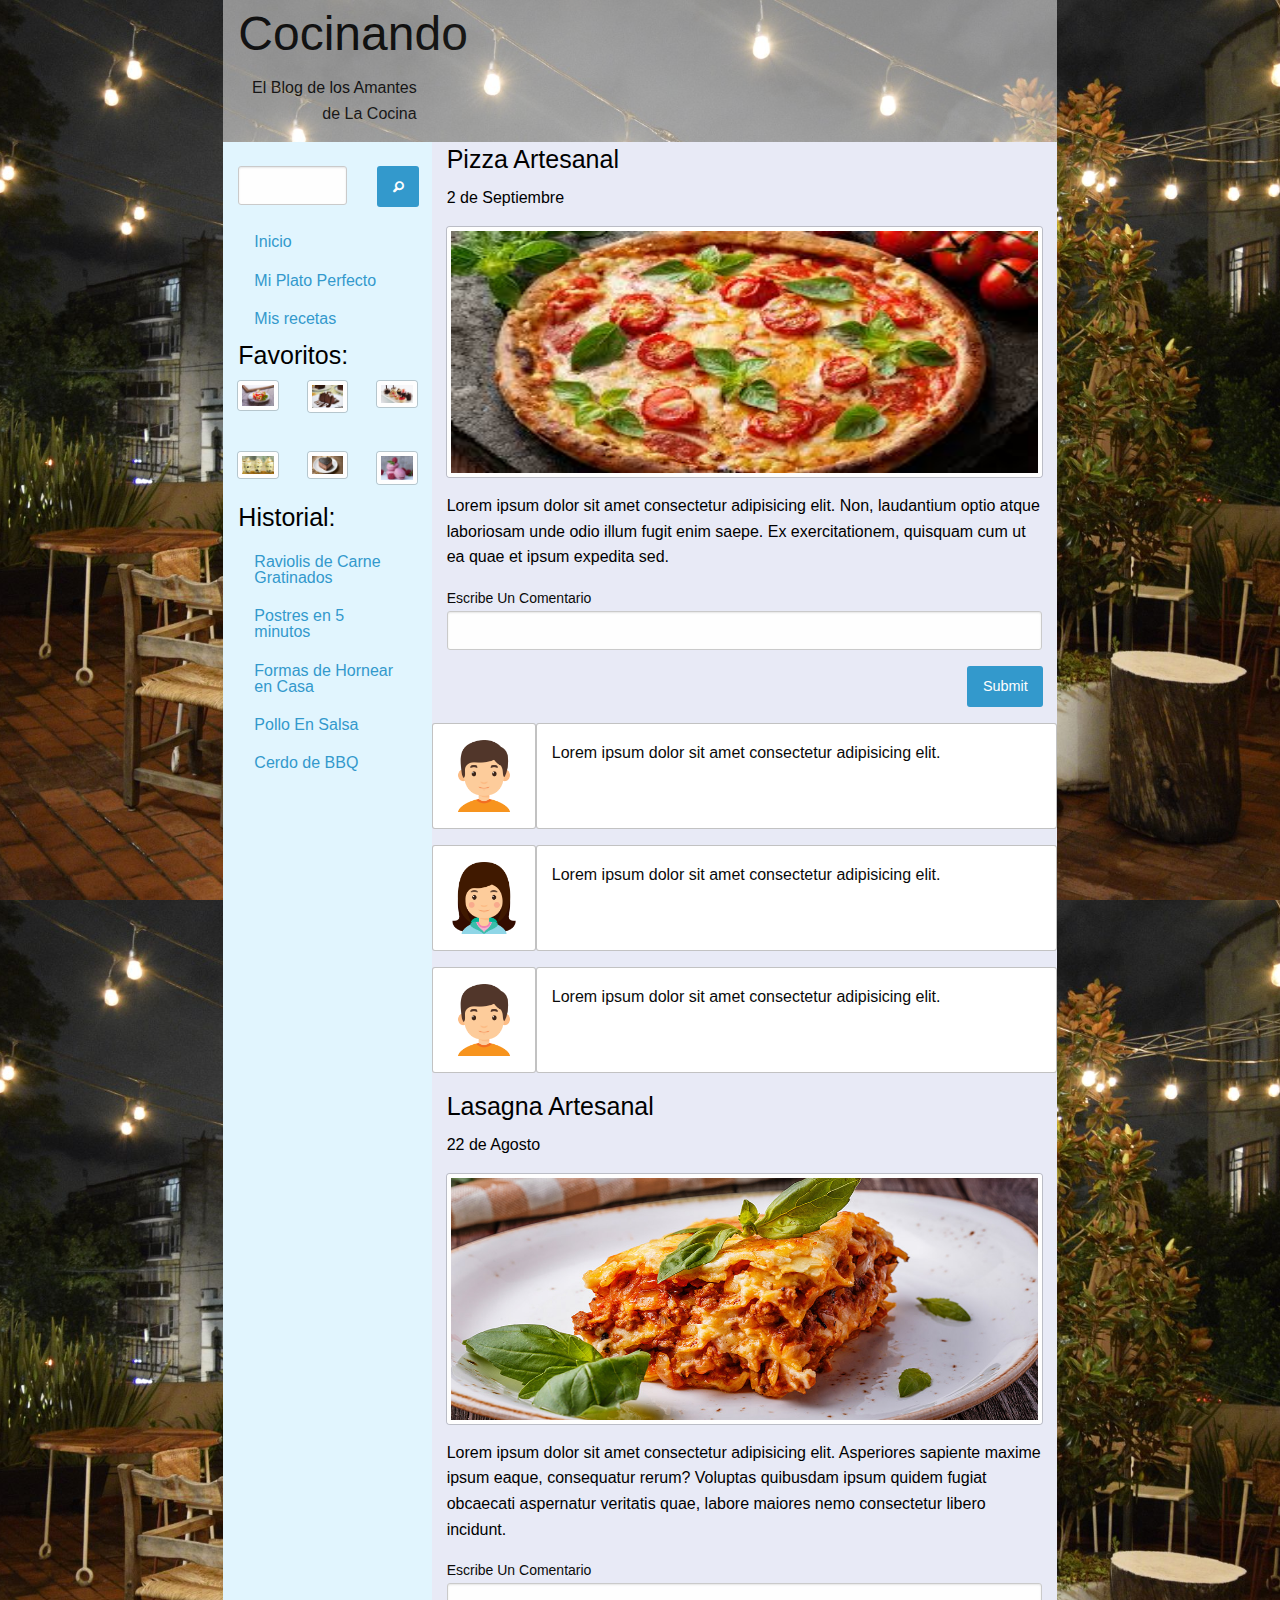
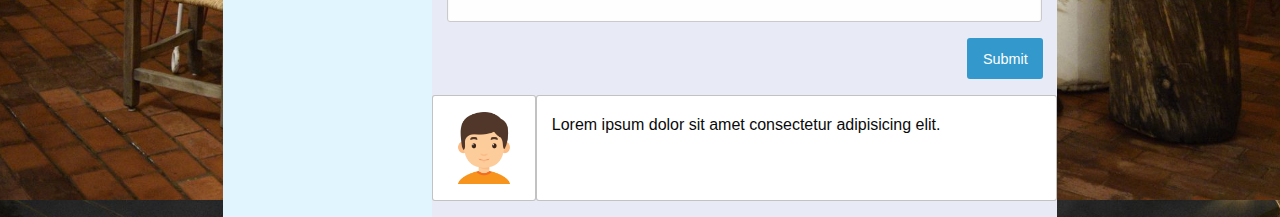
<file: Blog Fundation/index.html>
<!doctype html>
<html>

<head>
    <meta charset="utf-8">
    <title>Blog Comida</title>
    <link rel="stylesheet" href="css/foundation.min.css" media="screen" charset="utf-8">
    <link rel="stylesheet" href="foundation-icons/foundation-icons.css" media="screen" charset="utf-8">
    
  <link rel="stylesheet" href="css/app.css">
</head>

<body class='gastronomia-body'>
  <div class="row align-center">
  
    <div class="small-12 large-10 columns contenedor ">
  
      <!--Cabecera -->
  
      <div class="row Cabecera">
  
        <div class="columns large-12 show-for-large">
  
  
          <div class="row cabezera">
            <div class="columns large-3 ">
              <h1>Cocinando</h1>
              <p class="text-right">El Blog de los Amantes de La Cocina</p>
            </div>
            <div class="columns large-9">
  
            </div>
          </div>
        </div>
      </div>
      <!--Columna Izquierda-->
  
      <div class="row">
        <div class="columns large-3 columna-1 show-for-large" id="">
  
          <!--Menu-->
  
          <div class="row">
            <div class="columns large-12 show-for-large">
                <br>
                <div class="row column">
                    <form>
                        <div class="row ">
                     
                          <div class="columns large-8">
                             
                                <input type="text" name="name">
                             
                            </div>
                        
                           
                            <div class="columns large-1">
                             
                              <button type="submit" name="enviar" class="button"> <i class="step fi-magnifying-glass"></i></button>
                            </div>
                          </div>
                      
                    </form>
                  </div>
                 
            </div>
            <div class="columns large-12 show-for-large">
  
              <ul class="vertical menu">
                <li><a href="#">Inicio</a></li>
                <li><a href="#">Mi Plato Perfecto</a></li>
                <li><a href="#">Mis recetas</a></li>
  
              </ul>
  
            </div>
          </div>
  
          <!--Favoritos-->
  
          <div class="row">
            <div class="columns large-12">
  
              <h4>Favoritos: </h4>
  
              <div class="row">
                <div class="columns large-4 ">
                  <img class='img-fav thumbnail' src='img/postre1.jpg' />
                </div>
                <div class="columns large-4 ">
                  <img class='img-fav thumbnail' src='img/postre2.jpg' />
                </div>
                <div class="columns large-4 ">
                  <img class='img-fav thumbnail' src='img/postre3.jpg' />
                </div>
  
              </div>
              <br>
              <div class="row">
                <div class="columns large-4 ">
                  <img class='img-fav thumbnail' src='img/postre4.jpg' />
                </div>
                <div class="columns large-4 ">
                  <img class='img-fav thumbnail' src='img/postre5.jpg' />
                </div>
                <div class="columns large-4 ">
                  <img class='img-fav thumbnail' src='img/postre6.jpg' />
                </div>
  
              </div>
  
              <h4>Historial: </h4>
  
              <div class="row">
                <div class="columns  large-12">
  
                  <ul class="vertical menu">
                    <li><a href="#">Raviolis de Carne Gratinados</a></li>
                    <li><a href="#">Postres en 5 minutos</a></li>
                    <li><a href="#">Formas de Hornear en Casa</a></li>
                    <li><a href="#">Pollo En Salsa</a></li>
                    <li><a href="#">Cerdo de BBQ</a></li>
  
                  </ul>
  
                </div>
              </div>
  
  
  
            </div>
          </div>
  
  
  
        </div>
  
        <!--Columna Derecha-->
        <div class="columns small-12 large-9 Columna-der" id="">
  
  
          <div class="row">
            <div class="columns large-12">
              <h4>Pizza Artesanal</h4>
              <p>2 de Septiembre</p>
              <div class="row">
                <div class="columns large-12">
                  <img class='img-articles thumbnail' src='img/pizza.jpg' />
  
                </div>
              </div>
              <p>Lorem ipsum dolor sit amet consectetur adipisicing elit. Non, laudantium optio atque laboriosam unde odio
                illum
                fugit enim saepe. Ex exercitationem, quisquam cum ut ea quae et ipsum expedita sed.</p>
  
              <div class="row">
                <!-- <div class="columns large-1">
                          <i class=" fi-torso"></i>
                      </div> -->
  
                <div class="large-12 columns">
                  <form>
                    <div class="row">
  
                      <div class="large-12 columns">
                        <label> Escribe Un Comentario
                          <input type="text" placeholder="">
                        </label>
                      </div>
                    </div>
  
                    <div class="row align-right">
                      <div class="large-2 columns ">
                        <input type="submit" class="button" value="Submit">
                      </div>
  
                    </div>
  
                  </form>
  
                  <div class="row ">
                    <div class="columns large-2 callout">
                        <img class='img-comentario' src='img/hombre.png'/>
                    </div>
                    <div class="columns large-10 callout">
                      <p>Lorem ipsum dolor sit amet consectetur adipisicing elit.</p>
                    </div>
                  </div>
                
                 
                  <div class="row ">
                      <div class="columns large-2 callout">
                          <img class='img-comentario' src='img/mujer.png'/>
                      </div>
                      <div class="columns large-10 callout">
                        <p>Lorem ipsum dolor sit amet consectetur adipisicing elit.</p>
                      </div>
                    </div>

                 

                    <div class="row ">
                        <div class="columns large-2 callout">
                            <img class='img-comentario' src='img/hombre.png'/>
                        </div>
                        <div class="columns large-10 callout">
                          <p>Lorem ipsum dolor sit amet consectetur adipisicing elit.</p>
                        </div>
                      </div>
                </div>
              </div>
  
  
  
  
            </div>
  
          </div>
  
          <!-- Lasagna -->
  
          <div class="row">
            <div class="columns large-12">
              <h4>Lasagna Artesanal</h4>
              <p>22 de Agosto</p>
  
              <div class="row">
                <div class="columns large-12">
                  <img class='img-articles thumbnail' src='img/lasagna.jpg' />
                </div>
              </div>
  
              <p>Lorem ipsum dolor sit amet consectetur adipisicing elit. Asperiores sapiente maxime ipsum eaque, consequatur rerum? Voluptas quibusdam ipsum quidem fugiat obcaecati aspernatur veritatis quae, labore maiores nemo consectetur libero incidunt.</p>
  
              <div class="row">
                <!-- <div class="columns large-1">
                          <i class=" fi-torso"></i>
                      </div> -->
  
                <div class="large-12 columns">
                  <form>
                    <div class="row">
  
                      <div class="large-12 columns">
                        <label> Escribe Un Comentario
                          <input type="text" placeholder="">
                        </label>
                      </div>
                    </div>
  
                    <div class="row align-right">
                      <div class="large-2 columns ">
                        <input type="submit" class="button" value="Submit">
                      </div>
  
                    </div>
  
                  </form>
  
                  <div class="row ">
                    <div class="columns large-2 callout ">
                        <img class='img-comentario' src='img/hombre.png'/>
                    </div>
                    <div class="columns large-10 callout">
                      <p>Lorem ipsum dolor sit amet consectetur adipisicing elit.</p>
                    </div>
                  </div>
                
               
                </div>
              </div>
            </div>
          </div>
        </div>
  
  
  
  
  
  
  
  
      </div>
  
  
  
  
    </div>
  
  
  </div>
  
  </div>
  
  
  
  
  
  
  
  
  
  
  
  <script src="js/jquery.js"></script>
  <script src="js/what-input.js"></script>
  <script src="js/foundation.min.js" charset="utf-8"></script>
  <script src="js/app.js"></script>
  </body>
  
  </html>
</file>
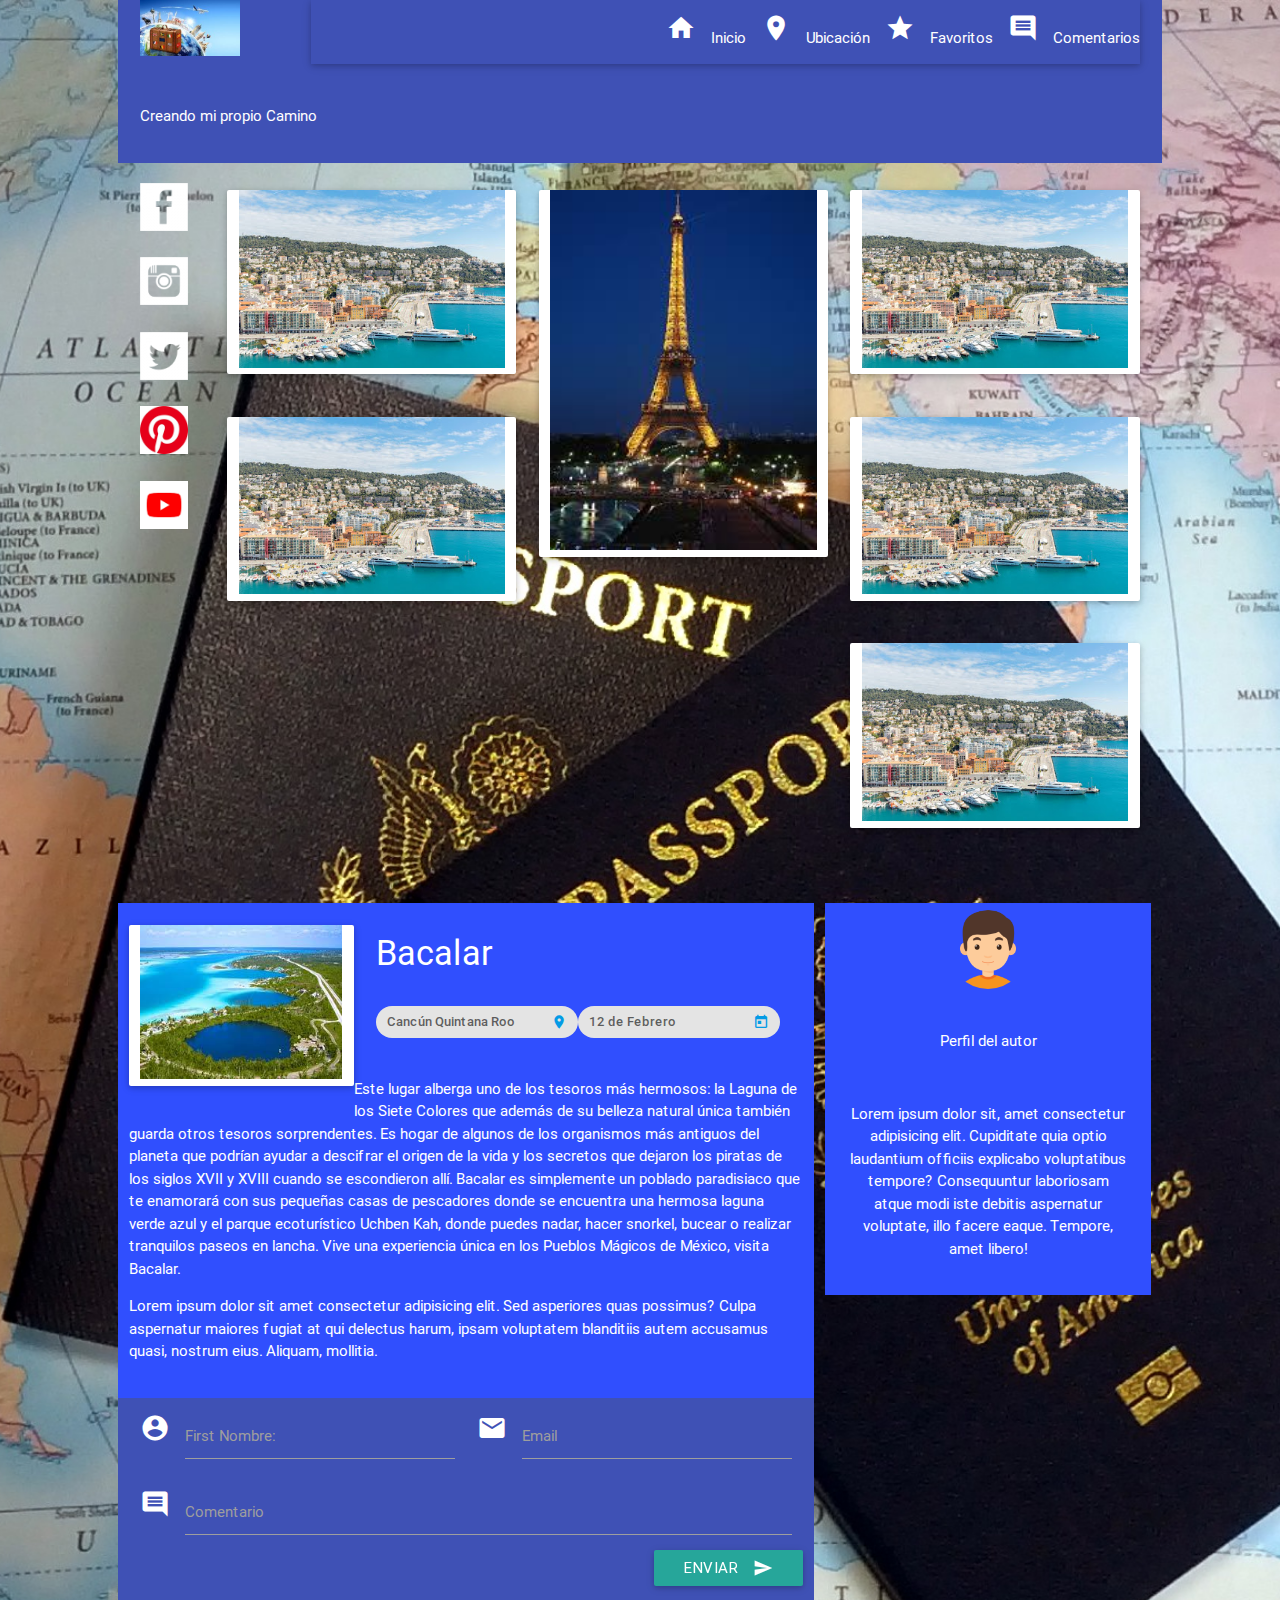
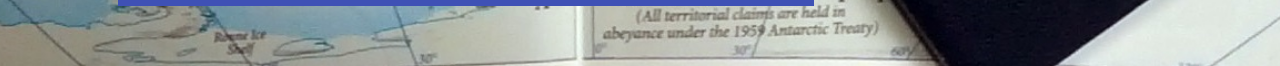
<file: Blog Meterialize/index.html>
<!DOCTYPE html>
<html>
  <head>
    <meta charset="utf-8">
    <meta name="viewport" content="width=device-width, initial-scale=1, maximum-scale=1.0"/>
    <!--Importar la fuente de los íconos de Google-->
    <link href="https://fonts.googleapis.com/icon?family=Material+Icons" rel="stylesheet">
    <!--Importar la hojas de estilos de materialize css-->
    <link href="css/materialize.css" type="text/css" rel="stylesheet" media="screen,projection"/>
    <link href="css/index.css" type="text/css" rel="stylesheet" media="screen,projection"/>
    <title>Blog Viajes</title>
  </head>
  <body class="viaje-body">
    <div class="row">

      <div class="col l10 offset-l1">
        <div class="row barra-nav">

            <div class="col l12">
                <div class="row barra-nav">
                    <div class="col l2">
                        <img src="img/logo.jpg" alt="ShareUrCode" class="logo" />
                    </div>
          
                    <div class="col s12 l10">
                        <nav  class="barra-nav">
                            <div class=" ">

                                <ul id="nav-mobile" class="right">
                                
                                    <li><a href="sass.html"><i class="material-icons">home</i></a>Inicio</li>
                                    <li><a href="badges.html"> <i class="material-icons"> location_on</i></a>Ubicación</li>
                                    <li><a href="collapsible.html"><i class="material-icons">star</i></a>Favoritos</li>
                                    <li><a href="mobile.html"><i class="material-icons">comment</i></a>Comentarios</li>
                                   
                                  </ul>
                              
                              <!--
                
                                 <a href="" class="brand-logo">
                                  <img src="img/logo.jpg" alt="ShareUrCode" class="logo" />
                              </a>
                              -->
                              
                            </div>
                          </nav>
                         
          
                      </div>
                  </div>
          
                  
          
                    <div class="row">
                      <div class="col l12  ">
                        <p>Creando mi propio Camino</p>
                      </div>
                    </div>
            </div>
    
           
    





        </div>
        
        
        
        
        
          <div class="row ">

             <!-- Redes Sociales -->
              <div class="col l1  redes hide-on-med-and-down">
  
                <div class="row">
                  <div class="col l12"><img class='img-rounded img-social' src='img/fb.png'/></div>
                </div>
                <div class="row">
                  <div class="col l12"><img class='img-rounded img-social' src='img/ig.png'/></div>
                </div>
                <div class="row">
                  <div class="col l12"><img class='img-rounded img-social' src='img/tt.png'/></div>
                </div>
                <div class="row">
                  <div class="col l12"><img class='img-rounded img-social i-social' src='img/pint.jpg'/></div>
                </div>
                <div class="row">
                  <div class="col l12"><img class='img-rounded img-social i-social' src='img/you.png'/></div>
                </div>

              </div>
              <!-- Imagenes -->
              <div class="col l11 ">
                <div class="row">
                  <div class="col l4">
                    <div class="row">
                      <div class="card col l12 ">
                          <img src="img/niza.jpg" alt="ShareUrCode" class=" responsive-img" />
                      </div>
                     
                    </div>
                      
                    <div class="row">
                        <div class=" card col l12">
                            <img src="img/niza.jpg" alt="ShareUrCode" class="responsive-img" />
                        </div>
                      </div>
                  </div>
                  <div class="col l4">
                      <div class="row">
                          <div class=" card col l12 paris">
                              <img src="img/paris.jpg" alt="ShareUrCode" class="responsive-img paris" />
                          </div>
                        </div>
                  </div>
                  <div class="col l4">
                      <div class="row">
                          <div class="card col l12">
                              <img src="img/niza.jpg" alt="ShareUrCode" class="columna-3" />
                          </div>
                        </div>
                        <div class="row">
                            <div class="card col l12">
                                <img src="img/niza.jpg" alt="ShareUrCode" class="columna-3" />
                            </div>
                          </div>
                          <div class="row">
                              <div class="card col l12">
                                  <img src="img/niza.jpg" alt="ShareUrCode" class="columna-3" />
                              </div>
                            </div>
                  </div>

                </div>
              </div>
              
            </div>

            <div class="row   ">

              <div class="col l8 indigo accent-4">
                

                <!--Publicación Bacalar -->

                <div class="row">
                  <div class="col s12 l4 card">
                      <img src="img/bacalar.jpg" alt="ShareUrCode" class="bacalar responsive-img" />
                  </div>

                
                    <div class="col l8">
                      <div class="row">
                        <div class="col l12">
                            <h4>Bacalar</h4>
                        </div>
                      </div>

                      <div class="row">

                          <div class=" col l12">

                            <div class="row">
                              
                                  <div class="chip col l6">
                                      <a href="badges.html"> <i class="material-icons"> location_on</i></a>Cancún Quintana Roo</li>
                                  </div>
                                
                                    <div class="chip col l6">
                                        <a href="badges.html"> <i class="material-icons"> today</i></a>12 de Febrero</li>
                                    </div>

                              
                            </div>
                              
                            </div>
                      </div>
                        
                        
                    </div>
                  

                  
                  <p>
                      Este lugar alberga uno de los tesoros más hermosos: la Laguna de los Siete Colores que además de su belleza natural única también guarda otros tesoros sorprendentes. Es hogar de algunos de los organismos más antiguos del planeta que podrían ayudar a descifrar el origen de la vida y los secretos que dejaron los piratas de los siglos XVII y XVIII cuando se escondieron allí.

                      Bacalar es simplemente un poblado paradisiaco que te enamorará con sus pequeñas casas de pescadores donde se encuentra una hermosa laguna verde azul y el parque ecoturístico Uchben Kah, donde puedes nadar, hacer snorkel, bucear o realizar tranquilos paseos en lancha.
                      
                      Vive una experiencia única en los Pueblos Mágicos de México, visita Bacalar.

                  </p>

                  <p>Lorem ipsum dolor sit amet consectetur adipisicing elit. Sed asperiores quas possimus? Culpa aspernatur maiores fugiat at qui delectus harum, ipsam voluptatem blanditiis autem accusamus quasi, nostrum eius. Aliquam, mollitia.</p>
              </div> 
              </div>
                <!-- Perfil Autor-->
            <div class="col l4  ">

              <div class="row">
                <div class="col l12 indigo accent-4">

                    <div class="row indigo accent-4">
                        <div class="col l4 offset-l4">
                            <img src="img/hombre.png" alt="ShareUrCode" class="circle imagen-perfil" />
                        </div>
                        
      
                      </div>
      
                      <div class="row indigo accent-4">
                         
                          <div class="col l12">
                              <p class="center-align"> Perfil del autor</p>
                            </div>
                           
        
                        </div>
      
                        <div class="row indigo accent-4">
                            
                              <div class="col l12 ">
                                  <p class="center-align">Lorem ipsum dolor sit, amet consectetur adipisicing elit. Cupiditate quia optio laudantium officiis explicabo voluptatibus tempore? Consequuntur laboriosam atque modi iste debitis aspernatur voluptate, illo facere eaque. Tempore, amet libero!</p>
                                </div>
          
                          </div>
          
      
                     

                </div>
              </div>
                
  
            </div>


            <!--Formulario-->

            <div class="row">
                <form class="col l8 barra-nav ">
                  <div class="row ">
                    <div class="input-field col s6">
                      <i class="material-icons prefix">account_circle</i>
                      <input id="icon_prefix" type="text" class="validate">
                      <label for="icon_prefix">First Nombre:</label>
                    </div>
                    <div class="input-field col s6">
                      <i class="material-icons prefix">email</i>
                      <input id="email" type="email" class="validate">
                      <label for="email">Email</label>
                    </div>

                    <div class="input-field col s12">
                        <i class="material-icons prefix">comment</i>
                        <input id="comentario" type="text" class="validate">
                        <label for="comentario">Comentario</label>
                    </div>

                    <button class="btn waves-effect waves-light right" type="submit" name="action">Enviar
                        <i class="material-icons right">send</i>
                      </button>


                  </div>
                </form>
            </div>

            </div>

            
 

    </div>
    </div>

    <script type="text/javascript" src="https://code.jquery.com/jquery-2.1.1.min.js"></script>
    <script type="text/javascript" src="js/materialize.min.js"></script>
  </body>
</html>
</file>
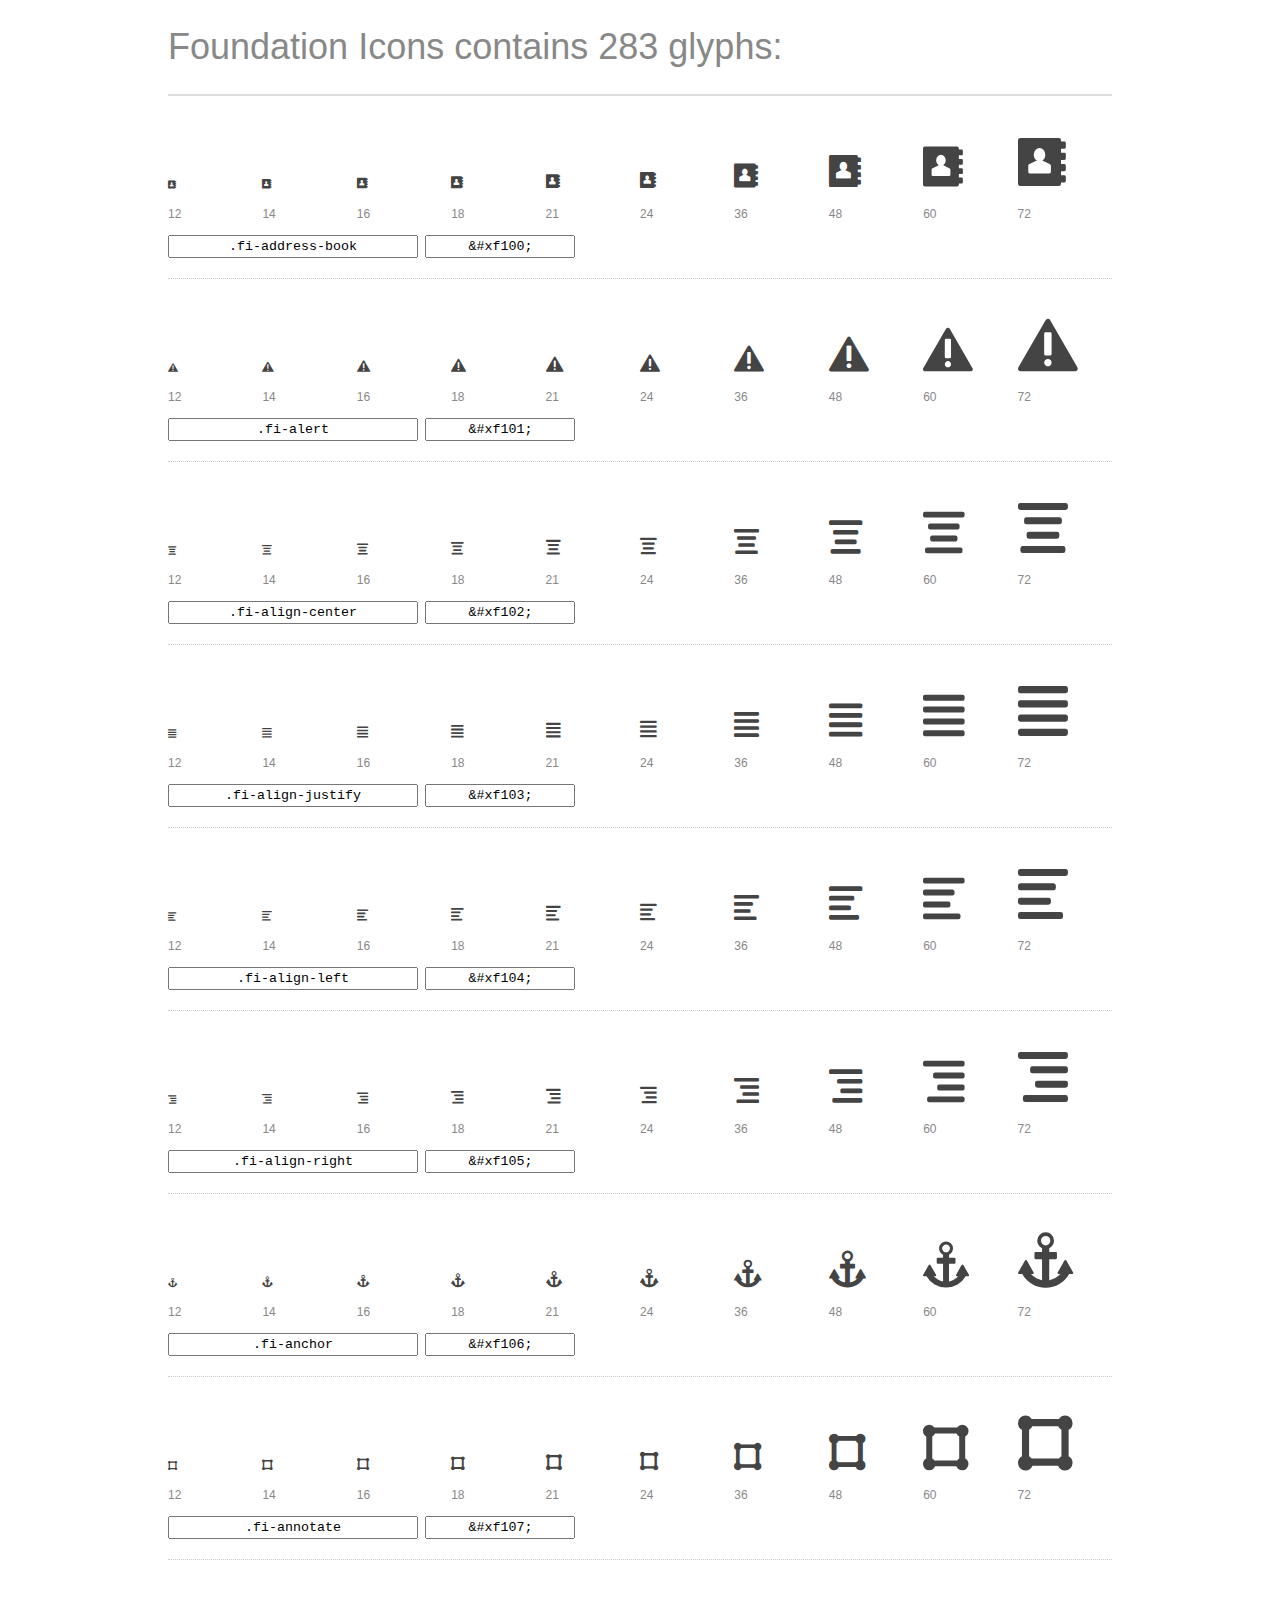
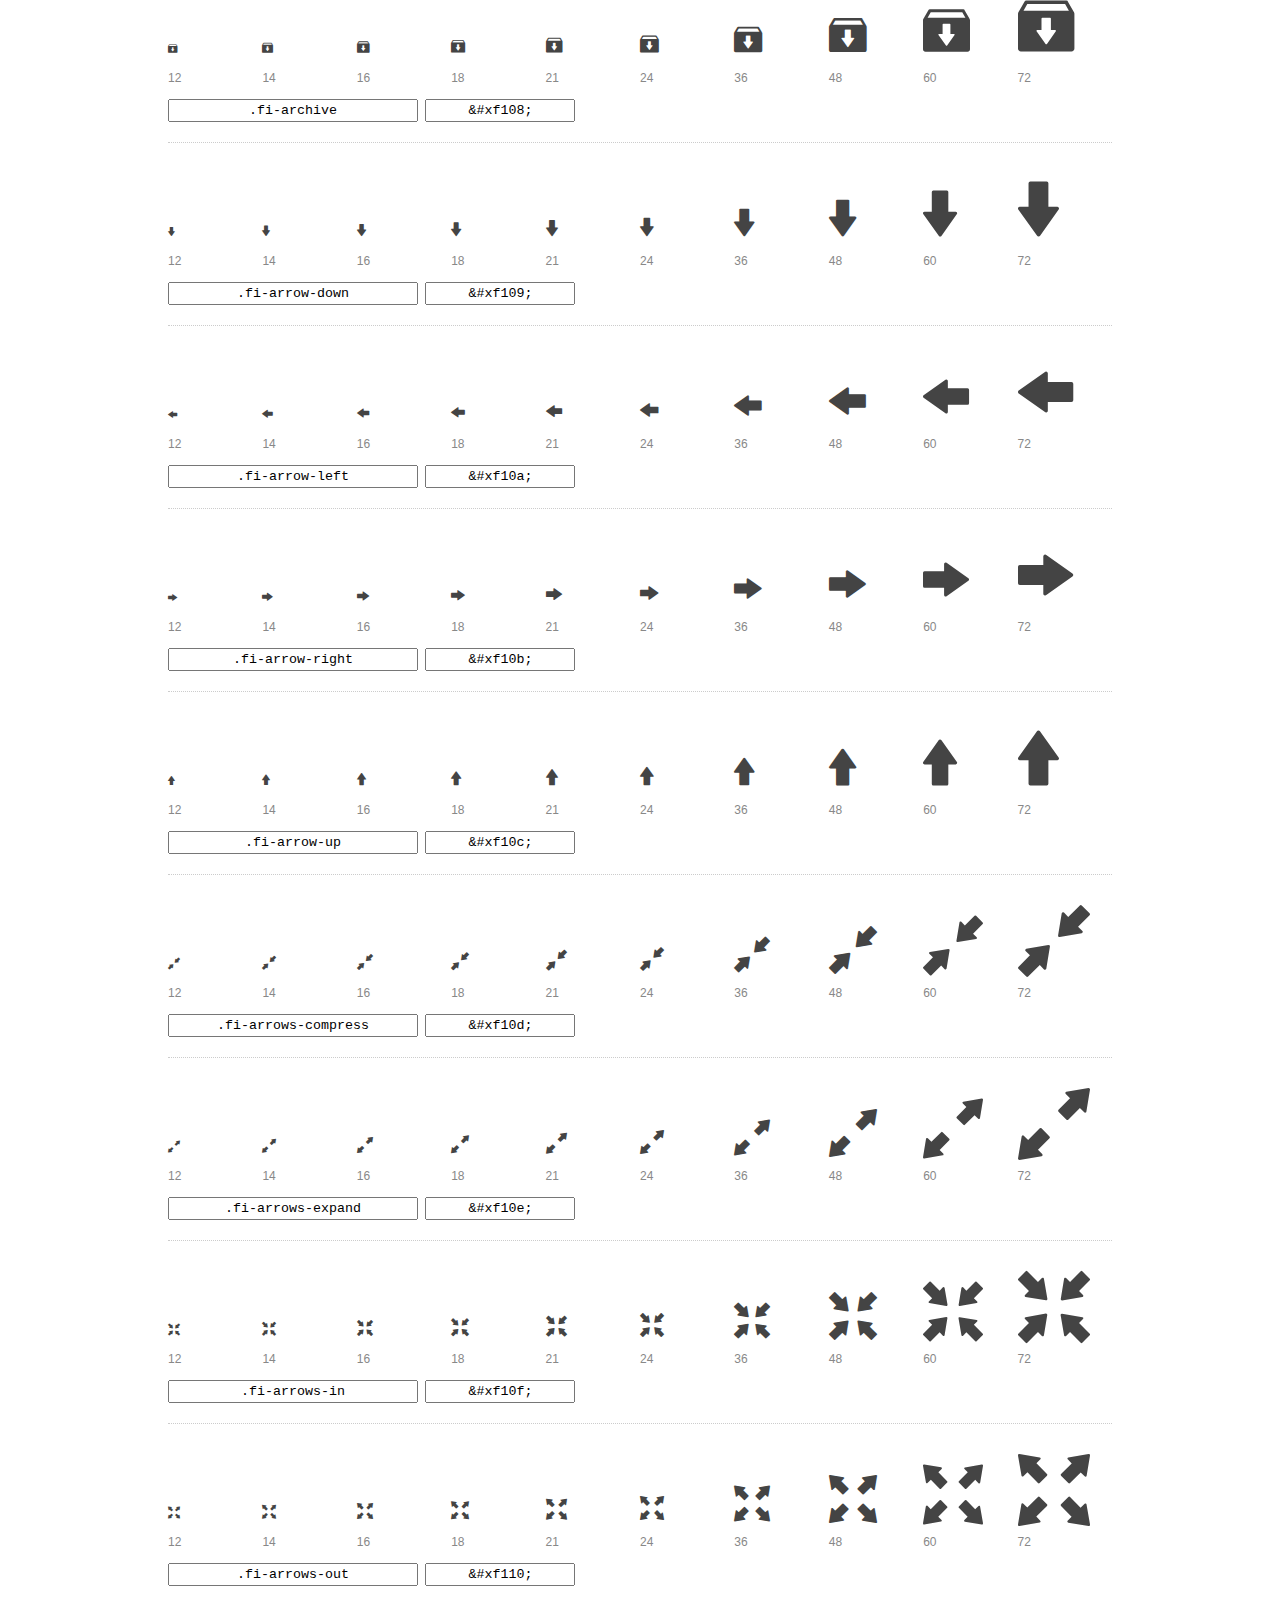
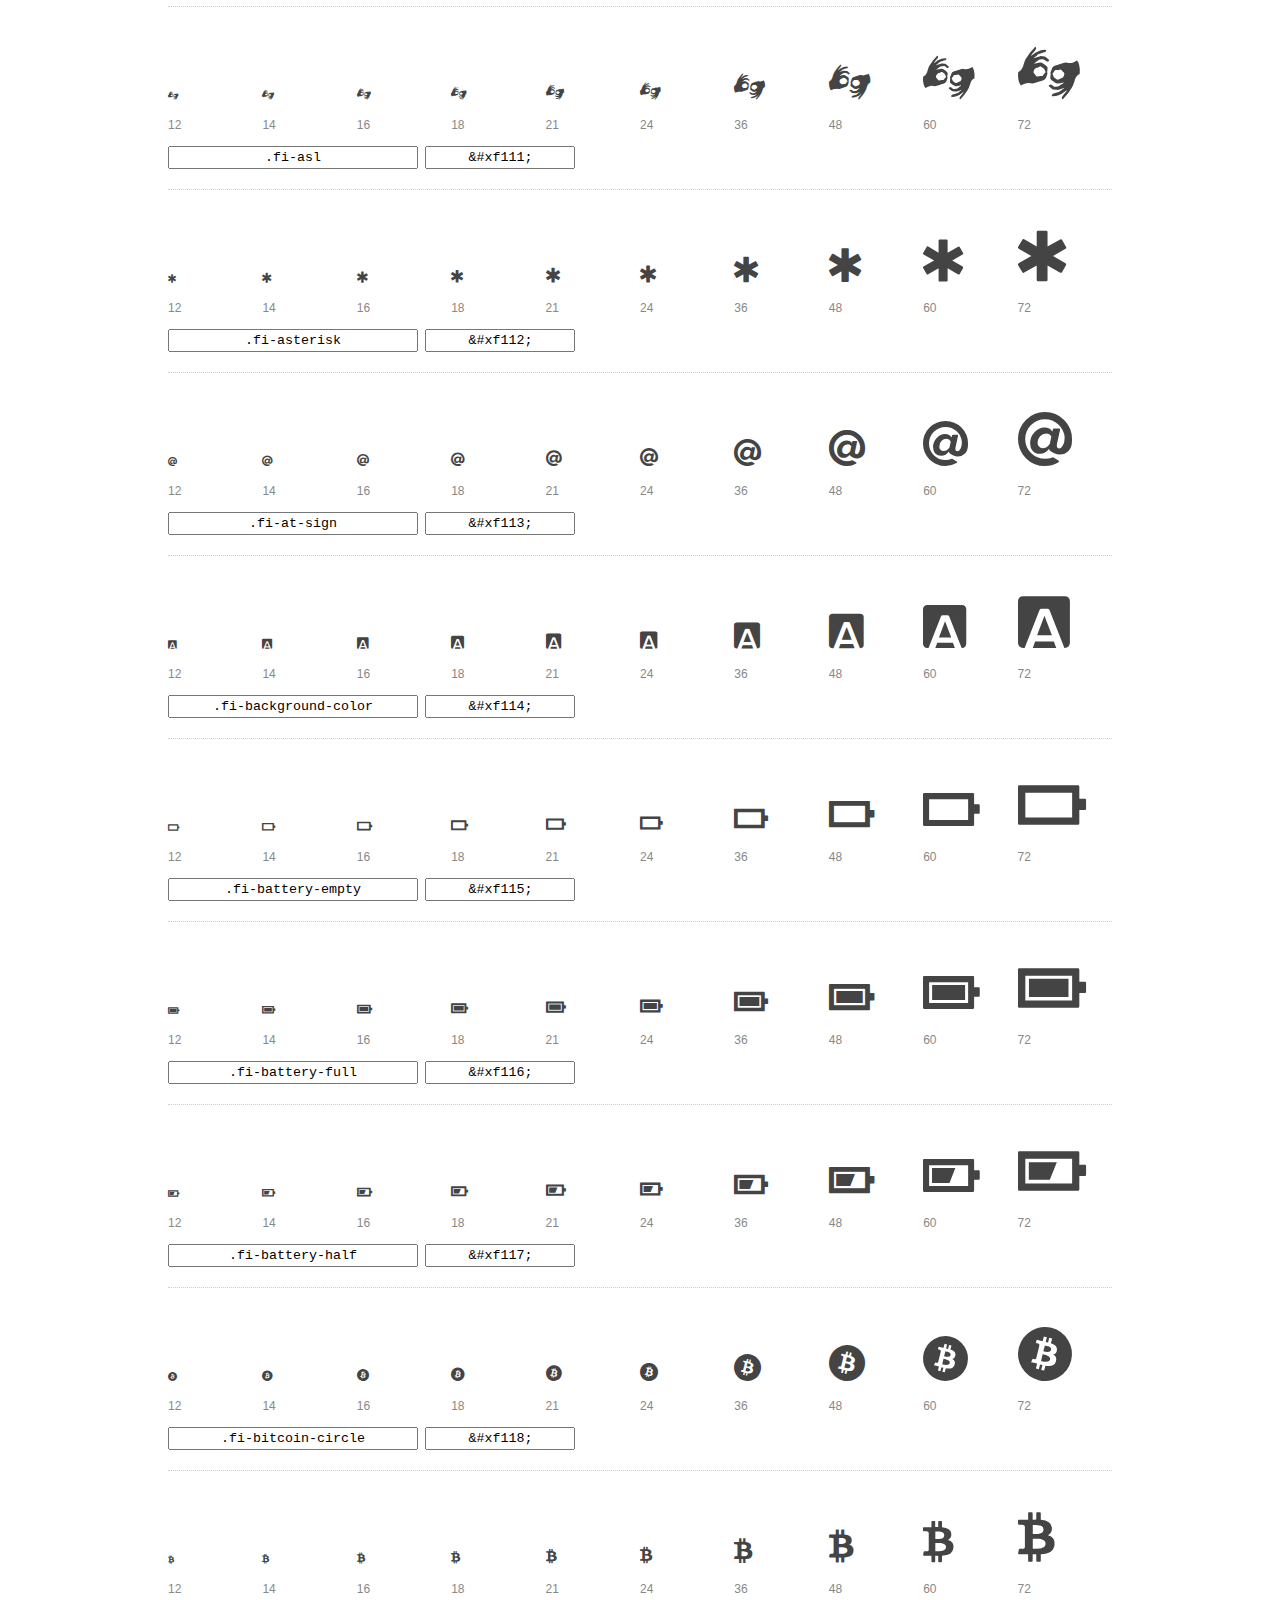
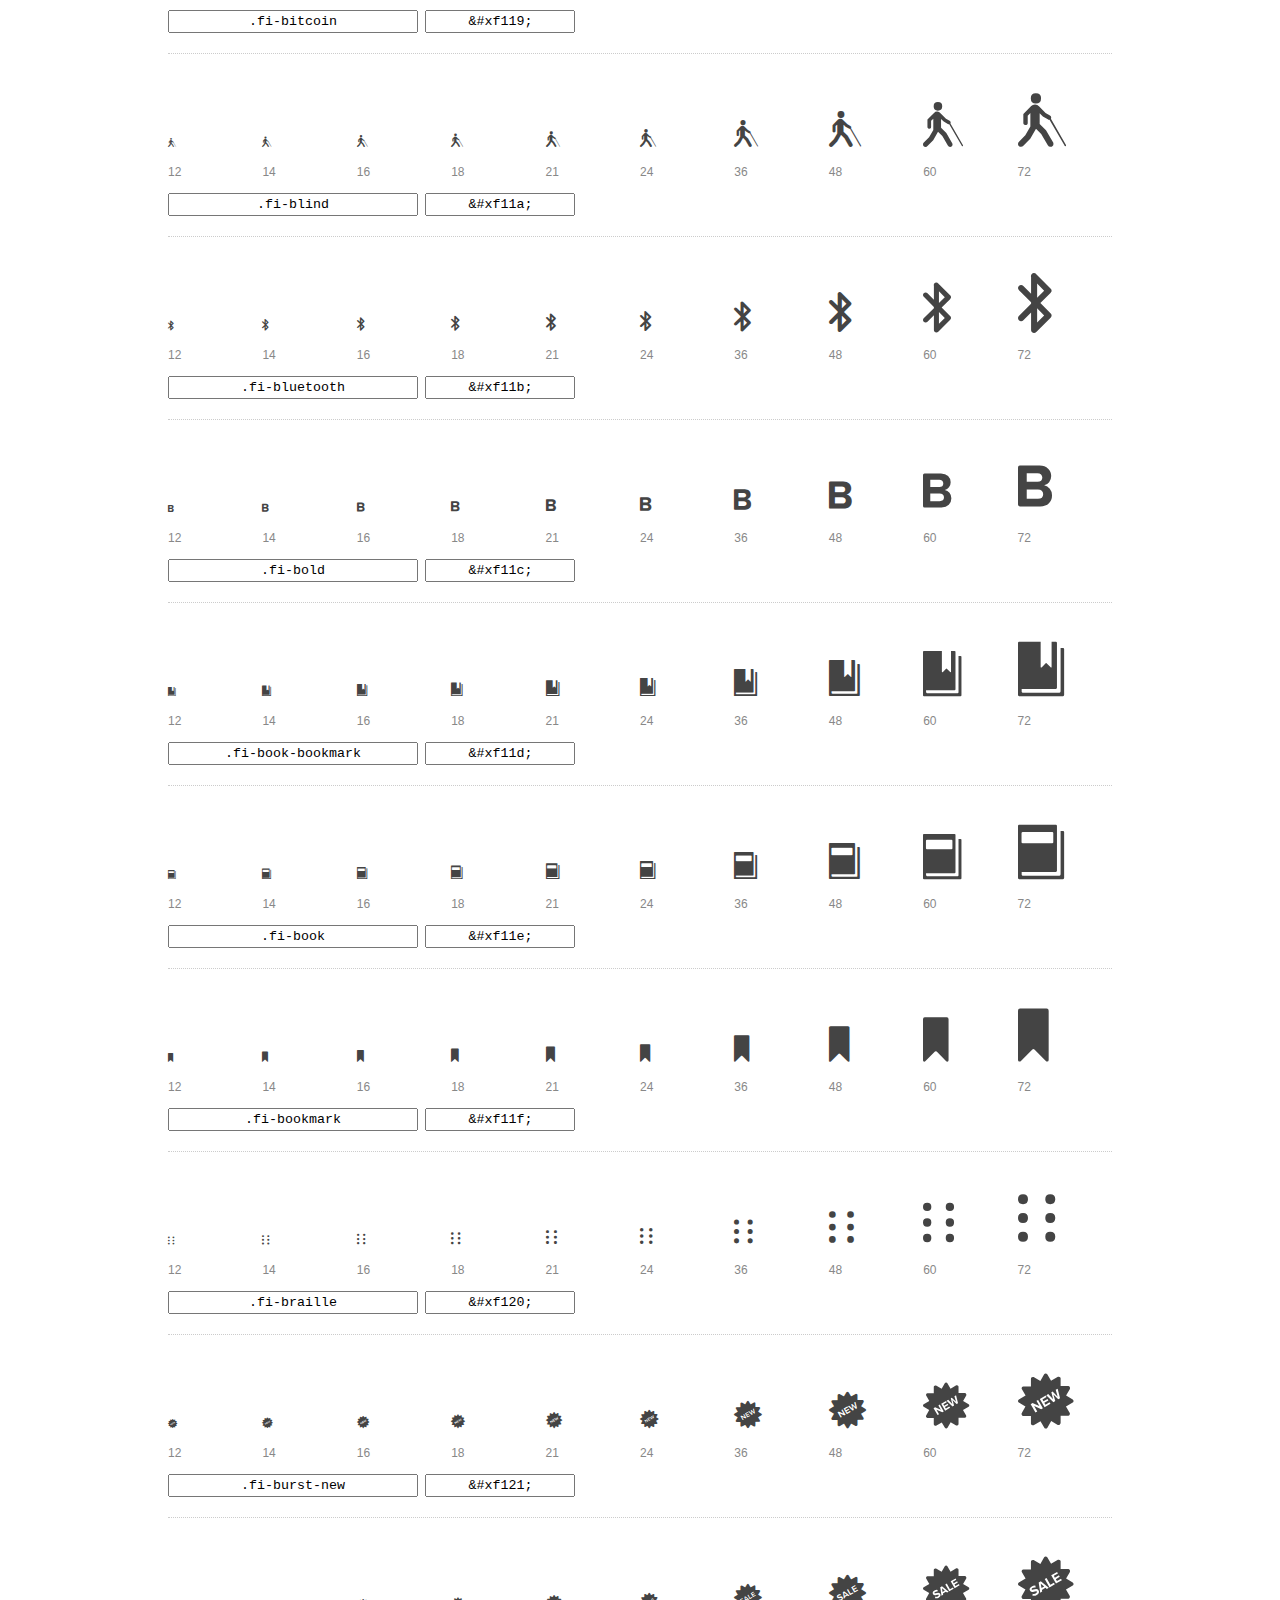
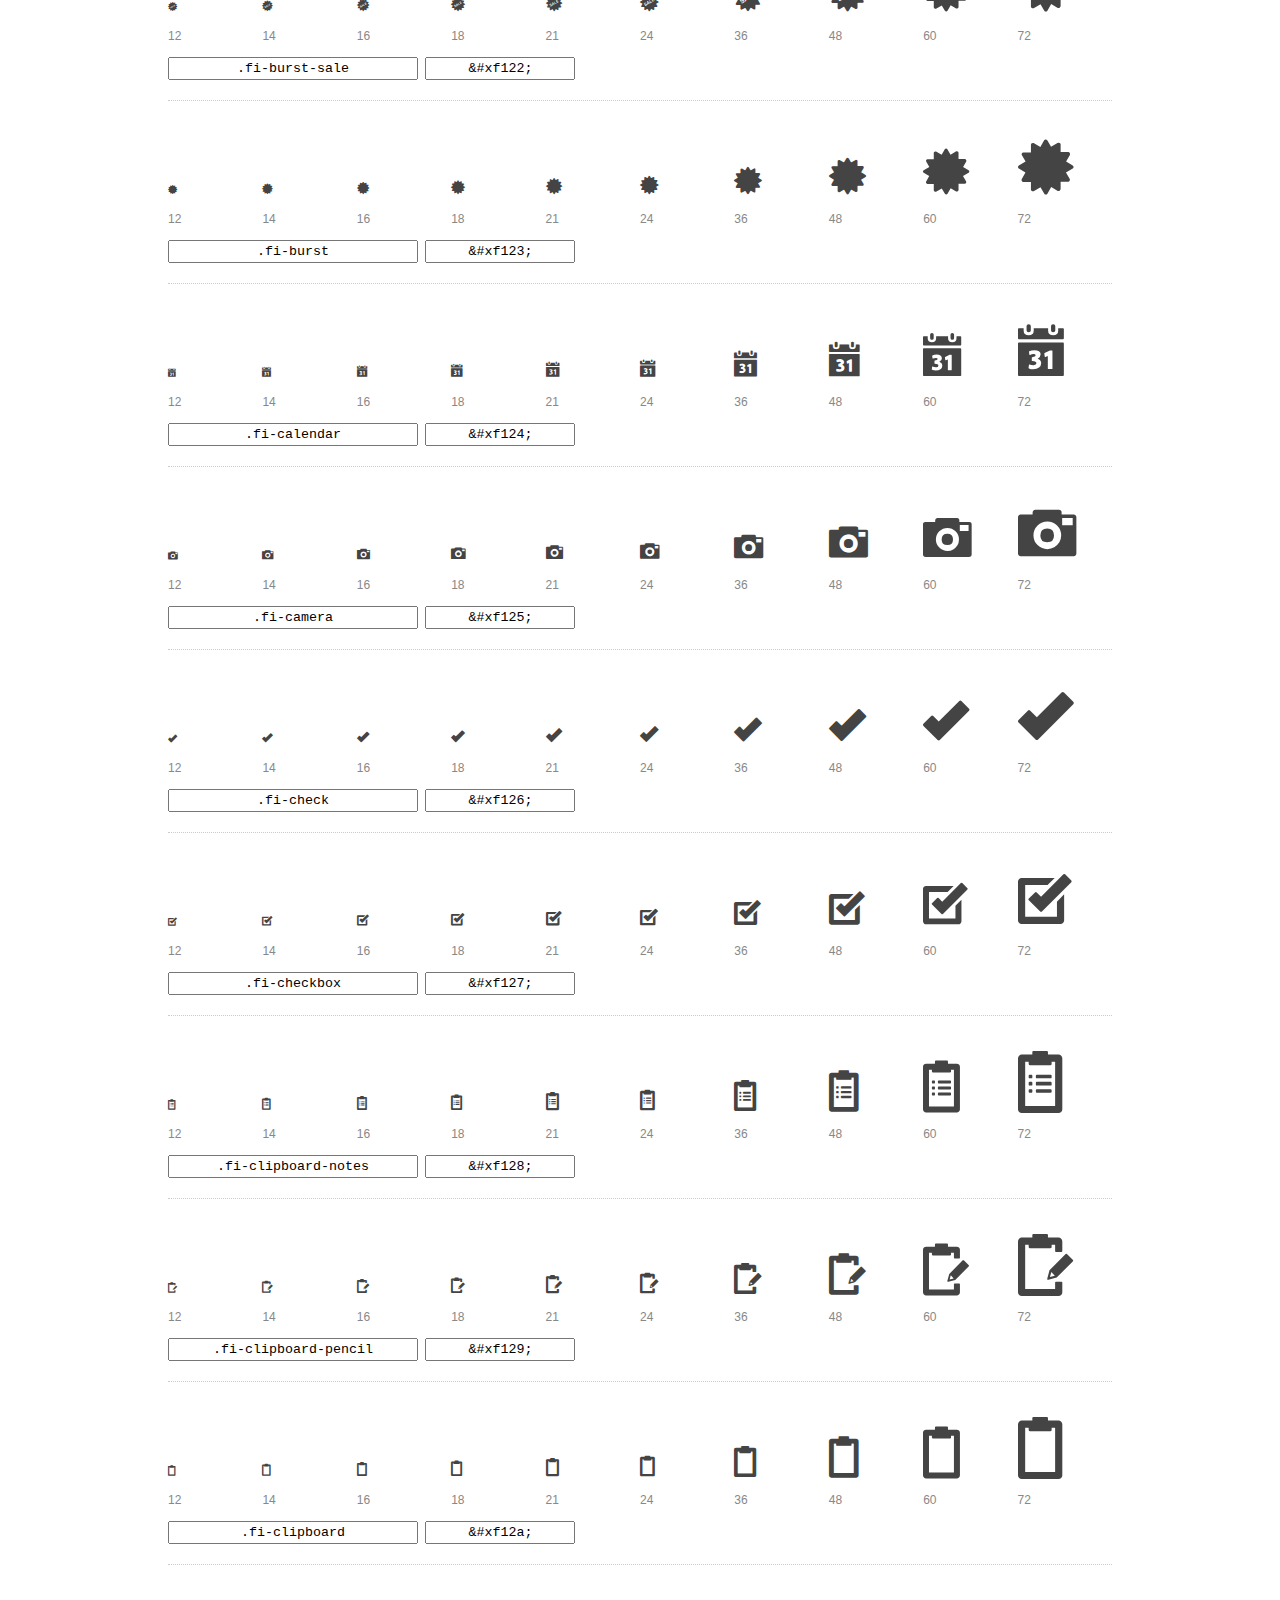
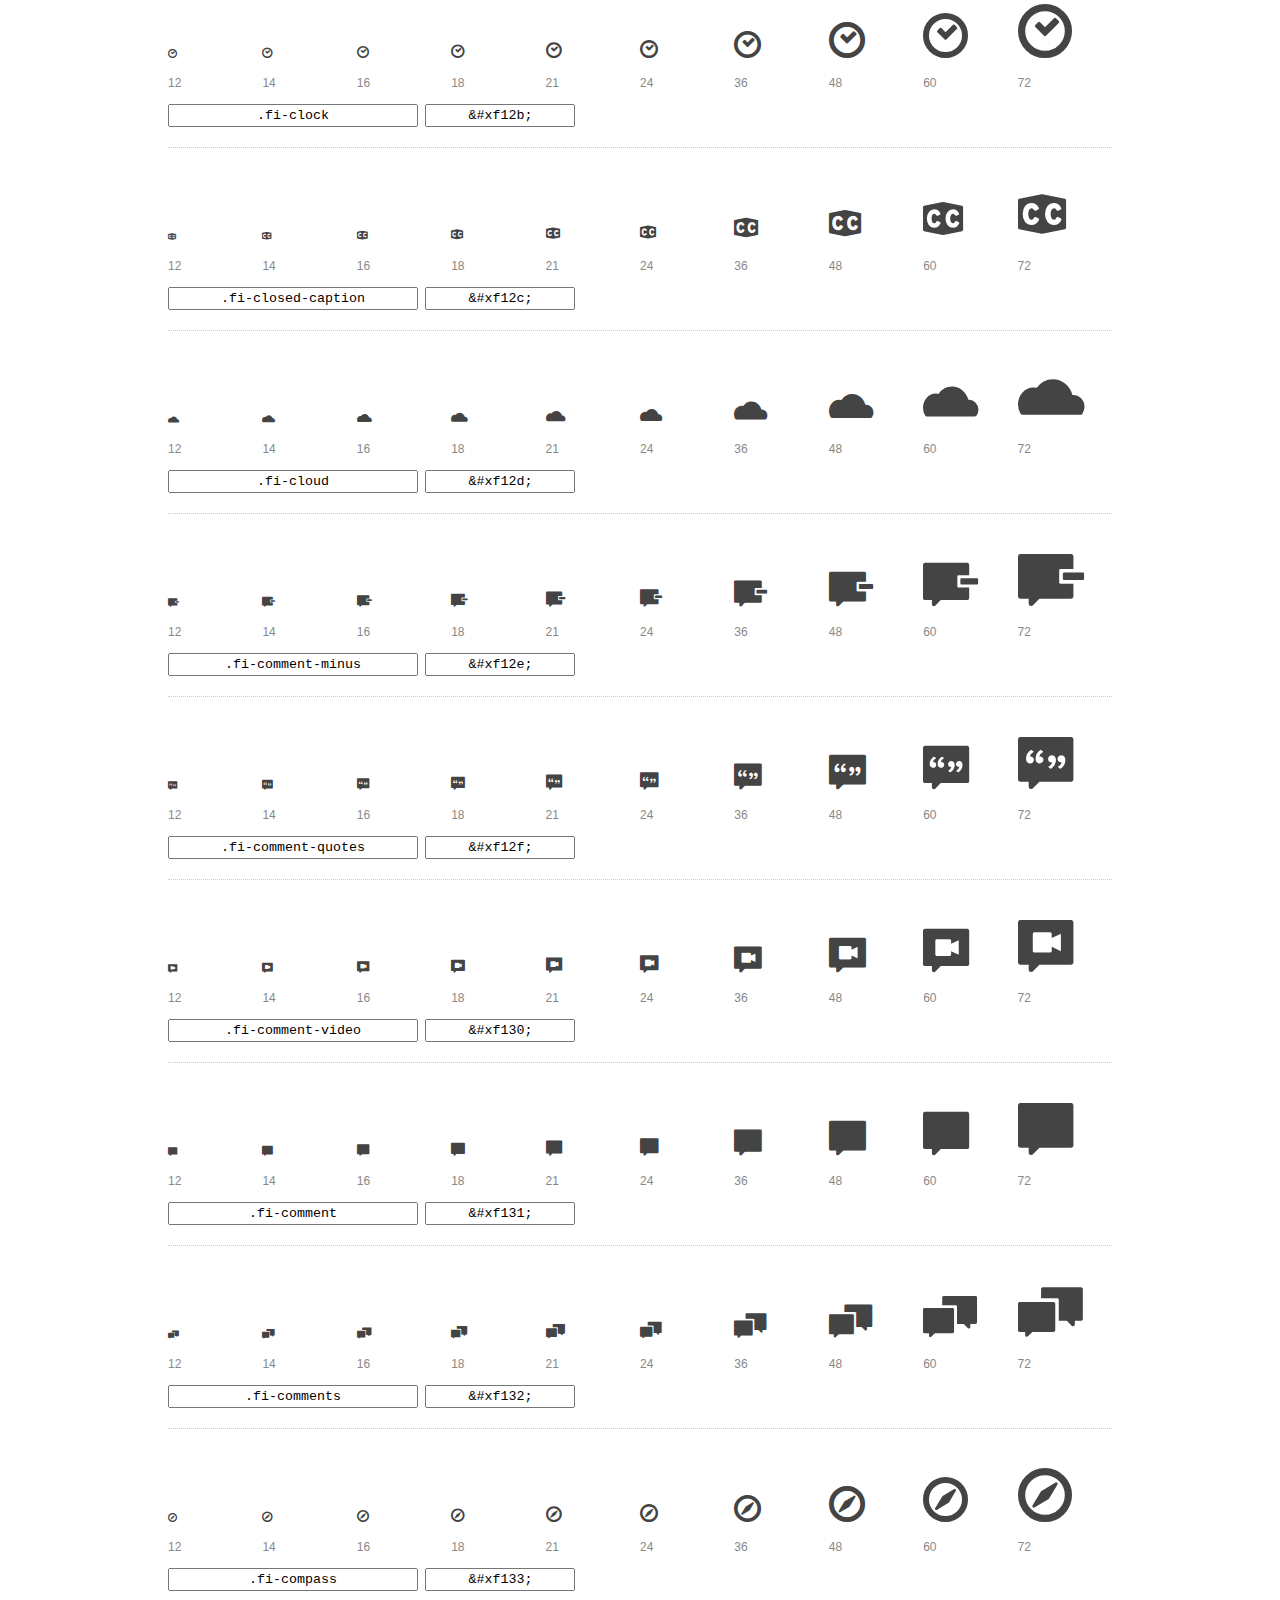
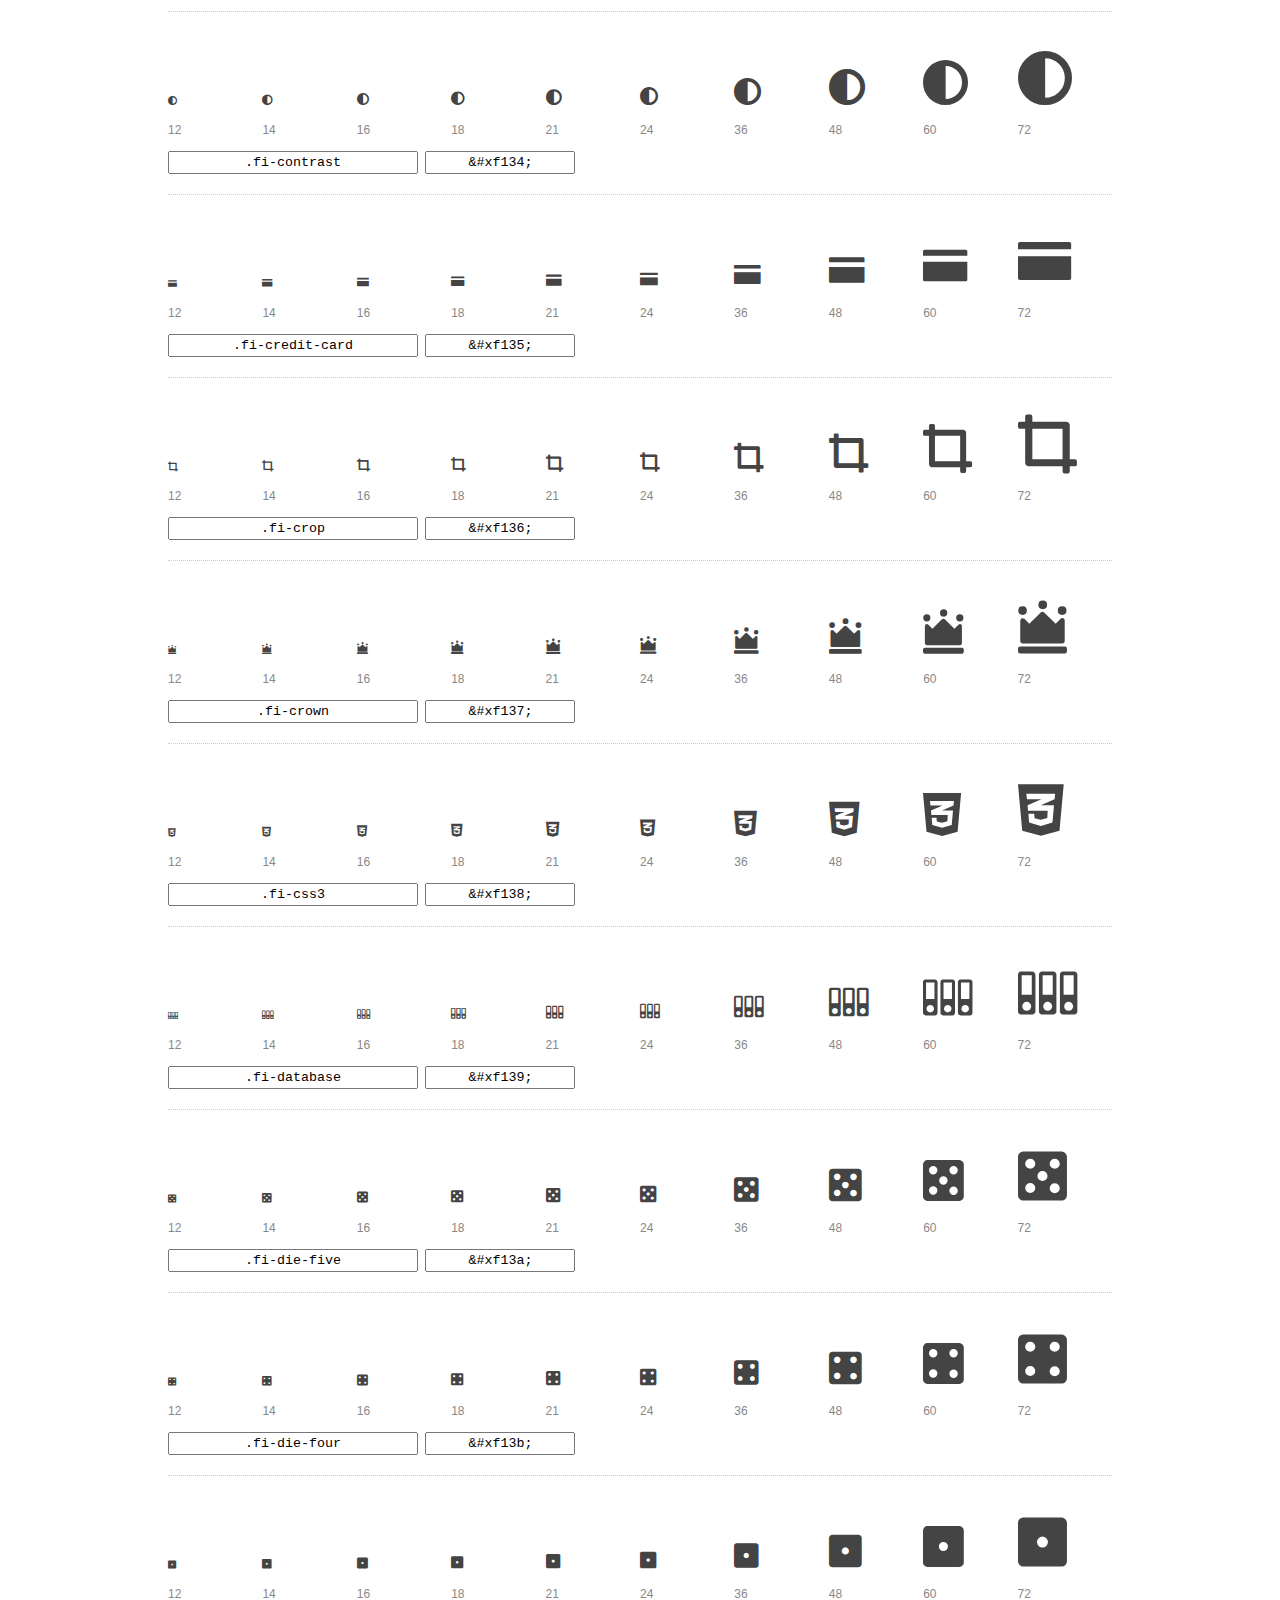
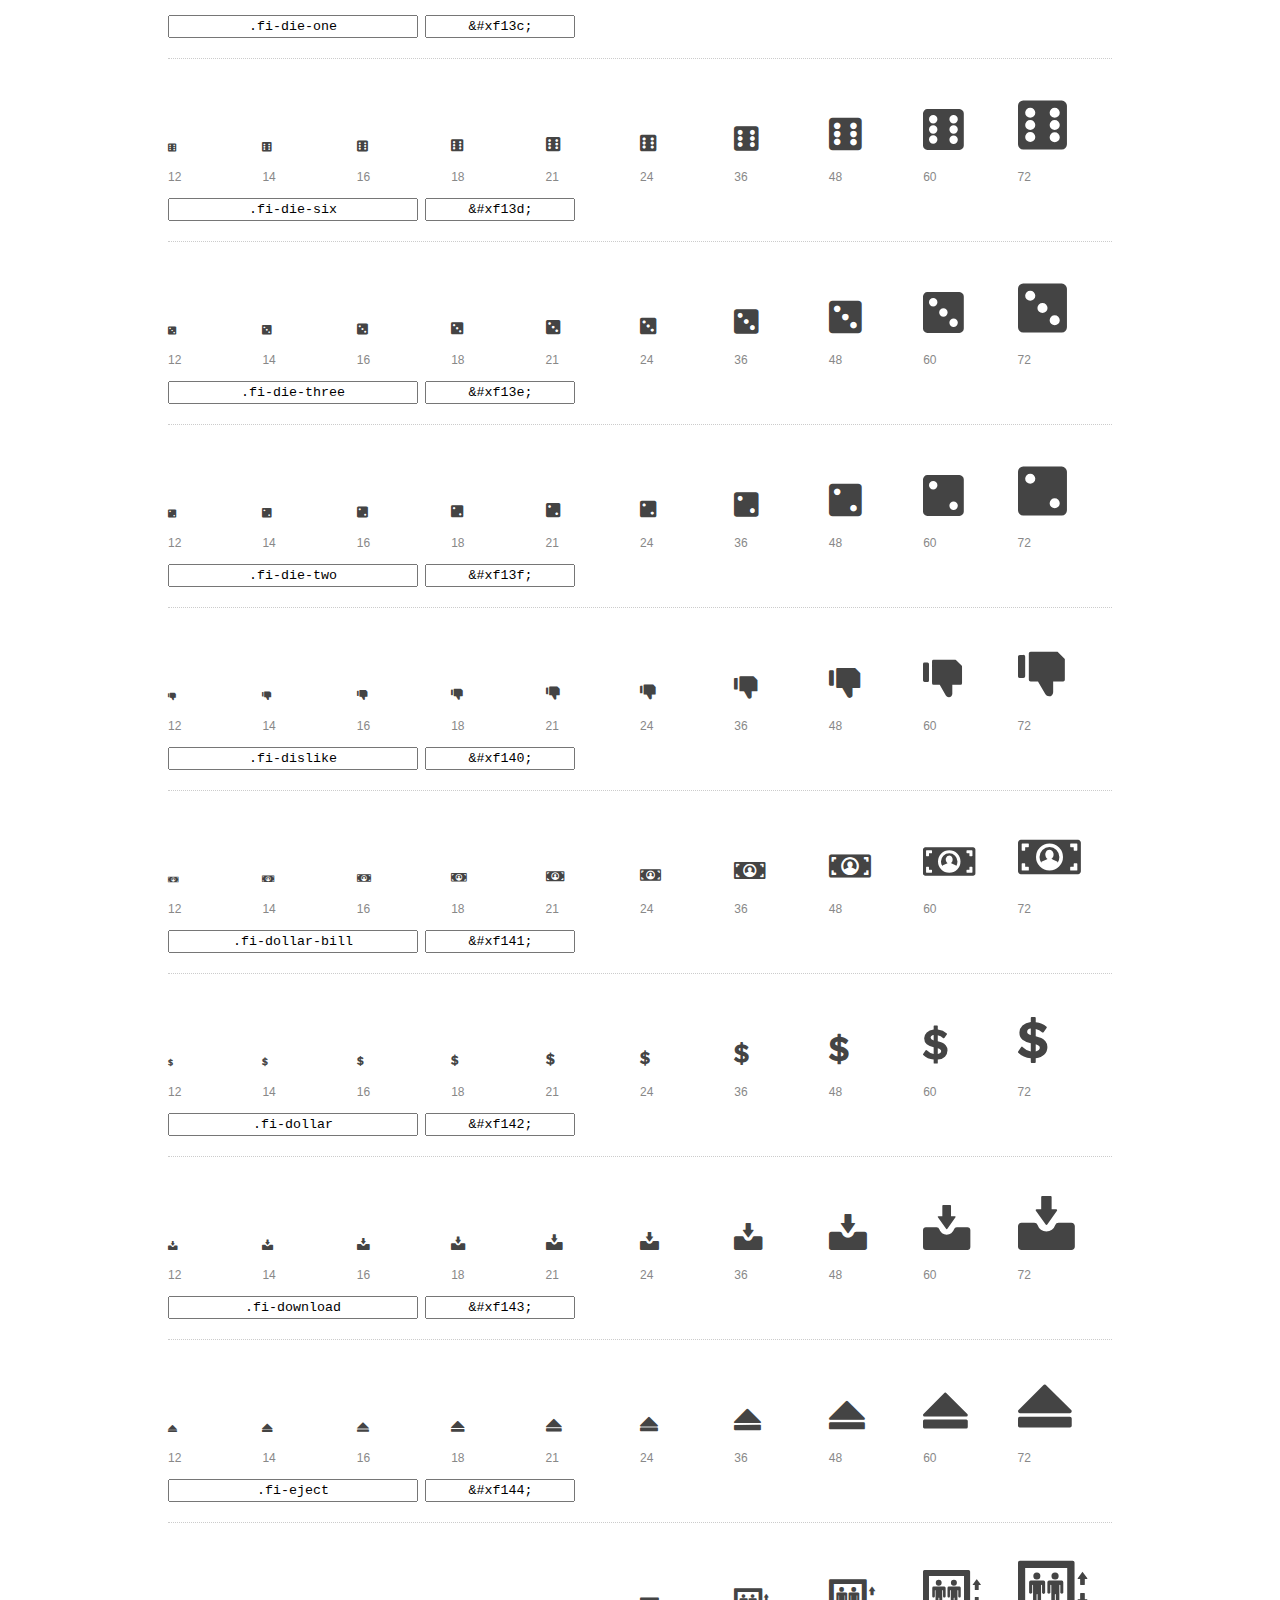
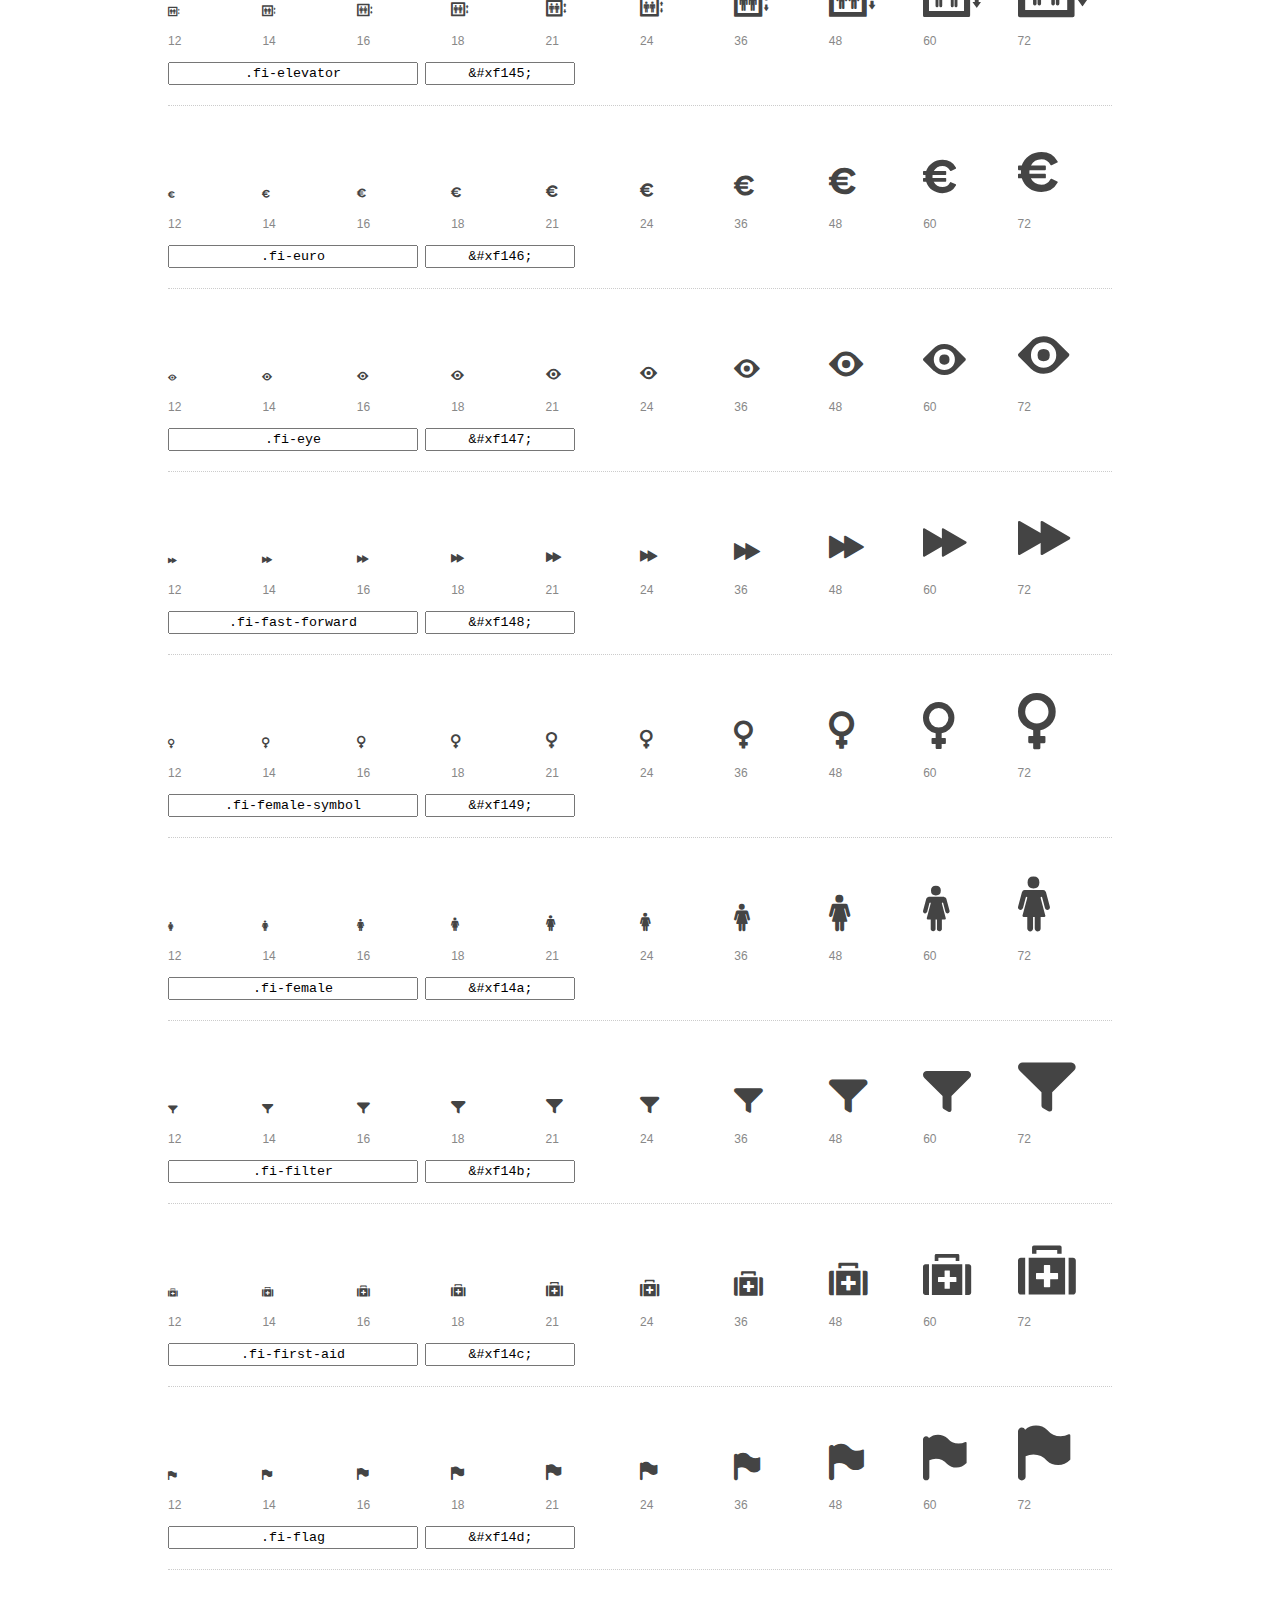
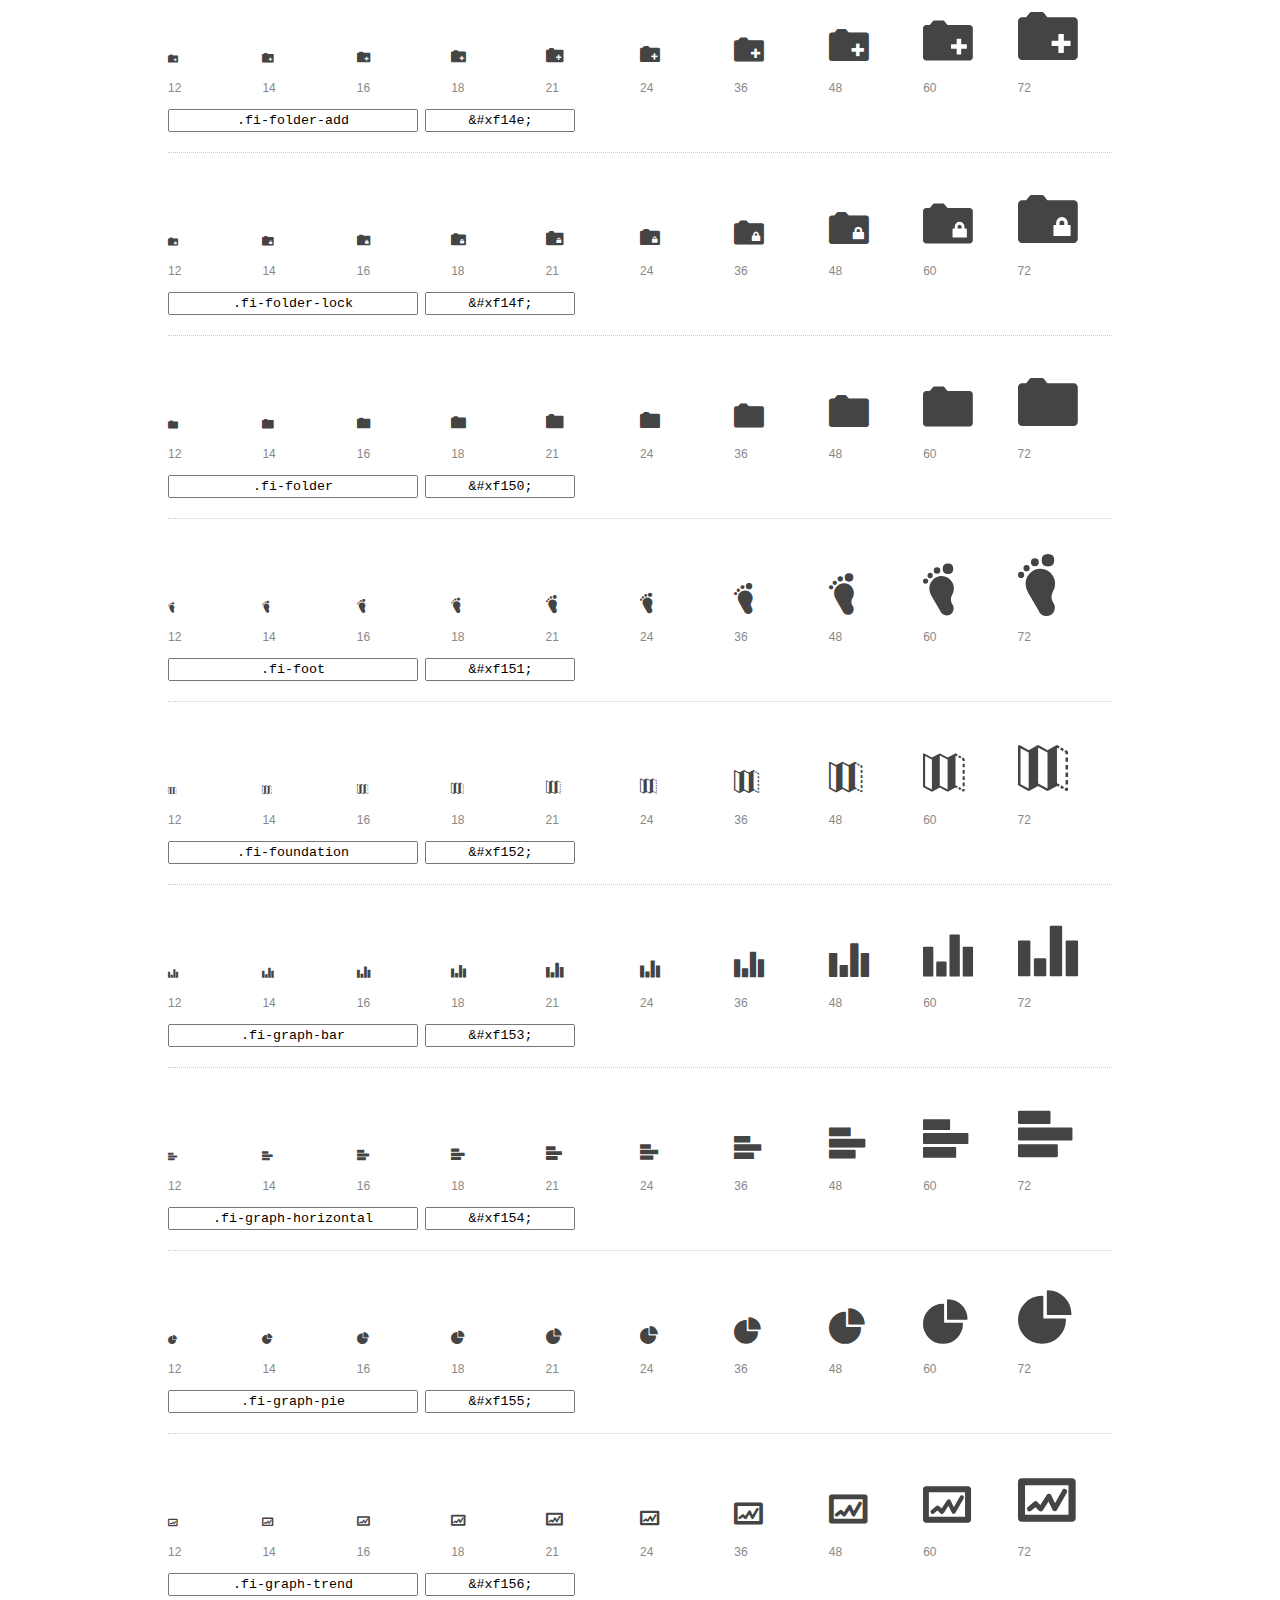
<file: Blog Fundation/foundation-icons/preview.html>
<!DOCTYPE html>
<html>
  <head>
    <title>Foundation Icons glyphs preview</title>
    <link rel="stylesheet" href="foundation-icons.css" />

    <style>
      * {
        -moz-box-sizing: border-box;
        -webkit-box-sizing: border-box;
        box-sizing: border-box;
        margin: 0;
        padding: 0;
      }

      body {
        background: #fff;
        color: #444;
        font: 16px/1.5 "Helvetica Neue", Helvetica, Arial, sans-serif;
      }

      a, 
      a:visited {
        color: #888;
        text-decoration: underline;
      }
      a:hover, 
      a:focus { color: #000; }

      h1 {
        border-bottom: 2px solid #ddd;
        color: #888;
        font-size: 36px;
        font-weight: 300;
        margin-bottom: 20px;
        padding: 20px 0;
      }

      .container {
        margin: 0 auto;
        min-width: 880px;
        padding: 0 40px;
        width: 80%;
      }

      .glyph {
        border-bottom: 1px dotted #ccc;
        padding: 10px 0 20px;
        margin-bottom: 20px;
      }

      .preview-glyphs { vertical-align: bottom; } 

      .preview-scale { 
        color: #888;
        font-size: 12px; 
        margin-top: 5px;
      }

      .step {
        display: inline-block;
        line-height: 1;
        width: 10%;
      }

      
      .size-12 { font-size: 12px; }
      
      .size-14 { font-size: 14px; }
      
      .size-16 { font-size: 16px; }
      
      .size-18 { font-size: 18px; }
      
      .size-21 { font-size: 21px; }
      
      .size-24 { font-size: 24px; }
      
      .size-36 { font-size: 36px; }
      
      .size-48 { font-size: 48px; }
      
      .size-60 { font-size: 60px; }
      
      .size-72 { font-size: 72px; }
      

      .usage { margin-top: 10px; }

      .usage input {
        font-family: monospace;
        margin-right: 3px;
        padding: 2px 5px;
        text-align: center;
      }

      .usage .point { width: 150px; }

      .usage .class { width: 250px; }

      .footer {
        color: #888;
        font-size: 12px;
        padding: 20px 0;
      }
    </style>

    <!--[if lte IE 8]><script src="http://html5shiv.googlecode.com/svn/trunk/html5.js"></script><![endif]-->
  </head>

  <body>
    <div class="container">
      <h1>Foundation Icons contains 283 glyphs:</h1> 

      
      <div class="glyph">
        <div class="preview-glyphs">
          <i class="step fi-address-book size-12"></i><i class="step fi-address-book size-14"></i><i class="step fi-address-book size-16"></i><i class="step fi-address-book size-18"></i><i class="step fi-address-book size-21"></i><i class="step fi-address-book size-24"></i><i class="step fi-address-book size-36"></i><i class="step fi-address-book size-48"></i><i class="step fi-address-book size-60"></i><i class="step fi-address-book size-72"></i>
        </div>
        <div class="preview-scale">
          <span class="step">12</span><span class="step">14</span><span class="step">16</span><span class="step">18</span><span class="step">21</span><span class="step">24</span><span class="step">36</span><span class="step">48</span><span class="step">60</span><span class="step">72</span> 
        </div>
        <div class="usage">
          <input class="class" type="text" readonly="readonly" onClick="this.select();" value=".fi-address-book" />
          <input class="point" type="text" readonly="readonly" onClick="this.select();" value="&amp;#xf100;" />
        </div>
      </div>
      
      <div class="glyph">
        <div class="preview-glyphs">
          <i class="step fi-alert size-12"></i><i class="step fi-alert size-14"></i><i class="step fi-alert size-16"></i><i class="step fi-alert size-18"></i><i class="step fi-alert size-21"></i><i class="step fi-alert size-24"></i><i class="step fi-alert size-36"></i><i class="step fi-alert size-48"></i><i class="step fi-alert size-60"></i><i class="step fi-alert size-72"></i>
        </div>
        <div class="preview-scale">
          <span class="step">12</span><span class="step">14</span><span class="step">16</span><span class="step">18</span><span class="step">21</span><span class="step">24</span><span class="step">36</span><span class="step">48</span><span class="step">60</span><span class="step">72</span> 
        </div>
        <div class="usage">
          <input class="class" type="text" readonly="readonly" onClick="this.select();" value=".fi-alert" />
          <input class="point" type="text" readonly="readonly" onClick="this.select();" value="&amp;#xf101;" />
        </div>
      </div>
      
      <div class="glyph">
        <div class="preview-glyphs">
          <i class="step fi-align-center size-12"></i><i class="step fi-align-center size-14"></i><i class="step fi-align-center size-16"></i><i class="step fi-align-center size-18"></i><i class="step fi-align-center size-21"></i><i class="step fi-align-center size-24"></i><i class="step fi-align-center size-36"></i><i class="step fi-align-center size-48"></i><i class="step fi-align-center size-60"></i><i class="step fi-align-center size-72"></i>
        </div>
        <div class="preview-scale">
          <span class="step">12</span><span class="step">14</span><span class="step">16</span><span class="step">18</span><span class="step">21</span><span class="step">24</span><span class="step">36</span><span class="step">48</span><span class="step">60</span><span class="step">72</span> 
        </div>
        <div class="usage">
          <input class="class" type="text" readonly="readonly" onClick="this.select();" value=".fi-align-center" />
          <input class="point" type="text" readonly="readonly" onClick="this.select();" value="&amp;#xf102;" />
        </div>
      </div>
      
      <div class="glyph">
        <div class="preview-glyphs">
          <i class="step fi-align-justify size-12"></i><i class="step fi-align-justify size-14"></i><i class="step fi-align-justify size-16"></i><i class="step fi-align-justify size-18"></i><i class="step fi-align-justify size-21"></i><i class="step fi-align-justify size-24"></i><i class="step fi-align-justify size-36"></i><i class="step fi-align-justify size-48"></i><i class="step fi-align-justify size-60"></i><i class="step fi-align-justify size-72"></i>
        </div>
        <div class="preview-scale">
          <span class="step">12</span><span class="step">14</span><span class="step">16</span><span class="step">18</span><span class="step">21</span><span class="step">24</span><span class="step">36</span><span class="step">48</span><span class="step">60</span><span class="step">72</span> 
        </div>
        <div class="usage">
          <input class="class" type="text" readonly="readonly" onClick="this.select();" value=".fi-align-justify" />
          <input class="point" type="text" readonly="readonly" onClick="this.select();" value="&amp;#xf103;" />
        </div>
      </div>
      
      <div class="glyph">
        <div class="preview-glyphs">
          <i class="step fi-align-left size-12"></i><i class="step fi-align-left size-14"></i><i class="step fi-align-left size-16"></i><i class="step fi-align-left size-18"></i><i class="step fi-align-left size-21"></i><i class="step fi-align-left size-24"></i><i class="step fi-align-left size-36"></i><i class="step fi-align-left size-48"></i><i class="step fi-align-left size-60"></i><i class="step fi-align-left size-72"></i>
        </div>
        <div class="preview-scale">
          <span class="step">12</span><span class="step">14</span><span class="step">16</span><span class="step">18</span><span class="step">21</span><span class="step">24</span><span class="step">36</span><span class="step">48</span><span class="step">60</span><span class="step">72</span> 
        </div>
        <div class="usage">
          <input class="class" type="text" readonly="readonly" onClick="this.select();" value=".fi-align-left" />
          <input class="point" type="text" readonly="readonly" onClick="this.select();" value="&amp;#xf104;" />
        </div>
      </div>
      
      <div class="glyph">
        <div class="preview-glyphs">
          <i class="step fi-align-right size-12"></i><i class="step fi-align-right size-14"></i><i class="step fi-align-right size-16"></i><i class="step fi-align-right size-18"></i><i class="step fi-align-right size-21"></i><i class="step fi-align-right size-24"></i><i class="step fi-align-right size-36"></i><i class="step fi-align-right size-48"></i><i class="step fi-align-right size-60"></i><i class="step fi-align-right size-72"></i>
        </div>
        <div class="preview-scale">
          <span class="step">12</span><span class="step">14</span><span class="step">16</span><span class="step">18</span><span class="step">21</span><span class="step">24</span><span class="step">36</span><span class="step">48</span><span class="step">60</span><span class="step">72</span> 
        </div>
        <div class="usage">
          <input class="class" type="text" readonly="readonly" onClick="this.select();" value=".fi-align-right" />
          <input class="point" type="text" readonly="readonly" onClick="this.select();" value="&amp;#xf105;" />
        </div>
      </div>
      
      <div class="glyph">
        <div class="preview-glyphs">
          <i class="step fi-anchor size-12"></i><i class="step fi-anchor size-14"></i><i class="step fi-anchor size-16"></i><i class="step fi-anchor size-18"></i><i class="step fi-anchor size-21"></i><i class="step fi-anchor size-24"></i><i class="step fi-anchor size-36"></i><i class="step fi-anchor size-48"></i><i class="step fi-anchor size-60"></i><i class="step fi-anchor size-72"></i>
        </div>
        <div class="preview-scale">
          <span class="step">12</span><span class="step">14</span><span class="step">16</span><span class="step">18</span><span class="step">21</span><span class="step">24</span><span class="step">36</span><span class="step">48</span><span class="step">60</span><span class="step">72</span> 
        </div>
        <div class="usage">
          <input class="class" type="text" readonly="readonly" onClick="this.select();" value=".fi-anchor" />
          <input class="point" type="text" readonly="readonly" onClick="this.select();" value="&amp;#xf106;" />
        </div>
      </div>
      
      <div class="glyph">
        <div class="preview-glyphs">
          <i class="step fi-annotate size-12"></i><i class="step fi-annotate size-14"></i><i class="step fi-annotate size-16"></i><i class="step fi-annotate size-18"></i><i class="step fi-annotate size-21"></i><i class="step fi-annotate size-24"></i><i class="step fi-annotate size-36"></i><i class="step fi-annotate size-48"></i><i class="step fi-annotate size-60"></i><i class="step fi-annotate size-72"></i>
        </div>
        <div class="preview-scale">
          <span class="step">12</span><span class="step">14</span><span class="step">16</span><span class="step">18</span><span class="step">21</span><span class="step">24</span><span class="step">36</span><span class="step">48</span><span class="step">60</span><span class="step">72</span> 
        </div>
        <div class="usage">
          <input class="class" type="text" readonly="readonly" onClick="this.select();" value=".fi-annotate" />
          <input class="point" type="text" readonly="readonly" onClick="this.select();" value="&amp;#xf107;" />
        </div>
      </div>
      
      <div class="glyph">
        <div class="preview-glyphs">
          <i class="step fi-archive size-12"></i><i class="step fi-archive size-14"></i><i class="step fi-archive size-16"></i><i class="step fi-archive size-18"></i><i class="step fi-archive size-21"></i><i class="step fi-archive size-24"></i><i class="step fi-archive size-36"></i><i class="step fi-archive size-48"></i><i class="step fi-archive size-60"></i><i class="step fi-archive size-72"></i>
        </div>
        <div class="preview-scale">
          <span class="step">12</span><span class="step">14</span><span class="step">16</span><span class="step">18</span><span class="step">21</span><span class="step">24</span><span class="step">36</span><span class="step">48</span><span class="step">60</span><span class="step">72</span> 
        </div>
        <div class="usage">
          <input class="class" type="text" readonly="readonly" onClick="this.select();" value=".fi-archive" />
          <input class="point" type="text" readonly="readonly" onClick="this.select();" value="&amp;#xf108;" />
        </div>
      </div>
      
      <div class="glyph">
        <div class="preview-glyphs">
          <i class="step fi-arrow-down size-12"></i><i class="step fi-arrow-down size-14"></i><i class="step fi-arrow-down size-16"></i><i class="step fi-arrow-down size-18"></i><i class="step fi-arrow-down size-21"></i><i class="step fi-arrow-down size-24"></i><i class="step fi-arrow-down size-36"></i><i class="step fi-arrow-down size-48"></i><i class="step fi-arrow-down size-60"></i><i class="step fi-arrow-down size-72"></i>
        </div>
        <div class="preview-scale">
          <span class="step">12</span><span class="step">14</span><span class="step">16</span><span class="step">18</span><span class="step">21</span><span class="step">24</span><span class="step">36</span><span class="step">48</span><span class="step">60</span><span class="step">72</span> 
        </div>
        <div class="usage">
          <input class="class" type="text" readonly="readonly" onClick="this.select();" value=".fi-arrow-down" />
          <input class="point" type="text" readonly="readonly" onClick="this.select();" value="&amp;#xf109;" />
        </div>
      </div>
      
      <div class="glyph">
        <div class="preview-glyphs">
          <i class="step fi-arrow-left size-12"></i><i class="step fi-arrow-left size-14"></i><i class="step fi-arrow-left size-16"></i><i class="step fi-arrow-left size-18"></i><i class="step fi-arrow-left size-21"></i><i class="step fi-arrow-left size-24"></i><i class="step fi-arrow-left size-36"></i><i class="step fi-arrow-left size-48"></i><i class="step fi-arrow-left size-60"></i><i class="step fi-arrow-left size-72"></i>
        </div>
        <div class="preview-scale">
          <span class="step">12</span><span class="step">14</span><span class="step">16</span><span class="step">18</span><span class="step">21</span><span class="step">24</span><span class="step">36</span><span class="step">48</span><span class="step">60</span><span class="step">72</span> 
        </div>
        <div class="usage">
          <input class="class" type="text" readonly="readonly" onClick="this.select();" value=".fi-arrow-left" />
          <input class="point" type="text" readonly="readonly" onClick="this.select();" value="&amp;#xf10a;" />
        </div>
      </div>
      
      <div class="glyph">
        <div class="preview-glyphs">
          <i class="step fi-arrow-right size-12"></i><i class="step fi-arrow-right size-14"></i><i class="step fi-arrow-right size-16"></i><i class="step fi-arrow-right size-18"></i><i class="step fi-arrow-right size-21"></i><i class="step fi-arrow-right size-24"></i><i class="step fi-arrow-right size-36"></i><i class="step fi-arrow-right size-48"></i><i class="step fi-arrow-right size-60"></i><i class="step fi-arrow-right size-72"></i>
        </div>
        <div class="preview-scale">
          <span class="step">12</span><span class="step">14</span><span class="step">16</span><span class="step">18</span><span class="step">21</span><span class="step">24</span><span class="step">36</span><span class="step">48</span><span class="step">60</span><span class="step">72</span> 
        </div>
        <div class="usage">
          <input class="class" type="text" readonly="readonly" onClick="this.select();" value=".fi-arrow-right" />
          <input class="point" type="text" readonly="readonly" onClick="this.select();" value="&amp;#xf10b;" />
        </div>
      </div>
      
      <div class="glyph">
        <div class="preview-glyphs">
          <i class="step fi-arrow-up size-12"></i><i class="step fi-arrow-up size-14"></i><i class="step fi-arrow-up size-16"></i><i class="step fi-arrow-up size-18"></i><i class="step fi-arrow-up size-21"></i><i class="step fi-arrow-up size-24"></i><i class="step fi-arrow-up size-36"></i><i class="step fi-arrow-up size-48"></i><i class="step fi-arrow-up size-60"></i><i class="step fi-arrow-up size-72"></i>
        </div>
        <div class="preview-scale">
          <span class="step">12</span><span class="step">14</span><span class="step">16</span><span class="step">18</span><span class="step">21</span><span class="step">24</span><span class="step">36</span><span class="step">48</span><span class="step">60</span><span class="step">72</span> 
        </div>
        <div class="usage">
          <input class="class" type="text" readonly="readonly" onClick="this.select();" value=".fi-arrow-up" />
          <input class="point" type="text" readonly="readonly" onClick="this.select();" value="&amp;#xf10c;" />
        </div>
      </div>
      
      <div class="glyph">
        <div class="preview-glyphs">
          <i class="step fi-arrows-compress size-12"></i><i class="step fi-arrows-compress size-14"></i><i class="step fi-arrows-compress size-16"></i><i class="step fi-arrows-compress size-18"></i><i class="step fi-arrows-compress size-21"></i><i class="step fi-arrows-compress size-24"></i><i class="step fi-arrows-compress size-36"></i><i class="step fi-arrows-compress size-48"></i><i class="step fi-arrows-compress size-60"></i><i class="step fi-arrows-compress size-72"></i>
        </div>
        <div class="preview-scale">
          <span class="step">12</span><span class="step">14</span><span class="step">16</span><span class="step">18</span><span class="step">21</span><span class="step">24</span><span class="step">36</span><span class="step">48</span><span class="step">60</span><span class="step">72</span> 
        </div>
        <div class="usage">
          <input class="class" type="text" readonly="readonly" onClick="this.select();" value=".fi-arrows-compress" />
          <input class="point" type="text" readonly="readonly" onClick="this.select();" value="&amp;#xf10d;" />
        </div>
      </div>
      
      <div class="glyph">
        <div class="preview-glyphs">
          <i class="step fi-arrows-expand size-12"></i><i class="step fi-arrows-expand size-14"></i><i class="step fi-arrows-expand size-16"></i><i class="step fi-arrows-expand size-18"></i><i class="step fi-arrows-expand size-21"></i><i class="step fi-arrows-expand size-24"></i><i class="step fi-arrows-expand size-36"></i><i class="step fi-arrows-expand size-48"></i><i class="step fi-arrows-expand size-60"></i><i class="step fi-arrows-expand size-72"></i>
        </div>
        <div class="preview-scale">
          <span class="step">12</span><span class="step">14</span><span class="step">16</span><span class="step">18</span><span class="step">21</span><span class="step">24</span><span class="step">36</span><span class="step">48</span><span class="step">60</span><span class="step">72</span> 
        </div>
        <div class="usage">
          <input class="class" type="text" readonly="readonly" onClick="this.select();" value=".fi-arrows-expand" />
          <input class="point" type="text" readonly="readonly" onClick="this.select();" value="&amp;#xf10e;" />
        </div>
      </div>
      
      <div class="glyph">
        <div class="preview-glyphs">
          <i class="step fi-arrows-in size-12"></i><i class="step fi-arrows-in size-14"></i><i class="step fi-arrows-in size-16"></i><i class="step fi-arrows-in size-18"></i><i class="step fi-arrows-in size-21"></i><i class="step fi-arrows-in size-24"></i><i class="step fi-arrows-in size-36"></i><i class="step fi-arrows-in size-48"></i><i class="step fi-arrows-in size-60"></i><i class="step fi-arrows-in size-72"></i>
        </div>
        <div class="preview-scale">
          <span class="step">12</span><span class="step">14</span><span class="step">16</span><span class="step">18</span><span class="step">21</span><span class="step">24</span><span class="step">36</span><span class="step">48</span><span class="step">60</span><span class="step">72</span> 
        </div>
        <div class="usage">
          <input class="class" type="text" readonly="readonly" onClick="this.select();" value=".fi-arrows-in" />
          <input class="point" type="text" readonly="readonly" onClick="this.select();" value="&amp;#xf10f;" />
        </div>
      </div>
      
      <div class="glyph">
        <div class="preview-glyphs">
          <i class="step fi-arrows-out size-12"></i><i class="step fi-arrows-out size-14"></i><i class="step fi-arrows-out size-16"></i><i class="step fi-arrows-out size-18"></i><i class="step fi-arrows-out size-21"></i><i class="step fi-arrows-out size-24"></i><i class="step fi-arrows-out size-36"></i><i class="step fi-arrows-out size-48"></i><i class="step fi-arrows-out size-60"></i><i class="step fi-arrows-out size-72"></i>
        </div>
        <div class="preview-scale">
          <span class="step">12</span><span class="step">14</span><span class="step">16</span><span class="step">18</span><span class="step">21</span><span class="step">24</span><span class="step">36</span><span class="step">48</span><span class="step">60</span><span class="step">72</span> 
        </div>
        <div class="usage">
          <input class="class" type="text" readonly="readonly" onClick="this.select();" value=".fi-arrows-out" />
          <input class="point" type="text" readonly="readonly" onClick="this.select();" value="&amp;#xf110;" />
        </div>
      </div>
      
      <div class="glyph">
        <div class="preview-glyphs">
          <i class="step fi-asl size-12"></i><i class="step fi-asl size-14"></i><i class="step fi-asl size-16"></i><i class="step fi-asl size-18"></i><i class="step fi-asl size-21"></i><i class="step fi-asl size-24"></i><i class="step fi-asl size-36"></i><i class="step fi-asl size-48"></i><i class="step fi-asl size-60"></i><i class="step fi-asl size-72"></i>
        </div>
        <div class="preview-scale">
          <span class="step">12</span><span class="step">14</span><span class="step">16</span><span class="step">18</span><span class="step">21</span><span class="step">24</span><span class="step">36</span><span class="step">48</span><span class="step">60</span><span class="step">72</span> 
        </div>
        <div class="usage">
          <input class="class" type="text" readonly="readonly" onClick="this.select();" value=".fi-asl" />
          <input class="point" type="text" readonly="readonly" onClick="this.select();" value="&amp;#xf111;" />
        </div>
      </div>
      
      <div class="glyph">
        <div class="preview-glyphs">
          <i class="step fi-asterisk size-12"></i><i class="step fi-asterisk size-14"></i><i class="step fi-asterisk size-16"></i><i class="step fi-asterisk size-18"></i><i class="step fi-asterisk size-21"></i><i class="step fi-asterisk size-24"></i><i class="step fi-asterisk size-36"></i><i class="step fi-asterisk size-48"></i><i class="step fi-asterisk size-60"></i><i class="step fi-asterisk size-72"></i>
        </div>
        <div class="preview-scale">
          <span class="step">12</span><span class="step">14</span><span class="step">16</span><span class="step">18</span><span class="step">21</span><span class="step">24</span><span class="step">36</span><span class="step">48</span><span class="step">60</span><span class="step">72</span> 
        </div>
        <div class="usage">
          <input class="class" type="text" readonly="readonly" onClick="this.select();" value=".fi-asterisk" />
          <input class="point" type="text" readonly="readonly" onClick="this.select();" value="&amp;#xf112;" />
        </div>
      </div>
      
      <div class="glyph">
        <div class="preview-glyphs">
          <i class="step fi-at-sign size-12"></i><i class="step fi-at-sign size-14"></i><i class="step fi-at-sign size-16"></i><i class="step fi-at-sign size-18"></i><i class="step fi-at-sign size-21"></i><i class="step fi-at-sign size-24"></i><i class="step fi-at-sign size-36"></i><i class="step fi-at-sign size-48"></i><i class="step fi-at-sign size-60"></i><i class="step fi-at-sign size-72"></i>
        </div>
        <div class="preview-scale">
          <span class="step">12</span><span class="step">14</span><span class="step">16</span><span class="step">18</span><span class="step">21</span><span class="step">24</span><span class="step">36</span><span class="step">48</span><span class="step">60</span><span class="step">72</span> 
        </div>
        <div class="usage">
          <input class="class" type="text" readonly="readonly" onClick="this.select();" value=".fi-at-sign" />
          <input class="point" type="text" readonly="readonly" onClick="this.select();" value="&amp;#xf113;" />
        </div>
      </div>
      
      <div class="glyph">
        <div class="preview-glyphs">
          <i class="step fi-background-color size-12"></i><i class="step fi-background-color size-14"></i><i class="step fi-background-color size-16"></i><i class="step fi-background-color size-18"></i><i class="step fi-background-color size-21"></i><i class="step fi-background-color size-24"></i><i class="step fi-background-color size-36"></i><i class="step fi-background-color size-48"></i><i class="step fi-background-color size-60"></i><i class="step fi-background-color size-72"></i>
        </div>
        <div class="preview-scale">
          <span class="step">12</span><span class="step">14</span><span class="step">16</span><span class="step">18</span><span class="step">21</span><span class="step">24</span><span class="step">36</span><span class="step">48</span><span class="step">60</span><span class="step">72</span> 
        </div>
        <div class="usage">
          <input class="class" type="text" readonly="readonly" onClick="this.select();" value=".fi-background-color" />
          <input class="point" type="text" readonly="readonly" onClick="this.select();" value="&amp;#xf114;" />
        </div>
      </div>
      
      <div class="glyph">
        <div class="preview-glyphs">
          <i class="step fi-battery-empty size-12"></i><i class="step fi-battery-empty size-14"></i><i class="step fi-battery-empty size-16"></i><i class="step fi-battery-empty size-18"></i><i class="step fi-battery-empty size-21"></i><i class="step fi-battery-empty size-24"></i><i class="step fi-battery-empty size-36"></i><i class="step fi-battery-empty size-48"></i><i class="step fi-battery-empty size-60"></i><i class="step fi-battery-empty size-72"></i>
        </div>
        <div class="preview-scale">
          <span class="step">12</span><span class="step">14</span><span class="step">16</span><span class="step">18</span><span class="step">21</span><span class="step">24</span><span class="step">36</span><span class="step">48</span><span class="step">60</span><span class="step">72</span> 
        </div>
        <div class="usage">
          <input class="class" type="text" readonly="readonly" onClick="this.select();" value=".fi-battery-empty" />
          <input class="point" type="text" readonly="readonly" onClick="this.select();" value="&amp;#xf115;" />
        </div>
      </div>
      
      <div class="glyph">
        <div class="preview-glyphs">
          <i class="step fi-battery-full size-12"></i><i class="step fi-battery-full size-14"></i><i class="step fi-battery-full size-16"></i><i class="step fi-battery-full size-18"></i><i class="step fi-battery-full size-21"></i><i class="step fi-battery-full size-24"></i><i class="step fi-battery-full size-36"></i><i class="step fi-battery-full size-48"></i><i class="step fi-battery-full size-60"></i><i class="step fi-battery-full size-72"></i>
        </div>
        <div class="preview-scale">
          <span class="step">12</span><span class="step">14</span><span class="step">16</span><span class="step">18</span><span class="step">21</span><span class="step">24</span><span class="step">36</span><span class="step">48</span><span class="step">60</span><span class="step">72</span> 
        </div>
        <div class="usage">
          <input class="class" type="text" readonly="readonly" onClick="this.select();" value=".fi-battery-full" />
          <input class="point" type="text" readonly="readonly" onClick="this.select();" value="&amp;#xf116;" />
        </div>
      </div>
      
      <div class="glyph">
        <div class="preview-glyphs">
          <i class="step fi-battery-half size-12"></i><i class="step fi-battery-half size-14"></i><i class="step fi-battery-half size-16"></i><i class="step fi-battery-half size-18"></i><i class="step fi-battery-half size-21"></i><i class="step fi-battery-half size-24"></i><i class="step fi-battery-half size-36"></i><i class="step fi-battery-half size-48"></i><i class="step fi-battery-half size-60"></i><i class="step fi-battery-half size-72"></i>
        </div>
        <div class="preview-scale">
          <span class="step">12</span><span class="step">14</span><span class="step">16</span><span class="step">18</span><span class="step">21</span><span class="step">24</span><span class="step">36</span><span class="step">48</span><span class="step">60</span><span class="step">72</span> 
        </div>
        <div class="usage">
          <input class="class" type="text" readonly="readonly" onClick="this.select();" value=".fi-battery-half" />
          <input class="point" type="text" readonly="readonly" onClick="this.select();" value="&amp;#xf117;" />
        </div>
      </div>
      
      <div class="glyph">
        <div class="preview-glyphs">
          <i class="step fi-bitcoin-circle size-12"></i><i class="step fi-bitcoin-circle size-14"></i><i class="step fi-bitcoin-circle size-16"></i><i class="step fi-bitcoin-circle size-18"></i><i class="step fi-bitcoin-circle size-21"></i><i class="step fi-bitcoin-circle size-24"></i><i class="step fi-bitcoin-circle size-36"></i><i class="step fi-bitcoin-circle size-48"></i><i class="step fi-bitcoin-circle size-60"></i><i class="step fi-bitcoin-circle size-72"></i>
        </div>
        <div class="preview-scale">
          <span class="step">12</span><span class="step">14</span><span class="step">16</span><span class="step">18</span><span class="step">21</span><span class="step">24</span><span class="step">36</span><span class="step">48</span><span class="step">60</span><span class="step">72</span> 
        </div>
        <div class="usage">
          <input class="class" type="text" readonly="readonly" onClick="this.select();" value=".fi-bitcoin-circle" />
          <input class="point" type="text" readonly="readonly" onClick="this.select();" value="&amp;#xf118;" />
        </div>
      </div>
      
      <div class="glyph">
        <div class="preview-glyphs">
          <i class="step fi-bitcoin size-12"></i><i class="step fi-bitcoin size-14"></i><i class="step fi-bitcoin size-16"></i><i class="step fi-bitcoin size-18"></i><i class="step fi-bitcoin size-21"></i><i class="step fi-bitcoin size-24"></i><i class="step fi-bitcoin size-36"></i><i class="step fi-bitcoin size-48"></i><i class="step fi-bitcoin size-60"></i><i class="step fi-bitcoin size-72"></i>
        </div>
        <div class="preview-scale">
          <span class="step">12</span><span class="step">14</span><span class="step">16</span><span class="step">18</span><span class="step">21</span><span class="step">24</span><span class="step">36</span><span class="step">48</span><span class="step">60</span><span class="step">72</span> 
        </div>
        <div class="usage">
          <input class="class" type="text" readonly="readonly" onClick="this.select();" value=".fi-bitcoin" />
          <input class="point" type="text" readonly="readonly" onClick="this.select();" value="&amp;#xf119;" />
        </div>
      </div>
      
      <div class="glyph">
        <div class="preview-glyphs">
          <i class="step fi-blind size-12"></i><i class="step fi-blind size-14"></i><i class="step fi-blind size-16"></i><i class="step fi-blind size-18"></i><i class="step fi-blind size-21"></i><i class="step fi-blind size-24"></i><i class="step fi-blind size-36"></i><i class="step fi-blind size-48"></i><i class="step fi-blind size-60"></i><i class="step fi-blind size-72"></i>
        </div>
        <div class="preview-scale">
          <span class="step">12</span><span class="step">14</span><span class="step">16</span><span class="step">18</span><span class="step">21</span><span class="step">24</span><span class="step">36</span><span class="step">48</span><span class="step">60</span><span class="step">72</span> 
        </div>
        <div class="usage">
          <input class="class" type="text" readonly="readonly" onClick="this.select();" value=".fi-blind" />
          <input class="point" type="text" readonly="readonly" onClick="this.select();" value="&amp;#xf11a;" />
        </div>
      </div>
      
      <div class="glyph">
        <div class="preview-glyphs">
          <i class="step fi-bluetooth size-12"></i><i class="step fi-bluetooth size-14"></i><i class="step fi-bluetooth size-16"></i><i class="step fi-bluetooth size-18"></i><i class="step fi-bluetooth size-21"></i><i class="step fi-bluetooth size-24"></i><i class="step fi-bluetooth size-36"></i><i class="step fi-bluetooth size-48"></i><i class="step fi-bluetooth size-60"></i><i class="step fi-bluetooth size-72"></i>
        </div>
        <div class="preview-scale">
          <span class="step">12</span><span class="step">14</span><span class="step">16</span><span class="step">18</span><span class="step">21</span><span class="step">24</span><span class="step">36</span><span class="step">48</span><span class="step">60</span><span class="step">72</span> 
        </div>
        <div class="usage">
          <input class="class" type="text" readonly="readonly" onClick="this.select();" value=".fi-bluetooth" />
          <input class="point" type="text" readonly="readonly" onClick="this.select();" value="&amp;#xf11b;" />
        </div>
      </div>
      
      <div class="glyph">
        <div class="preview-glyphs">
          <i class="step fi-bold size-12"></i><i class="step fi-bold size-14"></i><i class="step fi-bold size-16"></i><i class="step fi-bold size-18"></i><i class="step fi-bold size-21"></i><i class="step fi-bold size-24"></i><i class="step fi-bold size-36"></i><i class="step fi-bold size-48"></i><i class="step fi-bold size-60"></i><i class="step fi-bold size-72"></i>
        </div>
        <div class="preview-scale">
          <span class="step">12</span><span class="step">14</span><span class="step">16</span><span class="step">18</span><span class="step">21</span><span class="step">24</span><span class="step">36</span><span class="step">48</span><span class="step">60</span><span class="step">72</span> 
        </div>
        <div class="usage">
          <input class="class" type="text" readonly="readonly" onClick="this.select();" value=".fi-bold" />
          <input class="point" type="text" readonly="readonly" onClick="this.select();" value="&amp;#xf11c;" />
        </div>
      </div>
      
      <div class="glyph">
        <div class="preview-glyphs">
          <i class="step fi-book-bookmark size-12"></i><i class="step fi-book-bookmark size-14"></i><i class="step fi-book-bookmark size-16"></i><i class="step fi-book-bookmark size-18"></i><i class="step fi-book-bookmark size-21"></i><i class="step fi-book-bookmark size-24"></i><i class="step fi-book-bookmark size-36"></i><i class="step fi-book-bookmark size-48"></i><i class="step fi-book-bookmark size-60"></i><i class="step fi-book-bookmark size-72"></i>
        </div>
        <div class="preview-scale">
          <span class="step">12</span><span class="step">14</span><span class="step">16</span><span class="step">18</span><span class="step">21</span><span class="step">24</span><span class="step">36</span><span class="step">48</span><span class="step">60</span><span class="step">72</span> 
        </div>
        <div class="usage">
          <input class="class" type="text" readonly="readonly" onClick="this.select();" value=".fi-book-bookmark" />
          <input class="point" type="text" readonly="readonly" onClick="this.select();" value="&amp;#xf11d;" />
        </div>
      </div>
      
      <div class="glyph">
        <div class="preview-glyphs">
          <i class="step fi-book size-12"></i><i class="step fi-book size-14"></i><i class="step fi-book size-16"></i><i class="step fi-book size-18"></i><i class="step fi-book size-21"></i><i class="step fi-book size-24"></i><i class="step fi-book size-36"></i><i class="step fi-book size-48"></i><i class="step fi-book size-60"></i><i class="step fi-book size-72"></i>
        </div>
        <div class="preview-scale">
          <span class="step">12</span><span class="step">14</span><span class="step">16</span><span class="step">18</span><span class="step">21</span><span class="step">24</span><span class="step">36</span><span class="step">48</span><span class="step">60</span><span class="step">72</span> 
        </div>
        <div class="usage">
          <input class="class" type="text" readonly="readonly" onClick="this.select();" value=".fi-book" />
          <input class="point" type="text" readonly="readonly" onClick="this.select();" value="&amp;#xf11e;" />
        </div>
      </div>
      
      <div class="glyph">
        <div class="preview-glyphs">
          <i class="step fi-bookmark size-12"></i><i class="step fi-bookmark size-14"></i><i class="step fi-bookmark size-16"></i><i class="step fi-bookmark size-18"></i><i class="step fi-bookmark size-21"></i><i class="step fi-bookmark size-24"></i><i class="step fi-bookmark size-36"></i><i class="step fi-bookmark size-48"></i><i class="step fi-bookmark size-60"></i><i class="step fi-bookmark size-72"></i>
        </div>
        <div class="preview-scale">
          <span class="step">12</span><span class="step">14</span><span class="step">16</span><span class="step">18</span><span class="step">21</span><span class="step">24</span><span class="step">36</span><span class="step">48</span><span class="step">60</span><span class="step">72</span> 
        </div>
        <div class="usage">
          <input class="class" type="text" readonly="readonly" onClick="this.select();" value=".fi-bookmark" />
          <input class="point" type="text" readonly="readonly" onClick="this.select();" value="&amp;#xf11f;" />
        </div>
      </div>
      
      <div class="glyph">
        <div class="preview-glyphs">
          <i class="step fi-braille size-12"></i><i class="step fi-braille size-14"></i><i class="step fi-braille size-16"></i><i class="step fi-braille size-18"></i><i class="step fi-braille size-21"></i><i class="step fi-braille size-24"></i><i class="step fi-braille size-36"></i><i class="step fi-braille size-48"></i><i class="step fi-braille size-60"></i><i class="step fi-braille size-72"></i>
        </div>
        <div class="preview-scale">
          <span class="step">12</span><span class="step">14</span><span class="step">16</span><span class="step">18</span><span class="step">21</span><span class="step">24</span><span class="step">36</span><span class="step">48</span><span class="step">60</span><span class="step">72</span> 
        </div>
        <div class="usage">
          <input class="class" type="text" readonly="readonly" onClick="this.select();" value=".fi-braille" />
          <input class="point" type="text" readonly="readonly" onClick="this.select();" value="&amp;#xf120;" />
        </div>
      </div>
      
      <div class="glyph">
        <div class="preview-glyphs">
          <i class="step fi-burst-new size-12"></i><i class="step fi-burst-new size-14"></i><i class="step fi-burst-new size-16"></i><i class="step fi-burst-new size-18"></i><i class="step fi-burst-new size-21"></i><i class="step fi-burst-new size-24"></i><i class="step fi-burst-new size-36"></i><i class="step fi-burst-new size-48"></i><i class="step fi-burst-new size-60"></i><i class="step fi-burst-new size-72"></i>
        </div>
        <div class="preview-scale">
          <span class="step">12</span><span class="step">14</span><span class="step">16</span><span class="step">18</span><span class="step">21</span><span class="step">24</span><span class="step">36</span><span class="step">48</span><span class="step">60</span><span class="step">72</span> 
        </div>
        <div class="usage">
          <input class="class" type="text" readonly="readonly" onClick="this.select();" value=".fi-burst-new" />
          <input class="point" type="text" readonly="readonly" onClick="this.select();" value="&amp;#xf121;" />
        </div>
      </div>
      
      <div class="glyph">
        <div class="preview-glyphs">
          <i class="step fi-burst-sale size-12"></i><i class="step fi-burst-sale size-14"></i><i class="step fi-burst-sale size-16"></i><i class="step fi-burst-sale size-18"></i><i class="step fi-burst-sale size-21"></i><i class="step fi-burst-sale size-24"></i><i class="step fi-burst-sale size-36"></i><i class="step fi-burst-sale size-48"></i><i class="step fi-burst-sale size-60"></i><i class="step fi-burst-sale size-72"></i>
        </div>
        <div class="preview-scale">
          <span class="step">12</span><span class="step">14</span><span class="step">16</span><span class="step">18</span><span class="step">21</span><span class="step">24</span><span class="step">36</span><span class="step">48</span><span class="step">60</span><span class="step">72</span> 
        </div>
        <div class="usage">
          <input class="class" type="text" readonly="readonly" onClick="this.select();" value=".fi-burst-sale" />
          <input class="point" type="text" readonly="readonly" onClick="this.select();" value="&amp;#xf122;" />
        </div>
      </div>
      
      <div class="glyph">
        <div class="preview-glyphs">
          <i class="step fi-burst size-12"></i><i class="step fi-burst size-14"></i><i class="step fi-burst size-16"></i><i class="step fi-burst size-18"></i><i class="step fi-burst size-21"></i><i class="step fi-burst size-24"></i><i class="step fi-burst size-36"></i><i class="step fi-burst size-48"></i><i class="step fi-burst size-60"></i><i class="step fi-burst size-72"></i>
        </div>
        <div class="preview-scale">
          <span class="step">12</span><span class="step">14</span><span class="step">16</span><span class="step">18</span><span class="step">21</span><span class="step">24</span><span class="step">36</span><span class="step">48</span><span class="step">60</span><span class="step">72</span> 
        </div>
        <div class="usage">
          <input class="class" type="text" readonly="readonly" onClick="this.select();" value=".fi-burst" />
          <input class="point" type="text" readonly="readonly" onClick="this.select();" value="&amp;#xf123;" />
        </div>
      </div>
      
      <div class="glyph">
        <div class="preview-glyphs">
          <i class="step fi-calendar size-12"></i><i class="step fi-calendar size-14"></i><i class="step fi-calendar size-16"></i><i class="step fi-calendar size-18"></i><i class="step fi-calendar size-21"></i><i class="step fi-calendar size-24"></i><i class="step fi-calendar size-36"></i><i class="step fi-calendar size-48"></i><i class="step fi-calendar size-60"></i><i class="step fi-calendar size-72"></i>
        </div>
        <div class="preview-scale">
          <span class="step">12</span><span class="step">14</span><span class="step">16</span><span class="step">18</span><span class="step">21</span><span class="step">24</span><span class="step">36</span><span class="step">48</span><span class="step">60</span><span class="step">72</span> 
        </div>
        <div class="usage">
          <input class="class" type="text" readonly="readonly" onClick="this.select();" value=".fi-calendar" />
          <input class="point" type="text" readonly="readonly" onClick="this.select();" value="&amp;#xf124;" />
        </div>
      </div>
      
      <div class="glyph">
        <div class="preview-glyphs">
          <i class="step fi-camera size-12"></i><i class="step fi-camera size-14"></i><i class="step fi-camera size-16"></i><i class="step fi-camera size-18"></i><i class="step fi-camera size-21"></i><i class="step fi-camera size-24"></i><i class="step fi-camera size-36"></i><i class="step fi-camera size-48"></i><i class="step fi-camera size-60"></i><i class="step fi-camera size-72"></i>
        </div>
        <div class="preview-scale">
          <span class="step">12</span><span class="step">14</span><span class="step">16</span><span class="step">18</span><span class="step">21</span><span class="step">24</span><span class="step">36</span><span class="step">48</span><span class="step">60</span><span class="step">72</span> 
        </div>
        <div class="usage">
          <input class="class" type="text" readonly="readonly" onClick="this.select();" value=".fi-camera" />
          <input class="point" type="text" readonly="readonly" onClick="this.select();" value="&amp;#xf125;" />
        </div>
      </div>
      
      <div class="glyph">
        <div class="preview-glyphs">
          <i class="step fi-check size-12"></i><i class="step fi-check size-14"></i><i class="step fi-check size-16"></i><i class="step fi-check size-18"></i><i class="step fi-check size-21"></i><i class="step fi-check size-24"></i><i class="step fi-check size-36"></i><i class="step fi-check size-48"></i><i class="step fi-check size-60"></i><i class="step fi-check size-72"></i>
        </div>
        <div class="preview-scale">
          <span class="step">12</span><span class="step">14</span><span class="step">16</span><span class="step">18</span><span class="step">21</span><span class="step">24</span><span class="step">36</span><span class="step">48</span><span class="step">60</span><span class="step">72</span> 
        </div>
        <div class="usage">
          <input class="class" type="text" readonly="readonly" onClick="this.select();" value=".fi-check" />
          <input class="point" type="text" readonly="readonly" onClick="this.select();" value="&amp;#xf126;" />
        </div>
      </div>
      
      <div class="glyph">
        <div class="preview-glyphs">
          <i class="step fi-checkbox size-12"></i><i class="step fi-checkbox size-14"></i><i class="step fi-checkbox size-16"></i><i class="step fi-checkbox size-18"></i><i class="step fi-checkbox size-21"></i><i class="step fi-checkbox size-24"></i><i class="step fi-checkbox size-36"></i><i class="step fi-checkbox size-48"></i><i class="step fi-checkbox size-60"></i><i class="step fi-checkbox size-72"></i>
        </div>
        <div class="preview-scale">
          <span class="step">12</span><span class="step">14</span><span class="step">16</span><span class="step">18</span><span class="step">21</span><span class="step">24</span><span class="step">36</span><span class="step">48</span><span class="step">60</span><span class="step">72</span> 
        </div>
        <div class="usage">
          <input class="class" type="text" readonly="readonly" onClick="this.select();" value=".fi-checkbox" />
          <input class="point" type="text" readonly="readonly" onClick="this.select();" value="&amp;#xf127;" />
        </div>
      </div>
      
      <div class="glyph">
        <div class="preview-glyphs">
          <i class="step fi-clipboard-notes size-12"></i><i class="step fi-clipboard-notes size-14"></i><i class="step fi-clipboard-notes size-16"></i><i class="step fi-clipboard-notes size-18"></i><i class="step fi-clipboard-notes size-21"></i><i class="step fi-clipboard-notes size-24"></i><i class="step fi-clipboard-notes size-36"></i><i class="step fi-clipboard-notes size-48"></i><i class="step fi-clipboard-notes size-60"></i><i class="step fi-clipboard-notes size-72"></i>
        </div>
        <div class="preview-scale">
          <span class="step">12</span><span class="step">14</span><span class="step">16</span><span class="step">18</span><span class="step">21</span><span class="step">24</span><span class="step">36</span><span class="step">48</span><span class="step">60</span><span class="step">72</span> 
        </div>
        <div class="usage">
          <input class="class" type="text" readonly="readonly" onClick="this.select();" value=".fi-clipboard-notes" />
          <input class="point" type="text" readonly="readonly" onClick="this.select();" value="&amp;#xf128;" />
        </div>
      </div>
      
      <div class="glyph">
        <div class="preview-glyphs">
          <i class="step fi-clipboard-pencil size-12"></i><i class="step fi-clipboard-pencil size-14"></i><i class="step fi-clipboard-pencil size-16"></i><i class="step fi-clipboard-pencil size-18"></i><i class="step fi-clipboard-pencil size-21"></i><i class="step fi-clipboard-pencil size-24"></i><i class="step fi-clipboard-pencil size-36"></i><i class="step fi-clipboard-pencil size-48"></i><i class="step fi-clipboard-pencil size-60"></i><i class="step fi-clipboard-pencil size-72"></i>
        </div>
        <div class="preview-scale">
          <span class="step">12</span><span class="step">14</span><span class="step">16</span><span class="step">18</span><span class="step">21</span><span class="step">24</span><span class="step">36</span><span class="step">48</span><span class="step">60</span><span class="step">72</span> 
        </div>
        <div class="usage">
          <input class="class" type="text" readonly="readonly" onClick="this.select();" value=".fi-clipboard-pencil" />
          <input class="point" type="text" readonly="readonly" onClick="this.select();" value="&amp;#xf129;" />
        </div>
      </div>
      
      <div class="glyph">
        <div class="preview-glyphs">
          <i class="step fi-clipboard size-12"></i><i class="step fi-clipboard size-14"></i><i class="step fi-clipboard size-16"></i><i class="step fi-clipboard size-18"></i><i class="step fi-clipboard size-21"></i><i class="step fi-clipboard size-24"></i><i class="step fi-clipboard size-36"></i><i class="step fi-clipboard size-48"></i><i class="step fi-clipboard size-60"></i><i class="step fi-clipboard size-72"></i>
        </div>
        <div class="preview-scale">
          <span class="step">12</span><span class="step">14</span><span class="step">16</span><span class="step">18</span><span class="step">21</span><span class="step">24</span><span class="step">36</span><span class="step">48</span><span class="step">60</span><span class="step">72</span> 
        </div>
        <div class="usage">
          <input class="class" type="text" readonly="readonly" onClick="this.select();" value=".fi-clipboard" />
          <input class="point" type="text" readonly="readonly" onClick="this.select();" value="&amp;#xf12a;" />
        </div>
      </div>
      
      <div class="glyph">
        <div class="preview-glyphs">
          <i class="step fi-clock size-12"></i><i class="step fi-clock size-14"></i><i class="step fi-clock size-16"></i><i class="step fi-clock size-18"></i><i class="step fi-clock size-21"></i><i class="step fi-clock size-24"></i><i class="step fi-clock size-36"></i><i class="step fi-clock size-48"></i><i class="step fi-clock size-60"></i><i class="step fi-clock size-72"></i>
        </div>
        <div class="preview-scale">
          <span class="step">12</span><span class="step">14</span><span class="step">16</span><span class="step">18</span><span class="step">21</span><span class="step">24</span><span class="step">36</span><span class="step">48</span><span class="step">60</span><span class="step">72</span> 
        </div>
        <div class="usage">
          <input class="class" type="text" readonly="readonly" onClick="this.select();" value=".fi-clock" />
          <input class="point" type="text" readonly="readonly" onClick="this.select();" value="&amp;#xf12b;" />
        </div>
      </div>
      
      <div class="glyph">
        <div class="preview-glyphs">
          <i class="step fi-closed-caption size-12"></i><i class="step fi-closed-caption size-14"></i><i class="step fi-closed-caption size-16"></i><i class="step fi-closed-caption size-18"></i><i class="step fi-closed-caption size-21"></i><i class="step fi-closed-caption size-24"></i><i class="step fi-closed-caption size-36"></i><i class="step fi-closed-caption size-48"></i><i class="step fi-closed-caption size-60"></i><i class="step fi-closed-caption size-72"></i>
        </div>
        <div class="preview-scale">
          <span class="step">12</span><span class="step">14</span><span class="step">16</span><span class="step">18</span><span class="step">21</span><span class="step">24</span><span class="step">36</span><span class="step">48</span><span class="step">60</span><span class="step">72</span> 
        </div>
        <div class="usage">
          <input class="class" type="text" readonly="readonly" onClick="this.select();" value=".fi-closed-caption" />
          <input class="point" type="text" readonly="readonly" onClick="this.select();" value="&amp;#xf12c;" />
        </div>
      </div>
      
      <div class="glyph">
        <div class="preview-glyphs">
          <i class="step fi-cloud size-12"></i><i class="step fi-cloud size-14"></i><i class="step fi-cloud size-16"></i><i class="step fi-cloud size-18"></i><i class="step fi-cloud size-21"></i><i class="step fi-cloud size-24"></i><i class="step fi-cloud size-36"></i><i class="step fi-cloud size-48"></i><i class="step fi-cloud size-60"></i><i class="step fi-cloud size-72"></i>
        </div>
        <div class="preview-scale">
          <span class="step">12</span><span class="step">14</span><span class="step">16</span><span class="step">18</span><span class="step">21</span><span class="step">24</span><span class="step">36</span><span class="step">48</span><span class="step">60</span><span class="step">72</span> 
        </div>
        <div class="usage">
          <input class="class" type="text" readonly="readonly" onClick="this.select();" value=".fi-cloud" />
          <input class="point" type="text" readonly="readonly" onClick="this.select();" value="&amp;#xf12d;" />
        </div>
      </div>
      
      <div class="glyph">
        <div class="preview-glyphs">
          <i class="step fi-comment-minus size-12"></i><i class="step fi-comment-minus size-14"></i><i class="step fi-comment-minus size-16"></i><i class="step fi-comment-minus size-18"></i><i class="step fi-comment-minus size-21"></i><i class="step fi-comment-minus size-24"></i><i class="step fi-comment-minus size-36"></i><i class="step fi-comment-minus size-48"></i><i class="step fi-comment-minus size-60"></i><i class="step fi-comment-minus size-72"></i>
        </div>
        <div class="preview-scale">
          <span class="step">12</span><span class="step">14</span><span class="step">16</span><span class="step">18</span><span class="step">21</span><span class="step">24</span><span class="step">36</span><span class="step">48</span><span class="step">60</span><span class="step">72</span> 
        </div>
        <div class="usage">
          <input class="class" type="text" readonly="readonly" onClick="this.select();" value=".fi-comment-minus" />
          <input class="point" type="text" readonly="readonly" onClick="this.select();" value="&amp;#xf12e;" />
        </div>
      </div>
      
      <div class="glyph">
        <div class="preview-glyphs">
          <i class="step fi-comment-quotes size-12"></i><i class="step fi-comment-quotes size-14"></i><i class="step fi-comment-quotes size-16"></i><i class="step fi-comment-quotes size-18"></i><i class="step fi-comment-quotes size-21"></i><i class="step fi-comment-quotes size-24"></i><i class="step fi-comment-quotes size-36"></i><i class="step fi-comment-quotes size-48"></i><i class="step fi-comment-quotes size-60"></i><i class="step fi-comment-quotes size-72"></i>
        </div>
        <div class="preview-scale">
          <span class="step">12</span><span class="step">14</span><span class="step">16</span><span class="step">18</span><span class="step">21</span><span class="step">24</span><span class="step">36</span><span class="step">48</span><span class="step">60</span><span class="step">72</span> 
        </div>
        <div class="usage">
          <input class="class" type="text" readonly="readonly" onClick="this.select();" value=".fi-comment-quotes" />
          <input class="point" type="text" readonly="readonly" onClick="this.select();" value="&amp;#xf12f;" />
        </div>
      </div>
      
      <div class="glyph">
        <div class="preview-glyphs">
          <i class="step fi-comment-video size-12"></i><i class="step fi-comment-video size-14"></i><i class="step fi-comment-video size-16"></i><i class="step fi-comment-video size-18"></i><i class="step fi-comment-video size-21"></i><i class="step fi-comment-video size-24"></i><i class="step fi-comment-video size-36"></i><i class="step fi-comment-video size-48"></i><i class="step fi-comment-video size-60"></i><i class="step fi-comment-video size-72"></i>
        </div>
        <div class="preview-scale">
          <span class="step">12</span><span class="step">14</span><span class="step">16</span><span class="step">18</span><span class="step">21</span><span class="step">24</span><span class="step">36</span><span class="step">48</span><span class="step">60</span><span class="step">72</span> 
        </div>
        <div class="usage">
          <input class="class" type="text" readonly="readonly" onClick="this.select();" value=".fi-comment-video" />
          <input class="point" type="text" readonly="readonly" onClick="this.select();" value="&amp;#xf130;" />
        </div>
      </div>
      
      <div class="glyph">
        <div class="preview-glyphs">
          <i class="step fi-comment size-12"></i><i class="step fi-comment size-14"></i><i class="step fi-comment size-16"></i><i class="step fi-comment size-18"></i><i class="step fi-comment size-21"></i><i class="step fi-comment size-24"></i><i class="step fi-comment size-36"></i><i class="step fi-comment size-48"></i><i class="step fi-comment size-60"></i><i class="step fi-comment size-72"></i>
        </div>
        <div class="preview-scale">
          <span class="step">12</span><span class="step">14</span><span class="step">16</span><span class="step">18</span><span class="step">21</span><span class="step">24</span><span class="step">36</span><span class="step">48</span><span class="step">60</span><span class="step">72</span> 
        </div>
        <div class="usage">
          <input class="class" type="text" readonly="readonly" onClick="this.select();" value=".fi-comment" />
          <input class="point" type="text" readonly="readonly" onClick="this.select();" value="&amp;#xf131;" />
        </div>
      </div>
      
      <div class="glyph">
        <div class="preview-glyphs">
          <i class="step fi-comments size-12"></i><i class="step fi-comments size-14"></i><i class="step fi-comments size-16"></i><i class="step fi-comments size-18"></i><i class="step fi-comments size-21"></i><i class="step fi-comments size-24"></i><i class="step fi-comments size-36"></i><i class="step fi-comments size-48"></i><i class="step fi-comments size-60"></i><i class="step fi-comments size-72"></i>
        </div>
        <div class="preview-scale">
          <span class="step">12</span><span class="step">14</span><span class="step">16</span><span class="step">18</span><span class="step">21</span><span class="step">24</span><span class="step">36</span><span class="step">48</span><span class="step">60</span><span class="step">72</span> 
        </div>
        <div class="usage">
          <input class="class" type="text" readonly="readonly" onClick="this.select();" value=".fi-comments" />
          <input class="point" type="text" readonly="readonly" onClick="this.select();" value="&amp;#xf132;" />
        </div>
      </div>
      
      <div class="glyph">
        <div class="preview-glyphs">
          <i class="step fi-compass size-12"></i><i class="step fi-compass size-14"></i><i class="step fi-compass size-16"></i><i class="step fi-compass size-18"></i><i class="step fi-compass size-21"></i><i class="step fi-compass size-24"></i><i class="step fi-compass size-36"></i><i class="step fi-compass size-48"></i><i class="step fi-compass size-60"></i><i class="step fi-compass size-72"></i>
        </div>
        <div class="preview-scale">
          <span class="step">12</span><span class="step">14</span><span class="step">16</span><span class="step">18</span><span class="step">21</span><span class="step">24</span><span class="step">36</span><span class="step">48</span><span class="step">60</span><span class="step">72</span> 
        </div>
        <div class="usage">
          <input class="class" type="text" readonly="readonly" onClick="this.select();" value=".fi-compass" />
          <input class="point" type="text" readonly="readonly" onClick="this.select();" value="&amp;#xf133;" />
        </div>
      </div>
      
      <div class="glyph">
        <div class="preview-glyphs">
          <i class="step fi-contrast size-12"></i><i class="step fi-contrast size-14"></i><i class="step fi-contrast size-16"></i><i class="step fi-contrast size-18"></i><i class="step fi-contrast size-21"></i><i class="step fi-contrast size-24"></i><i class="step fi-contrast size-36"></i><i class="step fi-contrast size-48"></i><i class="step fi-contrast size-60"></i><i class="step fi-contrast size-72"></i>
        </div>
        <div class="preview-scale">
          <span class="step">12</span><span class="step">14</span><span class="step">16</span><span class="step">18</span><span class="step">21</span><span class="step">24</span><span class="step">36</span><span class="step">48</span><span class="step">60</span><span class="step">72</span> 
        </div>
        <div class="usage">
          <input class="class" type="text" readonly="readonly" onClick="this.select();" value=".fi-contrast" />
          <input class="point" type="text" readonly="readonly" onClick="this.select();" value="&amp;#xf134;" />
        </div>
      </div>
      
      <div class="glyph">
        <div class="preview-glyphs">
          <i class="step fi-credit-card size-12"></i><i class="step fi-credit-card size-14"></i><i class="step fi-credit-card size-16"></i><i class="step fi-credit-card size-18"></i><i class="step fi-credit-card size-21"></i><i class="step fi-credit-card size-24"></i><i class="step fi-credit-card size-36"></i><i class="step fi-credit-card size-48"></i><i class="step fi-credit-card size-60"></i><i class="step fi-credit-card size-72"></i>
        </div>
        <div class="preview-scale">
          <span class="step">12</span><span class="step">14</span><span class="step">16</span><span class="step">18</span><span class="step">21</span><span class="step">24</span><span class="step">36</span><span class="step">48</span><span class="step">60</span><span class="step">72</span> 
        </div>
        <div class="usage">
          <input class="class" type="text" readonly="readonly" onClick="this.select();" value=".fi-credit-card" />
          <input class="point" type="text" readonly="readonly" onClick="this.select();" value="&amp;#xf135;" />
        </div>
      </div>
      
      <div class="glyph">
        <div class="preview-glyphs">
          <i class="step fi-crop size-12"></i><i class="step fi-crop size-14"></i><i class="step fi-crop size-16"></i><i class="step fi-crop size-18"></i><i class="step fi-crop size-21"></i><i class="step fi-crop size-24"></i><i class="step fi-crop size-36"></i><i class="step fi-crop size-48"></i><i class="step fi-crop size-60"></i><i class="step fi-crop size-72"></i>
        </div>
        <div class="preview-scale">
          <span class="step">12</span><span class="step">14</span><span class="step">16</span><span class="step">18</span><span class="step">21</span><span class="step">24</span><span class="step">36</span><span class="step">48</span><span class="step">60</span><span class="step">72</span> 
        </div>
        <div class="usage">
          <input class="class" type="text" readonly="readonly" onClick="this.select();" value=".fi-crop" />
          <input class="point" type="text" readonly="readonly" onClick="this.select();" value="&amp;#xf136;" />
        </div>
      </div>
      
      <div class="glyph">
        <div class="preview-glyphs">
          <i class="step fi-crown size-12"></i><i class="step fi-crown size-14"></i><i class="step fi-crown size-16"></i><i class="step fi-crown size-18"></i><i class="step fi-crown size-21"></i><i class="step fi-crown size-24"></i><i class="step fi-crown size-36"></i><i class="step fi-crown size-48"></i><i class="step fi-crown size-60"></i><i class="step fi-crown size-72"></i>
        </div>
        <div class="preview-scale">
          <span class="step">12</span><span class="step">14</span><span class="step">16</span><span class="step">18</span><span class="step">21</span><span class="step">24</span><span class="step">36</span><span class="step">48</span><span class="step">60</span><span class="step">72</span> 
        </div>
        <div class="usage">
          <input class="class" type="text" readonly="readonly" onClick="this.select();" value=".fi-crown" />
          <input class="point" type="text" readonly="readonly" onClick="this.select();" value="&amp;#xf137;" />
        </div>
      </div>
      
      <div class="glyph">
        <div class="preview-glyphs">
          <i class="step fi-css3 size-12"></i><i class="step fi-css3 size-14"></i><i class="step fi-css3 size-16"></i><i class="step fi-css3 size-18"></i><i class="step fi-css3 size-21"></i><i class="step fi-css3 size-24"></i><i class="step fi-css3 size-36"></i><i class="step fi-css3 size-48"></i><i class="step fi-css3 size-60"></i><i class="step fi-css3 size-72"></i>
        </div>
        <div class="preview-scale">
          <span class="step">12</span><span class="step">14</span><span class="step">16</span><span class="step">18</span><span class="step">21</span><span class="step">24</span><span class="step">36</span><span class="step">48</span><span class="step">60</span><span class="step">72</span> 
        </div>
        <div class="usage">
          <input class="class" type="text" readonly="readonly" onClick="this.select();" value=".fi-css3" />
          <input class="point" type="text" readonly="readonly" onClick="this.select();" value="&amp;#xf138;" />
        </div>
      </div>
      
      <div class="glyph">
        <div class="preview-glyphs">
          <i class="step fi-database size-12"></i><i class="step fi-database size-14"></i><i class="step fi-database size-16"></i><i class="step fi-database size-18"></i><i class="step fi-database size-21"></i><i class="step fi-database size-24"></i><i class="step fi-database size-36"></i><i class="step fi-database size-48"></i><i class="step fi-database size-60"></i><i class="step fi-database size-72"></i>
        </div>
        <div class="preview-scale">
          <span class="step">12</span><span class="step">14</span><span class="step">16</span><span class="step">18</span><span class="step">21</span><span class="step">24</span><span class="step">36</span><span class="step">48</span><span class="step">60</span><span class="step">72</span> 
        </div>
        <div class="usage">
          <input class="class" type="text" readonly="readonly" onClick="this.select();" value=".fi-database" />
          <input class="point" type="text" readonly="readonly" onClick="this.select();" value="&amp;#xf139;" />
        </div>
      </div>
      
      <div class="glyph">
        <div class="preview-glyphs">
          <i class="step fi-die-five size-12"></i><i class="step fi-die-five size-14"></i><i class="step fi-die-five size-16"></i><i class="step fi-die-five size-18"></i><i class="step fi-die-five size-21"></i><i class="step fi-die-five size-24"></i><i class="step fi-die-five size-36"></i><i class="step fi-die-five size-48"></i><i class="step fi-die-five size-60"></i><i class="step fi-die-five size-72"></i>
        </div>
        <div class="preview-scale">
          <span class="step">12</span><span class="step">14</span><span class="step">16</span><span class="step">18</span><span class="step">21</span><span class="step">24</span><span class="step">36</span><span class="step">48</span><span class="step">60</span><span class="step">72</span> 
        </div>
        <div class="usage">
          <input class="class" type="text" readonly="readonly" onClick="this.select();" value=".fi-die-five" />
          <input class="point" type="text" readonly="readonly" onClick="this.select();" value="&amp;#xf13a;" />
        </div>
      </div>
      
      <div class="glyph">
        <div class="preview-glyphs">
          <i class="step fi-die-four size-12"></i><i class="step fi-die-four size-14"></i><i class="step fi-die-four size-16"></i><i class="step fi-die-four size-18"></i><i class="step fi-die-four size-21"></i><i class="step fi-die-four size-24"></i><i class="step fi-die-four size-36"></i><i class="step fi-die-four size-48"></i><i class="step fi-die-four size-60"></i><i class="step fi-die-four size-72"></i>
        </div>
        <div class="preview-scale">
          <span class="step">12</span><span class="step">14</span><span class="step">16</span><span class="step">18</span><span class="step">21</span><span class="step">24</span><span class="step">36</span><span class="step">48</span><span class="step">60</span><span class="step">72</span> 
        </div>
        <div class="usage">
          <input class="class" type="text" readonly="readonly" onClick="this.select();" value=".fi-die-four" />
          <input class="point" type="text" readonly="readonly" onClick="this.select();" value="&amp;#xf13b;" />
        </div>
      </div>
      
      <div class="glyph">
        <div class="preview-glyphs">
          <i class="step fi-die-one size-12"></i><i class="step fi-die-one size-14"></i><i class="step fi-die-one size-16"></i><i class="step fi-die-one size-18"></i><i class="step fi-die-one size-21"></i><i class="step fi-die-one size-24"></i><i class="step fi-die-one size-36"></i><i class="step fi-die-one size-48"></i><i class="step fi-die-one size-60"></i><i class="step fi-die-one size-72"></i>
        </div>
        <div class="preview-scale">
          <span class="step">12</span><span class="step">14</span><span class="step">16</span><span class="step">18</span><span class="step">21</span><span class="step">24</span><span class="step">36</span><span class="step">48</span><span class="step">60</span><span class="step">72</span> 
        </div>
        <div class="usage">
          <input class="class" type="text" readonly="readonly" onClick="this.select();" value=".fi-die-one" />
          <input class="point" type="text" readonly="readonly" onClick="this.select();" value="&amp;#xf13c;" />
        </div>
      </div>
      
      <div class="glyph">
        <div class="preview-glyphs">
          <i class="step fi-die-six size-12"></i><i class="step fi-die-six size-14"></i><i class="step fi-die-six size-16"></i><i class="step fi-die-six size-18"></i><i class="step fi-die-six size-21"></i><i class="step fi-die-six size-24"></i><i class="step fi-die-six size-36"></i><i class="step fi-die-six size-48"></i><i class="step fi-die-six size-60"></i><i class="step fi-die-six size-72"></i>
        </div>
        <div class="preview-scale">
          <span class="step">12</span><span class="step">14</span><span class="step">16</span><span class="step">18</span><span class="step">21</span><span class="step">24</span><span class="step">36</span><span class="step">48</span><span class="step">60</span><span class="step">72</span> 
        </div>
        <div class="usage">
          <input class="class" type="text" readonly="readonly" onClick="this.select();" value=".fi-die-six" />
          <input class="point" type="text" readonly="readonly" onClick="this.select();" value="&amp;#xf13d;" />
        </div>
      </div>
      
      <div class="glyph">
        <div class="preview-glyphs">
          <i class="step fi-die-three size-12"></i><i class="step fi-die-three size-14"></i><i class="step fi-die-three size-16"></i><i class="step fi-die-three size-18"></i><i class="step fi-die-three size-21"></i><i class="step fi-die-three size-24"></i><i class="step fi-die-three size-36"></i><i class="step fi-die-three size-48"></i><i class="step fi-die-three size-60"></i><i class="step fi-die-three size-72"></i>
        </div>
        <div class="preview-scale">
          <span class="step">12</span><span class="step">14</span><span class="step">16</span><span class="step">18</span><span class="step">21</span><span class="step">24</span><span class="step">36</span><span class="step">48</span><span class="step">60</span><span class="step">72</span> 
        </div>
        <div class="usage">
          <input class="class" type="text" readonly="readonly" onClick="this.select();" value=".fi-die-three" />
          <input class="point" type="text" readonly="readonly" onClick="this.select();" value="&amp;#xf13e;" />
        </div>
      </div>
      
      <div class="glyph">
        <div class="preview-glyphs">
          <i class="step fi-die-two size-12"></i><i class="step fi-die-two size-14"></i><i class="step fi-die-two size-16"></i><i class="step fi-die-two size-18"></i><i class="step fi-die-two size-21"></i><i class="step fi-die-two size-24"></i><i class="step fi-die-two size-36"></i><i class="step fi-die-two size-48"></i><i class="step fi-die-two size-60"></i><i class="step fi-die-two size-72"></i>
        </div>
        <div class="preview-scale">
          <span class="step">12</span><span class="step">14</span><span class="step">16</span><span class="step">18</span><span class="step">21</span><span class="step">24</span><span class="step">36</span><span class="step">48</span><span class="step">60</span><span class="step">72</span> 
        </div>
        <div class="usage">
          <input class="class" type="text" readonly="readonly" onClick="this.select();" value=".fi-die-two" />
          <input class="point" type="text" readonly="readonly" onClick="this.select();" value="&amp;#xf13f;" />
        </div>
      </div>
      
      <div class="glyph">
        <div class="preview-glyphs">
          <i class="step fi-dislike size-12"></i><i class="step fi-dislike size-14"></i><i class="step fi-dislike size-16"></i><i class="step fi-dislike size-18"></i><i class="step fi-dislike size-21"></i><i class="step fi-dislike size-24"></i><i class="step fi-dislike size-36"></i><i class="step fi-dislike size-48"></i><i class="step fi-dislike size-60"></i><i class="step fi-dislike size-72"></i>
        </div>
        <div class="preview-scale">
          <span class="step">12</span><span class="step">14</span><span class="step">16</span><span class="step">18</span><span class="step">21</span><span class="step">24</span><span class="step">36</span><span class="step">48</span><span class="step">60</span><span class="step">72</span> 
        </div>
        <div class="usage">
          <input class="class" type="text" readonly="readonly" onClick="this.select();" value=".fi-dislike" />
          <input class="point" type="text" readonly="readonly" onClick="this.select();" value="&amp;#xf140;" />
        </div>
      </div>
      
      <div class="glyph">
        <div class="preview-glyphs">
          <i class="step fi-dollar-bill size-12"></i><i class="step fi-dollar-bill size-14"></i><i class="step fi-dollar-bill size-16"></i><i class="step fi-dollar-bill size-18"></i><i class="step fi-dollar-bill size-21"></i><i class="step fi-dollar-bill size-24"></i><i class="step fi-dollar-bill size-36"></i><i class="step fi-dollar-bill size-48"></i><i class="step fi-dollar-bill size-60"></i><i class="step fi-dollar-bill size-72"></i>
        </div>
        <div class="preview-scale">
          <span class="step">12</span><span class="step">14</span><span class="step">16</span><span class="step">18</span><span class="step">21</span><span class="step">24</span><span class="step">36</span><span class="step">48</span><span class="step">60</span><span class="step">72</span> 
        </div>
        <div class="usage">
          <input class="class" type="text" readonly="readonly" onClick="this.select();" value=".fi-dollar-bill" />
          <input class="point" type="text" readonly="readonly" onClick="this.select();" value="&amp;#xf141;" />
        </div>
      </div>
      
      <div class="glyph">
        <div class="preview-glyphs">
          <i class="step fi-dollar size-12"></i><i class="step fi-dollar size-14"></i><i class="step fi-dollar size-16"></i><i class="step fi-dollar size-18"></i><i class="step fi-dollar size-21"></i><i class="step fi-dollar size-24"></i><i class="step fi-dollar size-36"></i><i class="step fi-dollar size-48"></i><i class="step fi-dollar size-60"></i><i class="step fi-dollar size-72"></i>
        </div>
        <div class="preview-scale">
          <span class="step">12</span><span class="step">14</span><span class="step">16</span><span class="step">18</span><span class="step">21</span><span class="step">24</span><span class="step">36</span><span class="step">48</span><span class="step">60</span><span class="step">72</span> 
        </div>
        <div class="usage">
          <input class="class" type="text" readonly="readonly" onClick="this.select();" value=".fi-dollar" />
          <input class="point" type="text" readonly="readonly" onClick="this.select();" value="&amp;#xf142;" />
        </div>
      </div>
      
      <div class="glyph">
        <div class="preview-glyphs">
          <i class="step fi-download size-12"></i><i class="step fi-download size-14"></i><i class="step fi-download size-16"></i><i class="step fi-download size-18"></i><i class="step fi-download size-21"></i><i class="step fi-download size-24"></i><i class="step fi-download size-36"></i><i class="step fi-download size-48"></i><i class="step fi-download size-60"></i><i class="step fi-download size-72"></i>
        </div>
        <div class="preview-scale">
          <span class="step">12</span><span class="step">14</span><span class="step">16</span><span class="step">18</span><span class="step">21</span><span class="step">24</span><span class="step">36</span><span class="step">48</span><span class="step">60</span><span class="step">72</span> 
        </div>
        <div class="usage">
          <input class="class" type="text" readonly="readonly" onClick="this.select();" value=".fi-download" />
          <input class="point" type="text" readonly="readonly" onClick="this.select();" value="&amp;#xf143;" />
        </div>
      </div>
      
      <div class="glyph">
        <div class="preview-glyphs">
          <i class="step fi-eject size-12"></i><i class="step fi-eject size-14"></i><i class="step fi-eject size-16"></i><i class="step fi-eject size-18"></i><i class="step fi-eject size-21"></i><i class="step fi-eject size-24"></i><i class="step fi-eject size-36"></i><i class="step fi-eject size-48"></i><i class="step fi-eject size-60"></i><i class="step fi-eject size-72"></i>
        </div>
        <div class="preview-scale">
          <span class="step">12</span><span class="step">14</span><span class="step">16</span><span class="step">18</span><span class="step">21</span><span class="step">24</span><span class="step">36</span><span class="step">48</span><span class="step">60</span><span class="step">72</span> 
        </div>
        <div class="usage">
          <input class="class" type="text" readonly="readonly" onClick="this.select();" value=".fi-eject" />
          <input class="point" type="text" readonly="readonly" onClick="this.select();" value="&amp;#xf144;" />
        </div>
      </div>
      
      <div class="glyph">
        <div class="preview-glyphs">
          <i class="step fi-elevator size-12"></i><i class="step fi-elevator size-14"></i><i class="step fi-elevator size-16"></i><i class="step fi-elevator size-18"></i><i class="step fi-elevator size-21"></i><i class="step fi-elevator size-24"></i><i class="step fi-elevator size-36"></i><i class="step fi-elevator size-48"></i><i class="step fi-elevator size-60"></i><i class="step fi-elevator size-72"></i>
        </div>
        <div class="preview-scale">
          <span class="step">12</span><span class="step">14</span><span class="step">16</span><span class="step">18</span><span class="step">21</span><span class="step">24</span><span class="step">36</span><span class="step">48</span><span class="step">60</span><span class="step">72</span> 
        </div>
        <div class="usage">
          <input class="class" type="text" readonly="readonly" onClick="this.select();" value=".fi-elevator" />
          <input class="point" type="text" readonly="readonly" onClick="this.select();" value="&amp;#xf145;" />
        </div>
      </div>
      
      <div class="glyph">
        <div class="preview-glyphs">
          <i class="step fi-euro size-12"></i><i class="step fi-euro size-14"></i><i class="step fi-euro size-16"></i><i class="step fi-euro size-18"></i><i class="step fi-euro size-21"></i><i class="step fi-euro size-24"></i><i class="step fi-euro size-36"></i><i class="step fi-euro size-48"></i><i class="step fi-euro size-60"></i><i class="step fi-euro size-72"></i>
        </div>
        <div class="preview-scale">
          <span class="step">12</span><span class="step">14</span><span class="step">16</span><span class="step">18</span><span class="step">21</span><span class="step">24</span><span class="step">36</span><span class="step">48</span><span class="step">60</span><span class="step">72</span> 
        </div>
        <div class="usage">
          <input class="class" type="text" readonly="readonly" onClick="this.select();" value=".fi-euro" />
          <input class="point" type="text" readonly="readonly" onClick="this.select();" value="&amp;#xf146;" />
        </div>
      </div>
      
      <div class="glyph">
        <div class="preview-glyphs">
          <i class="step fi-eye size-12"></i><i class="step fi-eye size-14"></i><i class="step fi-eye size-16"></i><i class="step fi-eye size-18"></i><i class="step fi-eye size-21"></i><i class="step fi-eye size-24"></i><i class="step fi-eye size-36"></i><i class="step fi-eye size-48"></i><i class="step fi-eye size-60"></i><i class="step fi-eye size-72"></i>
        </div>
        <div class="preview-scale">
          <span class="step">12</span><span class="step">14</span><span class="step">16</span><span class="step">18</span><span class="step">21</span><span class="step">24</span><span class="step">36</span><span class="step">48</span><span class="step">60</span><span class="step">72</span> 
        </div>
        <div class="usage">
          <input class="class" type="text" readonly="readonly" onClick="this.select();" value=".fi-eye" />
          <input class="point" type="text" readonly="readonly" onClick="this.select();" value="&amp;#xf147;" />
        </div>
      </div>
      
      <div class="glyph">
        <div class="preview-glyphs">
          <i class="step fi-fast-forward size-12"></i><i class="step fi-fast-forward size-14"></i><i class="step fi-fast-forward size-16"></i><i class="step fi-fast-forward size-18"></i><i class="step fi-fast-forward size-21"></i><i class="step fi-fast-forward size-24"></i><i class="step fi-fast-forward size-36"></i><i class="step fi-fast-forward size-48"></i><i class="step fi-fast-forward size-60"></i><i class="step fi-fast-forward size-72"></i>
        </div>
        <div class="preview-scale">
          <span class="step">12</span><span class="step">14</span><span class="step">16</span><span class="step">18</span><span class="step">21</span><span class="step">24</span><span class="step">36</span><span class="step">48</span><span class="step">60</span><span class="step">72</span> 
        </div>
        <div class="usage">
          <input class="class" type="text" readonly="readonly" onClick="this.select();" value=".fi-fast-forward" />
          <input class="point" type="text" readonly="readonly" onClick="this.select();" value="&amp;#xf148;" />
        </div>
      </div>
      
      <div class="glyph">
        <div class="preview-glyphs">
          <i class="step fi-female-symbol size-12"></i><i class="step fi-female-symbol size-14"></i><i class="step fi-female-symbol size-16"></i><i class="step fi-female-symbol size-18"></i><i class="step fi-female-symbol size-21"></i><i class="step fi-female-symbol size-24"></i><i class="step fi-female-symbol size-36"></i><i class="step fi-female-symbol size-48"></i><i class="step fi-female-symbol size-60"></i><i class="step fi-female-symbol size-72"></i>
        </div>
        <div class="preview-scale">
          <span class="step">12</span><span class="step">14</span><span class="step">16</span><span class="step">18</span><span class="step">21</span><span class="step">24</span><span class="step">36</span><span class="step">48</span><span class="step">60</span><span class="step">72</span> 
        </div>
        <div class="usage">
          <input class="class" type="text" readonly="readonly" onClick="this.select();" value=".fi-female-symbol" />
          <input class="point" type="text" readonly="readonly" onClick="this.select();" value="&amp;#xf149;" />
        </div>
      </div>
      
      <div class="glyph">
        <div class="preview-glyphs">
          <i class="step fi-female size-12"></i><i class="step fi-female size-14"></i><i class="step fi-female size-16"></i><i class="step fi-female size-18"></i><i class="step fi-female size-21"></i><i class="step fi-female size-24"></i><i class="step fi-female size-36"></i><i class="step fi-female size-48"></i><i class="step fi-female size-60"></i><i class="step fi-female size-72"></i>
        </div>
        <div class="preview-scale">
          <span class="step">12</span><span class="step">14</span><span class="step">16</span><span class="step">18</span><span class="step">21</span><span class="step">24</span><span class="step">36</span><span class="step">48</span><span class="step">60</span><span class="step">72</span> 
        </div>
        <div class="usage">
          <input class="class" type="text" readonly="readonly" onClick="this.select();" value=".fi-female" />
          <input class="point" type="text" readonly="readonly" onClick="this.select();" value="&amp;#xf14a;" />
        </div>
      </div>
      
      <div class="glyph">
        <div class="preview-glyphs">
          <i class="step fi-filter size-12"></i><i class="step fi-filter size-14"></i><i class="step fi-filter size-16"></i><i class="step fi-filter size-18"></i><i class="step fi-filter size-21"></i><i class="step fi-filter size-24"></i><i class="step fi-filter size-36"></i><i class="step fi-filter size-48"></i><i class="step fi-filter size-60"></i><i class="step fi-filter size-72"></i>
        </div>
        <div class="preview-scale">
          <span class="step">12</span><span class="step">14</span><span class="step">16</span><span class="step">18</span><span class="step">21</span><span class="step">24</span><span class="step">36</span><span class="step">48</span><span class="step">60</span><span class="step">72</span> 
        </div>
        <div class="usage">
          <input class="class" type="text" readonly="readonly" onClick="this.select();" value=".fi-filter" />
          <input class="point" type="text" readonly="readonly" onClick="this.select();" value="&amp;#xf14b;" />
        </div>
      </div>
      
      <div class="glyph">
        <div class="preview-glyphs">
          <i class="step fi-first-aid size-12"></i><i class="step fi-first-aid size-14"></i><i class="step fi-first-aid size-16"></i><i class="step fi-first-aid size-18"></i><i class="step fi-first-aid size-21"></i><i class="step fi-first-aid size-24"></i><i class="step fi-first-aid size-36"></i><i class="step fi-first-aid size-48"></i><i class="step fi-first-aid size-60"></i><i class="step fi-first-aid size-72"></i>
        </div>
        <div class="preview-scale">
          <span class="step">12</span><span class="step">14</span><span class="step">16</span><span class="step">18</span><span class="step">21</span><span class="step">24</span><span class="step">36</span><span class="step">48</span><span class="step">60</span><span class="step">72</span> 
        </div>
        <div class="usage">
          <input class="class" type="text" readonly="readonly" onClick="this.select();" value=".fi-first-aid" />
          <input class="point" type="text" readonly="readonly" onClick="this.select();" value="&amp;#xf14c;" />
        </div>
      </div>
      
      <div class="glyph">
        <div class="preview-glyphs">
          <i class="step fi-flag size-12"></i><i class="step fi-flag size-14"></i><i class="step fi-flag size-16"></i><i class="step fi-flag size-18"></i><i class="step fi-flag size-21"></i><i class="step fi-flag size-24"></i><i class="step fi-flag size-36"></i><i class="step fi-flag size-48"></i><i class="step fi-flag size-60"></i><i class="step fi-flag size-72"></i>
        </div>
        <div class="preview-scale">
          <span class="step">12</span><span class="step">14</span><span class="step">16</span><span class="step">18</span><span class="step">21</span><span class="step">24</span><span class="step">36</span><span class="step">48</span><span class="step">60</span><span class="step">72</span> 
        </div>
        <div class="usage">
          <input class="class" type="text" readonly="readonly" onClick="this.select();" value=".fi-flag" />
          <input class="point" type="text" readonly="readonly" onClick="this.select();" value="&amp;#xf14d;" />
        </div>
      </div>
      
      <div class="glyph">
        <div class="preview-glyphs">
          <i class="step fi-folder-add size-12"></i><i class="step fi-folder-add size-14"></i><i class="step fi-folder-add size-16"></i><i class="step fi-folder-add size-18"></i><i class="step fi-folder-add size-21"></i><i class="step fi-folder-add size-24"></i><i class="step fi-folder-add size-36"></i><i class="step fi-folder-add size-48"></i><i class="step fi-folder-add size-60"></i><i class="step fi-folder-add size-72"></i>
        </div>
        <div class="preview-scale">
          <span class="step">12</span><span class="step">14</span><span class="step">16</span><span class="step">18</span><span class="step">21</span><span class="step">24</span><span class="step">36</span><span class="step">48</span><span class="step">60</span><span class="step">72</span> 
        </div>
        <div class="usage">
          <input class="class" type="text" readonly="readonly" onClick="this.select();" value=".fi-folder-add" />
          <input class="point" type="text" readonly="readonly" onClick="this.select();" value="&amp;#xf14e;" />
        </div>
      </div>
      
      <div class="glyph">
        <div class="preview-glyphs">
          <i class="step fi-folder-lock size-12"></i><i class="step fi-folder-lock size-14"></i><i class="step fi-folder-lock size-16"></i><i class="step fi-folder-lock size-18"></i><i class="step fi-folder-lock size-21"></i><i class="step fi-folder-lock size-24"></i><i class="step fi-folder-lock size-36"></i><i class="step fi-folder-lock size-48"></i><i class="step fi-folder-lock size-60"></i><i class="step fi-folder-lock size-72"></i>
        </div>
        <div class="preview-scale">
          <span class="step">12</span><span class="step">14</span><span class="step">16</span><span class="step">18</span><span class="step">21</span><span class="step">24</span><span class="step">36</span><span class="step">48</span><span class="step">60</span><span class="step">72</span> 
        </div>
        <div class="usage">
          <input class="class" type="text" readonly="readonly" onClick="this.select();" value=".fi-folder-lock" />
          <input class="point" type="text" readonly="readonly" onClick="this.select();" value="&amp;#xf14f;" />
        </div>
      </div>
      
      <div class="glyph">
        <div class="preview-glyphs">
          <i class="step fi-folder size-12"></i><i class="step fi-folder size-14"></i><i class="step fi-folder size-16"></i><i class="step fi-folder size-18"></i><i class="step fi-folder size-21"></i><i class="step fi-folder size-24"></i><i class="step fi-folder size-36"></i><i class="step fi-folder size-48"></i><i class="step fi-folder size-60"></i><i class="step fi-folder size-72"></i>
        </div>
        <div class="preview-scale">
          <span class="step">12</span><span class="step">14</span><span class="step">16</span><span class="step">18</span><span class="step">21</span><span class="step">24</span><span class="step">36</span><span class="step">48</span><span class="step">60</span><span class="step">72</span> 
        </div>
        <div class="usage">
          <input class="class" type="text" readonly="readonly" onClick="this.select();" value=".fi-folder" />
          <input class="point" type="text" readonly="readonly" onClick="this.select();" value="&amp;#xf150;" />
        </div>
      </div>
      
      <div class="glyph">
        <div class="preview-glyphs">
          <i class="step fi-foot size-12"></i><i class="step fi-foot size-14"></i><i class="step fi-foot size-16"></i><i class="step fi-foot size-18"></i><i class="step fi-foot size-21"></i><i class="step fi-foot size-24"></i><i class="step fi-foot size-36"></i><i class="step fi-foot size-48"></i><i class="step fi-foot size-60"></i><i class="step fi-foot size-72"></i>
        </div>
        <div class="preview-scale">
          <span class="step">12</span><span class="step">14</span><span class="step">16</span><span class="step">18</span><span class="step">21</span><span class="step">24</span><span class="step">36</span><span class="step">48</span><span class="step">60</span><span class="step">72</span> 
        </div>
        <div class="usage">
          <input class="class" type="text" readonly="readonly" onClick="this.select();" value=".fi-foot" />
          <input class="point" type="text" readonly="readonly" onClick="this.select();" value="&amp;#xf151;" />
        </div>
      </div>
      
      <div class="glyph">
        <div class="preview-glyphs">
          <i class="step fi-foundation size-12"></i><i class="step fi-foundation size-14"></i><i class="step fi-foundation size-16"></i><i class="step fi-foundation size-18"></i><i class="step fi-foundation size-21"></i><i class="step fi-foundation size-24"></i><i class="step fi-foundation size-36"></i><i class="step fi-foundation size-48"></i><i class="step fi-foundation size-60"></i><i class="step fi-foundation size-72"></i>
        </div>
        <div class="preview-scale">
          <span class="step">12</span><span class="step">14</span><span class="step">16</span><span class="step">18</span><span class="step">21</span><span class="step">24</span><span class="step">36</span><span class="step">48</span><span class="step">60</span><span class="step">72</span> 
        </div>
        <div class="usage">
          <input class="class" type="text" readonly="readonly" onClick="this.select();" value=".fi-foundation" />
          <input class="point" type="text" readonly="readonly" onClick="this.select();" value="&amp;#xf152;" />
        </div>
      </div>
      
      <div class="glyph">
        <div class="preview-glyphs">
          <i class="step fi-graph-bar size-12"></i><i class="step fi-graph-bar size-14"></i><i class="step fi-graph-bar size-16"></i><i class="step fi-graph-bar size-18"></i><i class="step fi-graph-bar size-21"></i><i class="step fi-graph-bar size-24"></i><i class="step fi-graph-bar size-36"></i><i class="step fi-graph-bar size-48"></i><i class="step fi-graph-bar size-60"></i><i class="step fi-graph-bar size-72"></i>
        </div>
        <div class="preview-scale">
          <span class="step">12</span><span class="step">14</span><span class="step">16</span><span class="step">18</span><span class="step">21</span><span class="step">24</span><span class="step">36</span><span class="step">48</span><span class="step">60</span><span class="step">72</span> 
        </div>
        <div class="usage">
          <input class="class" type="text" readonly="readonly" onClick="this.select();" value=".fi-graph-bar" />
          <input class="point" type="text" readonly="readonly" onClick="this.select();" value="&amp;#xf153;" />
        </div>
      </div>
      
      <div class="glyph">
        <div class="preview-glyphs">
          <i class="step fi-graph-horizontal size-12"></i><i class="step fi-graph-horizontal size-14"></i><i class="step fi-graph-horizontal size-16"></i><i class="step fi-graph-horizontal size-18"></i><i class="step fi-graph-horizontal size-21"></i><i class="step fi-graph-horizontal size-24"></i><i class="step fi-graph-horizontal size-36"></i><i class="step fi-graph-horizontal size-48"></i><i class="step fi-graph-horizontal size-60"></i><i class="step fi-graph-horizontal size-72"></i>
        </div>
        <div class="preview-scale">
          <span class="step">12</span><span class="step">14</span><span class="step">16</span><span class="step">18</span><span class="step">21</span><span class="step">24</span><span class="step">36</span><span class="step">48</span><span class="step">60</span><span class="step">72</span> 
        </div>
        <div class="usage">
          <input class="class" type="text" readonly="readonly" onClick="this.select();" value=".fi-graph-horizontal" />
          <input class="point" type="text" readonly="readonly" onClick="this.select();" value="&amp;#xf154;" />
        </div>
      </div>
      
      <div class="glyph">
        <div class="preview-glyphs">
          <i class="step fi-graph-pie size-12"></i><i class="step fi-graph-pie size-14"></i><i class="step fi-graph-pie size-16"></i><i class="step fi-graph-pie size-18"></i><i class="step fi-graph-pie size-21"></i><i class="step fi-graph-pie size-24"></i><i class="step fi-graph-pie size-36"></i><i class="step fi-graph-pie size-48"></i><i class="step fi-graph-pie size-60"></i><i class="step fi-graph-pie size-72"></i>
        </div>
        <div class="preview-scale">
          <span class="step">12</span><span class="step">14</span><span class="step">16</span><span class="step">18</span><span class="step">21</span><span class="step">24</span><span class="step">36</span><span class="step">48</span><span class="step">60</span><span class="step">72</span> 
        </div>
        <div class="usage">
          <input class="class" type="text" readonly="readonly" onClick="this.select();" value=".fi-graph-pie" />
          <input class="point" type="text" readonly="readonly" onClick="this.select();" value="&amp;#xf155;" />
        </div>
      </div>
      
      <div class="glyph">
        <div class="preview-glyphs">
          <i class="step fi-graph-trend size-12"></i><i class="step fi-graph-trend size-14"></i><i class="step fi-graph-trend size-16"></i><i class="step fi-graph-trend size-18"></i><i class="step fi-graph-trend size-21"></i><i class="step fi-graph-trend size-24"></i><i class="step fi-graph-trend size-36"></i><i class="step fi-graph-trend size-48"></i><i class="step fi-graph-trend size-60"></i><i class="step fi-graph-trend size-72"></i>
        </div>
        <div class="preview-scale">
          <span class="step">12</span><span class="step">14</span><span class="step">16</span><span class="step">18</span><span class="step">21</span><span class="step">24</span><span class="step">36</span><span class="step">48</span><span class="step">60</span><span class="step">72</span> 
        </div>
        <div class="usage">
          <input class="class" type="text" readonly="readonly" onClick="this.select();" value=".fi-graph-trend" />
          <input class="point" type="text" readonly="readonly" onClick="this.select();" value="&amp;#xf156;" />
        </div>
      </div>
      
      <div class="glyph">
        <div class="preview-glyphs">
          <i class="step fi-guide-dog size-12"></i><i class="step fi-guide-dog size-14"></i><i class="step fi-guide-dog size-16"></i><i class="step fi-guide-dog size-18"></i><i class="step fi-guide-dog size-21"></i><i class="step fi-guide-dog size-24"></i><i class="step fi-guide-dog size-36"></i><i class="step fi-guide-dog size-48"></i><i class="step fi-guide-dog size-60"></i><i class="step fi-guide-dog size-72"></i>
        </div>
        <div class="preview-scale">
          <span class="step">12</span><span class="step">14</span><span class="step">16</span><span class="step">18</span><span class="step">21</span><span class="step">24</span><span class="step">36</span><span class="step">48</span><span class="step">60</span><span class="step">72</span> 
        </div>
        <div class="usage">
          <input class="class" type="text" readonly="readonly" onClick="this.select();" value=".fi-guide-dog" />
          <input class="point" type="text" readonly="readonly" onClick="this.select();" value="&amp;#xf157;" />
        </div>
      </div>
      
      <div class="glyph">
        <div class="preview-glyphs">
          <i class="step fi-hearing-aid size-12"></i><i class="step fi-hearing-aid size-14"></i><i class="step fi-hearing-aid size-16"></i><i class="step fi-hearing-aid size-18"></i><i class="step fi-hearing-aid size-21"></i><i class="step fi-hearing-aid size-24"></i><i class="step fi-hearing-aid size-36"></i><i class="step fi-hearing-aid size-48"></i><i class="step fi-hearing-aid size-60"></i><i class="step fi-hearing-aid size-72"></i>
        </div>
        <div class="preview-scale">
          <span class="step">12</span><span class="step">14</span><span class="step">16</span><span class="step">18</span><span class="step">21</span><span class="step">24</span><span class="step">36</span><span class="step">48</span><span class="step">60</span><span class="step">72</span> 
        </div>
        <div class="usage">
          <input class="class" type="text" readonly="readonly" onClick="this.select();" value=".fi-hearing-aid" />
          <input class="point" type="text" readonly="readonly" onClick="this.select();" value="&amp;#xf158;" />
        </div>
      </div>
      
      <div class="glyph">
        <div class="preview-glyphs">
          <i class="step fi-heart size-12"></i><i class="step fi-heart size-14"></i><i class="step fi-heart size-16"></i><i class="step fi-heart size-18"></i><i class="step fi-heart size-21"></i><i class="step fi-heart size-24"></i><i class="step fi-heart size-36"></i><i class="step fi-heart size-48"></i><i class="step fi-heart size-60"></i><i class="step fi-heart size-72"></i>
        </div>
        <div class="preview-scale">
          <span class="step">12</span><span class="step">14</span><span class="step">16</span><span class="step">18</span><span class="step">21</span><span class="step">24</span><span class="step">36</span><span class="step">48</span><span class="step">60</span><span class="step">72</span> 
        </div>
        <div class="usage">
          <input class="class" type="text" readonly="readonly" onClick="this.select();" value=".fi-heart" />
          <input class="point" type="text" readonly="readonly" onClick="this.select();" value="&amp;#xf159;" />
        </div>
      </div>
      
      <div class="glyph">
        <div class="preview-glyphs">
          <i class="step fi-home size-12"></i><i class="step fi-home size-14"></i><i class="step fi-home size-16"></i><i class="step fi-home size-18"></i><i class="step fi-home size-21"></i><i class="step fi-home size-24"></i><i class="step fi-home size-36"></i><i class="step fi-home size-48"></i><i class="step fi-home size-60"></i><i class="step fi-home size-72"></i>
        </div>
        <div class="preview-scale">
          <span class="step">12</span><span class="step">14</span><span class="step">16</span><span class="step">18</span><span class="step">21</span><span class="step">24</span><span class="step">36</span><span class="step">48</span><span class="step">60</span><span class="step">72</span> 
        </div>
        <div class="usage">
          <input class="class" type="text" readonly="readonly" onClick="this.select();" value=".fi-home" />
          <input class="point" type="text" readonly="readonly" onClick="this.select();" value="&amp;#xf15a;" />
        </div>
      </div>
      
      <div class="glyph">
        <div class="preview-glyphs">
          <i class="step fi-html5 size-12"></i><i class="step fi-html5 size-14"></i><i class="step fi-html5 size-16"></i><i class="step fi-html5 size-18"></i><i class="step fi-html5 size-21"></i><i class="step fi-html5 size-24"></i><i class="step fi-html5 size-36"></i><i class="step fi-html5 size-48"></i><i class="step fi-html5 size-60"></i><i class="step fi-html5 size-72"></i>
        </div>
        <div class="preview-scale">
          <span class="step">12</span><span class="step">14</span><span class="step">16</span><span class="step">18</span><span class="step">21</span><span class="step">24</span><span class="step">36</span><span class="step">48</span><span class="step">60</span><span class="step">72</span> 
        </div>
        <div class="usage">
          <input class="class" type="text" readonly="readonly" onClick="this.select();" value=".fi-html5" />
          <input class="point" type="text" readonly="readonly" onClick="this.select();" value="&amp;#xf15b;" />
        </div>
      </div>
      
      <div class="glyph">
        <div class="preview-glyphs">
          <i class="step fi-indent-less size-12"></i><i class="step fi-indent-less size-14"></i><i class="step fi-indent-less size-16"></i><i class="step fi-indent-less size-18"></i><i class="step fi-indent-less size-21"></i><i class="step fi-indent-less size-24"></i><i class="step fi-indent-less size-36"></i><i class="step fi-indent-less size-48"></i><i class="step fi-indent-less size-60"></i><i class="step fi-indent-less size-72"></i>
        </div>
        <div class="preview-scale">
          <span class="step">12</span><span class="step">14</span><span class="step">16</span><span class="step">18</span><span class="step">21</span><span class="step">24</span><span class="step">36</span><span class="step">48</span><span class="step">60</span><span class="step">72</span> 
        </div>
        <div class="usage">
          <input class="class" type="text" readonly="readonly" onClick="this.select();" value=".fi-indent-less" />
          <input class="point" type="text" readonly="readonly" onClick="this.select();" value="&amp;#xf15c;" />
        </div>
      </div>
      
      <div class="glyph">
        <div class="preview-glyphs">
          <i class="step fi-indent-more size-12"></i><i class="step fi-indent-more size-14"></i><i class="step fi-indent-more size-16"></i><i class="step fi-indent-more size-18"></i><i class="step fi-indent-more size-21"></i><i class="step fi-indent-more size-24"></i><i class="step fi-indent-more size-36"></i><i class="step fi-indent-more size-48"></i><i class="step fi-indent-more size-60"></i><i class="step fi-indent-more size-72"></i>
        </div>
        <div class="preview-scale">
          <span class="step">12</span><span class="step">14</span><span class="step">16</span><span class="step">18</span><span class="step">21</span><span class="step">24</span><span class="step">36</span><span class="step">48</span><span class="step">60</span><span class="step">72</span> 
        </div>
        <div class="usage">
          <input class="class" type="text" readonly="readonly" onClick="this.select();" value=".fi-indent-more" />
          <input class="point" type="text" readonly="readonly" onClick="this.select();" value="&amp;#xf15d;" />
        </div>
      </div>
      
      <div class="glyph">
        <div class="preview-glyphs">
          <i class="step fi-info size-12"></i><i class="step fi-info size-14"></i><i class="step fi-info size-16"></i><i class="step fi-info size-18"></i><i class="step fi-info size-21"></i><i class="step fi-info size-24"></i><i class="step fi-info size-36"></i><i class="step fi-info size-48"></i><i class="step fi-info size-60"></i><i class="step fi-info size-72"></i>
        </div>
        <div class="preview-scale">
          <span class="step">12</span><span class="step">14</span><span class="step">16</span><span class="step">18</span><span class="step">21</span><span class="step">24</span><span class="step">36</span><span class="step">48</span><span class="step">60</span><span class="step">72</span> 
        </div>
        <div class="usage">
          <input class="class" type="text" readonly="readonly" onClick="this.select();" value=".fi-info" />
          <input class="point" type="text" readonly="readonly" onClick="this.select();" value="&amp;#xf15e;" />
        </div>
      </div>
      
      <div class="glyph">
        <div class="preview-glyphs">
          <i class="step fi-italic size-12"></i><i class="step fi-italic size-14"></i><i class="step fi-italic size-16"></i><i class="step fi-italic size-18"></i><i class="step fi-italic size-21"></i><i class="step fi-italic size-24"></i><i class="step fi-italic size-36"></i><i class="step fi-italic size-48"></i><i class="step fi-italic size-60"></i><i class="step fi-italic size-72"></i>
        </div>
        <div class="preview-scale">
          <span class="step">12</span><span class="step">14</span><span class="step">16</span><span class="step">18</span><span class="step">21</span><span class="step">24</span><span class="step">36</span><span class="step">48</span><span class="step">60</span><span class="step">72</span> 
        </div>
        <div class="usage">
          <input class="class" type="text" readonly="readonly" onClick="this.select();" value=".fi-italic" />
          <input class="point" type="text" readonly="readonly" onClick="this.select();" value="&amp;#xf15f;" />
        </div>
      </div>
      
      <div class="glyph">
        <div class="preview-glyphs">
          <i class="step fi-key size-12"></i><i class="step fi-key size-14"></i><i class="step fi-key size-16"></i><i class="step fi-key size-18"></i><i class="step fi-key size-21"></i><i class="step fi-key size-24"></i><i class="step fi-key size-36"></i><i class="step fi-key size-48"></i><i class="step fi-key size-60"></i><i class="step fi-key size-72"></i>
        </div>
        <div class="preview-scale">
          <span class="step">12</span><span class="step">14</span><span class="step">16</span><span class="step">18</span><span class="step">21</span><span class="step">24</span><span class="step">36</span><span class="step">48</span><span class="step">60</span><span class="step">72</span> 
        </div>
        <div class="usage">
          <input class="class" type="text" readonly="readonly" onClick="this.select();" value=".fi-key" />
          <input class="point" type="text" readonly="readonly" onClick="this.select();" value="&amp;#xf160;" />
        </div>
      </div>
      
      <div class="glyph">
        <div class="preview-glyphs">
          <i class="step fi-laptop size-12"></i><i class="step fi-laptop size-14"></i><i class="step fi-laptop size-16"></i><i class="step fi-laptop size-18"></i><i class="step fi-laptop size-21"></i><i class="step fi-laptop size-24"></i><i class="step fi-laptop size-36"></i><i class="step fi-laptop size-48"></i><i class="step fi-laptop size-60"></i><i class="step fi-laptop size-72"></i>
        </div>
        <div class="preview-scale">
          <span class="step">12</span><span class="step">14</span><span class="step">16</span><span class="step">18</span><span class="step">21</span><span class="step">24</span><span class="step">36</span><span class="step">48</span><span class="step">60</span><span class="step">72</span> 
        </div>
        <div class="usage">
          <input class="class" type="text" readonly="readonly" onClick="this.select();" value=".fi-laptop" />
          <input class="point" type="text" readonly="readonly" onClick="this.select();" value="&amp;#xf161;" />
        </div>
      </div>
      
      <div class="glyph">
        <div class="preview-glyphs">
          <i class="step fi-layout size-12"></i><i class="step fi-layout size-14"></i><i class="step fi-layout size-16"></i><i class="step fi-layout size-18"></i><i class="step fi-layout size-21"></i><i class="step fi-layout size-24"></i><i class="step fi-layout size-36"></i><i class="step fi-layout size-48"></i><i class="step fi-layout size-60"></i><i class="step fi-layout size-72"></i>
        </div>
        <div class="preview-scale">
          <span class="step">12</span><span class="step">14</span><span class="step">16</span><span class="step">18</span><span class="step">21</span><span class="step">24</span><span class="step">36</span><span class="step">48</span><span class="step">60</span><span class="step">72</span> 
        </div>
        <div class="usage">
          <input class="class" type="text" readonly="readonly" onClick="this.select();" value=".fi-layout" />
          <input class="point" type="text" readonly="readonly" onClick="this.select();" value="&amp;#xf162;" />
        </div>
      </div>
      
      <div class="glyph">
        <div class="preview-glyphs">
          <i class="step fi-lightbulb size-12"></i><i class="step fi-lightbulb size-14"></i><i class="step fi-lightbulb size-16"></i><i class="step fi-lightbulb size-18"></i><i class="step fi-lightbulb size-21"></i><i class="step fi-lightbulb size-24"></i><i class="step fi-lightbulb size-36"></i><i class="step fi-lightbulb size-48"></i><i class="step fi-lightbulb size-60"></i><i class="step fi-lightbulb size-72"></i>
        </div>
        <div class="preview-scale">
          <span class="step">12</span><span class="step">14</span><span class="step">16</span><span class="step">18</span><span class="step">21</span><span class="step">24</span><span class="step">36</span><span class="step">48</span><span class="step">60</span><span class="step">72</span> 
        </div>
        <div class="usage">
          <input class="class" type="text" readonly="readonly" onClick="this.select();" value=".fi-lightbulb" />
          <input class="point" type="text" readonly="readonly" onClick="this.select();" value="&amp;#xf163;" />
        </div>
      </div>
      
      <div class="glyph">
        <div class="preview-glyphs">
          <i class="step fi-like size-12"></i><i class="step fi-like size-14"></i><i class="step fi-like size-16"></i><i class="step fi-like size-18"></i><i class="step fi-like size-21"></i><i class="step fi-like size-24"></i><i class="step fi-like size-36"></i><i class="step fi-like size-48"></i><i class="step fi-like size-60"></i><i class="step fi-like size-72"></i>
        </div>
        <div class="preview-scale">
          <span class="step">12</span><span class="step">14</span><span class="step">16</span><span class="step">18</span><span class="step">21</span><span class="step">24</span><span class="step">36</span><span class="step">48</span><span class="step">60</span><span class="step">72</span> 
        </div>
        <div class="usage">
          <input class="class" type="text" readonly="readonly" onClick="this.select();" value=".fi-like" />
          <input class="point" type="text" readonly="readonly" onClick="this.select();" value="&amp;#xf164;" />
        </div>
      </div>
      
      <div class="glyph">
        <div class="preview-glyphs">
          <i class="step fi-link size-12"></i><i class="step fi-link size-14"></i><i class="step fi-link size-16"></i><i class="step fi-link size-18"></i><i class="step fi-link size-21"></i><i class="step fi-link size-24"></i><i class="step fi-link size-36"></i><i class="step fi-link size-48"></i><i class="step fi-link size-60"></i><i class="step fi-link size-72"></i>
        </div>
        <div class="preview-scale">
          <span class="step">12</span><span class="step">14</span><span class="step">16</span><span class="step">18</span><span class="step">21</span><span class="step">24</span><span class="step">36</span><span class="step">48</span><span class="step">60</span><span class="step">72</span> 
        </div>
        <div class="usage">
          <input class="class" type="text" readonly="readonly" onClick="this.select();" value=".fi-link" />
          <input class="point" type="text" readonly="readonly" onClick="this.select();" value="&amp;#xf165;" />
        </div>
      </div>
      
      <div class="glyph">
        <div class="preview-glyphs">
          <i class="step fi-list-bullet size-12"></i><i class="step fi-list-bullet size-14"></i><i class="step fi-list-bullet size-16"></i><i class="step fi-list-bullet size-18"></i><i class="step fi-list-bullet size-21"></i><i class="step fi-list-bullet size-24"></i><i class="step fi-list-bullet size-36"></i><i class="step fi-list-bullet size-48"></i><i class="step fi-list-bullet size-60"></i><i class="step fi-list-bullet size-72"></i>
        </div>
        <div class="preview-scale">
          <span class="step">12</span><span class="step">14</span><span class="step">16</span><span class="step">18</span><span class="step">21</span><span class="step">24</span><span class="step">36</span><span class="step">48</span><span class="step">60</span><span class="step">72</span> 
        </div>
        <div class="usage">
          <input class="class" type="text" readonly="readonly" onClick="this.select();" value=".fi-list-bullet" />
          <input class="point" type="text" readonly="readonly" onClick="this.select();" value="&amp;#xf166;" />
        </div>
      </div>
      
      <div class="glyph">
        <div class="preview-glyphs">
          <i class="step fi-list-number size-12"></i><i class="step fi-list-number size-14"></i><i class="step fi-list-number size-16"></i><i class="step fi-list-number size-18"></i><i class="step fi-list-number size-21"></i><i class="step fi-list-number size-24"></i><i class="step fi-list-number size-36"></i><i class="step fi-list-number size-48"></i><i class="step fi-list-number size-60"></i><i class="step fi-list-number size-72"></i>
        </div>
        <div class="preview-scale">
          <span class="step">12</span><span class="step">14</span><span class="step">16</span><span class="step">18</span><span class="step">21</span><span class="step">24</span><span class="step">36</span><span class="step">48</span><span class="step">60</span><span class="step">72</span> 
        </div>
        <div class="usage">
          <input class="class" type="text" readonly="readonly" onClick="this.select();" value=".fi-list-number" />
          <input class="point" type="text" readonly="readonly" onClick="this.select();" value="&amp;#xf167;" />
        </div>
      </div>
      
      <div class="glyph">
        <div class="preview-glyphs">
          <i class="step fi-list-thumbnails size-12"></i><i class="step fi-list-thumbnails size-14"></i><i class="step fi-list-thumbnails size-16"></i><i class="step fi-list-thumbnails size-18"></i><i class="step fi-list-thumbnails size-21"></i><i class="step fi-list-thumbnails size-24"></i><i class="step fi-list-thumbnails size-36"></i><i class="step fi-list-thumbnails size-48"></i><i class="step fi-list-thumbnails size-60"></i><i class="step fi-list-thumbnails size-72"></i>
        </div>
        <div class="preview-scale">
          <span class="step">12</span><span class="step">14</span><span class="step">16</span><span class="step">18</span><span class="step">21</span><span class="step">24</span><span class="step">36</span><span class="step">48</span><span class="step">60</span><span class="step">72</span> 
        </div>
        <div class="usage">
          <input class="class" type="text" readonly="readonly" onClick="this.select();" value=".fi-list-thumbnails" />
          <input class="point" type="text" readonly="readonly" onClick="this.select();" value="&amp;#xf168;" />
        </div>
      </div>
      
      <div class="glyph">
        <div class="preview-glyphs">
          <i class="step fi-list size-12"></i><i class="step fi-list size-14"></i><i class="step fi-list size-16"></i><i class="step fi-list size-18"></i><i class="step fi-list size-21"></i><i class="step fi-list size-24"></i><i class="step fi-list size-36"></i><i class="step fi-list size-48"></i><i class="step fi-list size-60"></i><i class="step fi-list size-72"></i>
        </div>
        <div class="preview-scale">
          <span class="step">12</span><span class="step">14</span><span class="step">16</span><span class="step">18</span><span class="step">21</span><span class="step">24</span><span class="step">36</span><span class="step">48</span><span class="step">60</span><span class="step">72</span> 
        </div>
        <div class="usage">
          <input class="class" type="text" readonly="readonly" onClick="this.select();" value=".fi-list" />
          <input class="point" type="text" readonly="readonly" onClick="this.select();" value="&amp;#xf169;" />
        </div>
      </div>
      
      <div class="glyph">
        <div class="preview-glyphs">
          <i class="step fi-lock size-12"></i><i class="step fi-lock size-14"></i><i class="step fi-lock size-16"></i><i class="step fi-lock size-18"></i><i class="step fi-lock size-21"></i><i class="step fi-lock size-24"></i><i class="step fi-lock size-36"></i><i class="step fi-lock size-48"></i><i class="step fi-lock size-60"></i><i class="step fi-lock size-72"></i>
        </div>
        <div class="preview-scale">
          <span class="step">12</span><span class="step">14</span><span class="step">16</span><span class="step">18</span><span class="step">21</span><span class="step">24</span><span class="step">36</span><span class="step">48</span><span class="step">60</span><span class="step">72</span> 
        </div>
        <div class="usage">
          <input class="class" type="text" readonly="readonly" onClick="this.select();" value=".fi-lock" />
          <input class="point" type="text" readonly="readonly" onClick="this.select();" value="&amp;#xf16a;" />
        </div>
      </div>
      
      <div class="glyph">
        <div class="preview-glyphs">
          <i class="step fi-loop size-12"></i><i class="step fi-loop size-14"></i><i class="step fi-loop size-16"></i><i class="step fi-loop size-18"></i><i class="step fi-loop size-21"></i><i class="step fi-loop size-24"></i><i class="step fi-loop size-36"></i><i class="step fi-loop size-48"></i><i class="step fi-loop size-60"></i><i class="step fi-loop size-72"></i>
        </div>
        <div class="preview-scale">
          <span class="step">12</span><span class="step">14</span><span class="step">16</span><span class="step">18</span><span class="step">21</span><span class="step">24</span><span class="step">36</span><span class="step">48</span><span class="step">60</span><span class="step">72</span> 
        </div>
        <div class="usage">
          <input class="class" type="text" readonly="readonly" onClick="this.select();" value=".fi-loop" />
          <input class="point" type="text" readonly="readonly" onClick="this.select();" value="&amp;#xf16b;" />
        </div>
      </div>
      
      <div class="glyph">
        <div class="preview-glyphs">
          <i class="step fi-magnifying-glass size-12"></i><i class="step fi-magnifying-glass size-14"></i><i class="step fi-magnifying-glass size-16"></i><i class="step fi-magnifying-glass size-18"></i><i class="step fi-magnifying-glass size-21"></i><i class="step fi-magnifying-glass size-24"></i><i class="step fi-magnifying-glass size-36"></i><i class="step fi-magnifying-glass size-48"></i><i class="step fi-magnifying-glass size-60"></i><i class="step fi-magnifying-glass size-72"></i>
        </div>
        <div class="preview-scale">
          <span class="step">12</span><span class="step">14</span><span class="step">16</span><span class="step">18</span><span class="step">21</span><span class="step">24</span><span class="step">36</span><span class="step">48</span><span class="step">60</span><span class="step">72</span> 
        </div>
        <div class="usage">
          <input class="class" type="text" readonly="readonly" onClick="this.select();" value=".fi-magnifying-glass" />
          <input class="point" type="text" readonly="readonly" onClick="this.select();" value="&amp;#xf16c;" />
        </div>
      </div>
      
      <div class="glyph">
        <div class="preview-glyphs">
          <i class="step fi-mail size-12"></i><i class="step fi-mail size-14"></i><i class="step fi-mail size-16"></i><i class="step fi-mail size-18"></i><i class="step fi-mail size-21"></i><i class="step fi-mail size-24"></i><i class="step fi-mail size-36"></i><i class="step fi-mail size-48"></i><i class="step fi-mail size-60"></i><i class="step fi-mail size-72"></i>
        </div>
        <div class="preview-scale">
          <span class="step">12</span><span class="step">14</span><span class="step">16</span><span class="step">18</span><span class="step">21</span><span class="step">24</span><span class="step">36</span><span class="step">48</span><span class="step">60</span><span class="step">72</span> 
        </div>
        <div class="usage">
          <input class="class" type="text" readonly="readonly" onClick="this.select();" value=".fi-mail" />
          <input class="point" type="text" readonly="readonly" onClick="this.select();" value="&amp;#xf16d;" />
        </div>
      </div>
      
      <div class="glyph">
        <div class="preview-glyphs">
          <i class="step fi-male-female size-12"></i><i class="step fi-male-female size-14"></i><i class="step fi-male-female size-16"></i><i class="step fi-male-female size-18"></i><i class="step fi-male-female size-21"></i><i class="step fi-male-female size-24"></i><i class="step fi-male-female size-36"></i><i class="step fi-male-female size-48"></i><i class="step fi-male-female size-60"></i><i class="step fi-male-female size-72"></i>
        </div>
        <div class="preview-scale">
          <span class="step">12</span><span class="step">14</span><span class="step">16</span><span class="step">18</span><span class="step">21</span><span class="step">24</span><span class="step">36</span><span class="step">48</span><span class="step">60</span><span class="step">72</span> 
        </div>
        <div class="usage">
          <input class="class" type="text" readonly="readonly" onClick="this.select();" value=".fi-male-female" />
          <input class="point" type="text" readonly="readonly" onClick="this.select();" value="&amp;#xf16e;" />
        </div>
      </div>
      
      <div class="glyph">
        <div class="preview-glyphs">
          <i class="step fi-male-symbol size-12"></i><i class="step fi-male-symbol size-14"></i><i class="step fi-male-symbol size-16"></i><i class="step fi-male-symbol size-18"></i><i class="step fi-male-symbol size-21"></i><i class="step fi-male-symbol size-24"></i><i class="step fi-male-symbol size-36"></i><i class="step fi-male-symbol size-48"></i><i class="step fi-male-symbol size-60"></i><i class="step fi-male-symbol size-72"></i>
        </div>
        <div class="preview-scale">
          <span class="step">12</span><span class="step">14</span><span class="step">16</span><span class="step">18</span><span class="step">21</span><span class="step">24</span><span class="step">36</span><span class="step">48</span><span class="step">60</span><span class="step">72</span> 
        </div>
        <div class="usage">
          <input class="class" type="text" readonly="readonly" onClick="this.select();" value=".fi-male-symbol" />
          <input class="point" type="text" readonly="readonly" onClick="this.select();" value="&amp;#xf16f;" />
        </div>
      </div>
      
      <div class="glyph">
        <div class="preview-glyphs">
          <i class="step fi-male size-12"></i><i class="step fi-male size-14"></i><i class="step fi-male size-16"></i><i class="step fi-male size-18"></i><i class="step fi-male size-21"></i><i class="step fi-male size-24"></i><i class="step fi-male size-36"></i><i class="step fi-male size-48"></i><i class="step fi-male size-60"></i><i class="step fi-male size-72"></i>
        </div>
        <div class="preview-scale">
          <span class="step">12</span><span class="step">14</span><span class="step">16</span><span class="step">18</span><span class="step">21</span><span class="step">24</span><span class="step">36</span><span class="step">48</span><span class="step">60</span><span class="step">72</span> 
        </div>
        <div class="usage">
          <input class="class" type="text" readonly="readonly" onClick="this.select();" value=".fi-male" />
          <input class="point" type="text" readonly="readonly" onClick="this.select();" value="&amp;#xf170;" />
        </div>
      </div>
      
      <div class="glyph">
        <div class="preview-glyphs">
          <i class="step fi-map size-12"></i><i class="step fi-map size-14"></i><i class="step fi-map size-16"></i><i class="step fi-map size-18"></i><i class="step fi-map size-21"></i><i class="step fi-map size-24"></i><i class="step fi-map size-36"></i><i class="step fi-map size-48"></i><i class="step fi-map size-60"></i><i class="step fi-map size-72"></i>
        </div>
        <div class="preview-scale">
          <span class="step">12</span><span class="step">14</span><span class="step">16</span><span class="step">18</span><span class="step">21</span><span class="step">24</span><span class="step">36</span><span class="step">48</span><span class="step">60</span><span class="step">72</span> 
        </div>
        <div class="usage">
          <input class="class" type="text" readonly="readonly" onClick="this.select();" value=".fi-map" />
          <input class="point" type="text" readonly="readonly" onClick="this.select();" value="&amp;#xf171;" />
        </div>
      </div>
      
      <div class="glyph">
        <div class="preview-glyphs">
          <i class="step fi-marker size-12"></i><i class="step fi-marker size-14"></i><i class="step fi-marker size-16"></i><i class="step fi-marker size-18"></i><i class="step fi-marker size-21"></i><i class="step fi-marker size-24"></i><i class="step fi-marker size-36"></i><i class="step fi-marker size-48"></i><i class="step fi-marker size-60"></i><i class="step fi-marker size-72"></i>
        </div>
        <div class="preview-scale">
          <span class="step">12</span><span class="step">14</span><span class="step">16</span><span class="step">18</span><span class="step">21</span><span class="step">24</span><span class="step">36</span><span class="step">48</span><span class="step">60</span><span class="step">72</span> 
        </div>
        <div class="usage">
          <input class="class" type="text" readonly="readonly" onClick="this.select();" value=".fi-marker" />
          <input class="point" type="text" readonly="readonly" onClick="this.select();" value="&amp;#xf172;" />
        </div>
      </div>
      
      <div class="glyph">
        <div class="preview-glyphs">
          <i class="step fi-megaphone size-12"></i><i class="step fi-megaphone size-14"></i><i class="step fi-megaphone size-16"></i><i class="step fi-megaphone size-18"></i><i class="step fi-megaphone size-21"></i><i class="step fi-megaphone size-24"></i><i class="step fi-megaphone size-36"></i><i class="step fi-megaphone size-48"></i><i class="step fi-megaphone size-60"></i><i class="step fi-megaphone size-72"></i>
        </div>
        <div class="preview-scale">
          <span class="step">12</span><span class="step">14</span><span class="step">16</span><span class="step">18</span><span class="step">21</span><span class="step">24</span><span class="step">36</span><span class="step">48</span><span class="step">60</span><span class="step">72</span> 
        </div>
        <div class="usage">
          <input class="class" type="text" readonly="readonly" onClick="this.select();" value=".fi-megaphone" />
          <input class="point" type="text" readonly="readonly" onClick="this.select();" value="&amp;#xf173;" />
        </div>
      </div>
      
      <div class="glyph">
        <div class="preview-glyphs">
          <i class="step fi-microphone size-12"></i><i class="step fi-microphone size-14"></i><i class="step fi-microphone size-16"></i><i class="step fi-microphone size-18"></i><i class="step fi-microphone size-21"></i><i class="step fi-microphone size-24"></i><i class="step fi-microphone size-36"></i><i class="step fi-microphone size-48"></i><i class="step fi-microphone size-60"></i><i class="step fi-microphone size-72"></i>
        </div>
        <div class="preview-scale">
          <span class="step">12</span><span class="step">14</span><span class="step">16</span><span class="step">18</span><span class="step">21</span><span class="step">24</span><span class="step">36</span><span class="step">48</span><span class="step">60</span><span class="step">72</span> 
        </div>
        <div class="usage">
          <input class="class" type="text" readonly="readonly" onClick="this.select();" value=".fi-microphone" />
          <input class="point" type="text" readonly="readonly" onClick="this.select();" value="&amp;#xf174;" />
        </div>
      </div>
      
      <div class="glyph">
        <div class="preview-glyphs">
          <i class="step fi-minus-circle size-12"></i><i class="step fi-minus-circle size-14"></i><i class="step fi-minus-circle size-16"></i><i class="step fi-minus-circle size-18"></i><i class="step fi-minus-circle size-21"></i><i class="step fi-minus-circle size-24"></i><i class="step fi-minus-circle size-36"></i><i class="step fi-minus-circle size-48"></i><i class="step fi-minus-circle size-60"></i><i class="step fi-minus-circle size-72"></i>
        </div>
        <div class="preview-scale">
          <span class="step">12</span><span class="step">14</span><span class="step">16</span><span class="step">18</span><span class="step">21</span><span class="step">24</span><span class="step">36</span><span class="step">48</span><span class="step">60</span><span class="step">72</span> 
        </div>
        <div class="usage">
          <input class="class" type="text" readonly="readonly" onClick="this.select();" value=".fi-minus-circle" />
          <input class="point" type="text" readonly="readonly" onClick="this.select();" value="&amp;#xf175;" />
        </div>
      </div>
      
      <div class="glyph">
        <div class="preview-glyphs">
          <i class="step fi-minus size-12"></i><i class="step fi-minus size-14"></i><i class="step fi-minus size-16"></i><i class="step fi-minus size-18"></i><i class="step fi-minus size-21"></i><i class="step fi-minus size-24"></i><i class="step fi-minus size-36"></i><i class="step fi-minus size-48"></i><i class="step fi-minus size-60"></i><i class="step fi-minus size-72"></i>
        </div>
        <div class="preview-scale">
          <span class="step">12</span><span class="step">14</span><span class="step">16</span><span class="step">18</span><span class="step">21</span><span class="step">24</span><span class="step">36</span><span class="step">48</span><span class="step">60</span><span class="step">72</span> 
        </div>
        <div class="usage">
          <input class="class" type="text" readonly="readonly" onClick="this.select();" value=".fi-minus" />
          <input class="point" type="text" readonly="readonly" onClick="this.select();" value="&amp;#xf176;" />
        </div>
      </div>
      
      <div class="glyph">
        <div class="preview-glyphs">
          <i class="step fi-mobile-signal size-12"></i><i class="step fi-mobile-signal size-14"></i><i class="step fi-mobile-signal size-16"></i><i class="step fi-mobile-signal size-18"></i><i class="step fi-mobile-signal size-21"></i><i class="step fi-mobile-signal size-24"></i><i class="step fi-mobile-signal size-36"></i><i class="step fi-mobile-signal size-48"></i><i class="step fi-mobile-signal size-60"></i><i class="step fi-mobile-signal size-72"></i>
        </div>
        <div class="preview-scale">
          <span class="step">12</span><span class="step">14</span><span class="step">16</span><span class="step">18</span><span class="step">21</span><span class="step">24</span><span class="step">36</span><span class="step">48</span><span class="step">60</span><span class="step">72</span> 
        </div>
        <div class="usage">
          <input class="class" type="text" readonly="readonly" onClick="this.select();" value=".fi-mobile-signal" />
          <input class="point" type="text" readonly="readonly" onClick="this.select();" value="&amp;#xf177;" />
        </div>
      </div>
      
      <div class="glyph">
        <div class="preview-glyphs">
          <i class="step fi-mobile size-12"></i><i class="step fi-mobile size-14"></i><i class="step fi-mobile size-16"></i><i class="step fi-mobile size-18"></i><i class="step fi-mobile size-21"></i><i class="step fi-mobile size-24"></i><i class="step fi-mobile size-36"></i><i class="step fi-mobile size-48"></i><i class="step fi-mobile size-60"></i><i class="step fi-mobile size-72"></i>
        </div>
        <div class="preview-scale">
          <span class="step">12</span><span class="step">14</span><span class="step">16</span><span class="step">18</span><span class="step">21</span><span class="step">24</span><span class="step">36</span><span class="step">48</span><span class="step">60</span><span class="step">72</span> 
        </div>
        <div class="usage">
          <input class="class" type="text" readonly="readonly" onClick="this.select();" value=".fi-mobile" />
          <input class="point" type="text" readonly="readonly" onClick="this.select();" value="&amp;#xf178;" />
        </div>
      </div>
      
      <div class="glyph">
        <div class="preview-glyphs">
          <i class="step fi-monitor size-12"></i><i class="step fi-monitor size-14"></i><i class="step fi-monitor size-16"></i><i class="step fi-monitor size-18"></i><i class="step fi-monitor size-21"></i><i class="step fi-monitor size-24"></i><i class="step fi-monitor size-36"></i><i class="step fi-monitor size-48"></i><i class="step fi-monitor size-60"></i><i class="step fi-monitor size-72"></i>
        </div>
        <div class="preview-scale">
          <span class="step">12</span><span class="step">14</span><span class="step">16</span><span class="step">18</span><span class="step">21</span><span class="step">24</span><span class="step">36</span><span class="step">48</span><span class="step">60</span><span class="step">72</span> 
        </div>
        <div class="usage">
          <input class="class" type="text" readonly="readonly" onClick="this.select();" value=".fi-monitor" />
          <input class="point" type="text" readonly="readonly" onClick="this.select();" value="&amp;#xf179;" />
        </div>
      </div>
      
      <div class="glyph">
        <div class="preview-glyphs">
          <i class="step fi-mountains size-12"></i><i class="step fi-mountains size-14"></i><i class="step fi-mountains size-16"></i><i class="step fi-mountains size-18"></i><i class="step fi-mountains size-21"></i><i class="step fi-mountains size-24"></i><i class="step fi-mountains size-36"></i><i class="step fi-mountains size-48"></i><i class="step fi-mountains size-60"></i><i class="step fi-mountains size-72"></i>
        </div>
        <div class="preview-scale">
          <span class="step">12</span><span class="step">14</span><span class="step">16</span><span class="step">18</span><span class="step">21</span><span class="step">24</span><span class="step">36</span><span class="step">48</span><span class="step">60</span><span class="step">72</span> 
        </div>
        <div class="usage">
          <input class="class" type="text" readonly="readonly" onClick="this.select();" value=".fi-mountains" />
          <input class="point" type="text" readonly="readonly" onClick="this.select();" value="&amp;#xf17a;" />
        </div>
      </div>
      
      <div class="glyph">
        <div class="preview-glyphs">
          <i class="step fi-music size-12"></i><i class="step fi-music size-14"></i><i class="step fi-music size-16"></i><i class="step fi-music size-18"></i><i class="step fi-music size-21"></i><i class="step fi-music size-24"></i><i class="step fi-music size-36"></i><i class="step fi-music size-48"></i><i class="step fi-music size-60"></i><i class="step fi-music size-72"></i>
        </div>
        <div class="preview-scale">
          <span class="step">12</span><span class="step">14</span><span class="step">16</span><span class="step">18</span><span class="step">21</span><span class="step">24</span><span class="step">36</span><span class="step">48</span><span class="step">60</span><span class="step">72</span> 
        </div>
        <div class="usage">
          <input class="class" type="text" readonly="readonly" onClick="this.select();" value=".fi-music" />
          <input class="point" type="text" readonly="readonly" onClick="this.select();" value="&amp;#xf17b;" />
        </div>
      </div>
      
      <div class="glyph">
        <div class="preview-glyphs">
          <i class="step fi-next size-12"></i><i class="step fi-next size-14"></i><i class="step fi-next size-16"></i><i class="step fi-next size-18"></i><i class="step fi-next size-21"></i><i class="step fi-next size-24"></i><i class="step fi-next size-36"></i><i class="step fi-next size-48"></i><i class="step fi-next size-60"></i><i class="step fi-next size-72"></i>
        </div>
        <div class="preview-scale">
          <span class="step">12</span><span class="step">14</span><span class="step">16</span><span class="step">18</span><span class="step">21</span><span class="step">24</span><span class="step">36</span><span class="step">48</span><span class="step">60</span><span class="step">72</span> 
        </div>
        <div class="usage">
          <input class="class" type="text" readonly="readonly" onClick="this.select();" value=".fi-next" />
          <input class="point" type="text" readonly="readonly" onClick="this.select();" value="&amp;#xf17c;" />
        </div>
      </div>
      
      <div class="glyph">
        <div class="preview-glyphs">
          <i class="step fi-no-dogs size-12"></i><i class="step fi-no-dogs size-14"></i><i class="step fi-no-dogs size-16"></i><i class="step fi-no-dogs size-18"></i><i class="step fi-no-dogs size-21"></i><i class="step fi-no-dogs size-24"></i><i class="step fi-no-dogs size-36"></i><i class="step fi-no-dogs size-48"></i><i class="step fi-no-dogs size-60"></i><i class="step fi-no-dogs size-72"></i>
        </div>
        <div class="preview-scale">
          <span class="step">12</span><span class="step">14</span><span class="step">16</span><span class="step">18</span><span class="step">21</span><span class="step">24</span><span class="step">36</span><span class="step">48</span><span class="step">60</span><span class="step">72</span> 
        </div>
        <div class="usage">
          <input class="class" type="text" readonly="readonly" onClick="this.select();" value=".fi-no-dogs" />
          <input class="point" type="text" readonly="readonly" onClick="this.select();" value="&amp;#xf17d;" />
        </div>
      </div>
      
      <div class="glyph">
        <div class="preview-glyphs">
          <i class="step fi-no-smoking size-12"></i><i class="step fi-no-smoking size-14"></i><i class="step fi-no-smoking size-16"></i><i class="step fi-no-smoking size-18"></i><i class="step fi-no-smoking size-21"></i><i class="step fi-no-smoking size-24"></i><i class="step fi-no-smoking size-36"></i><i class="step fi-no-smoking size-48"></i><i class="step fi-no-smoking size-60"></i><i class="step fi-no-smoking size-72"></i>
        </div>
        <div class="preview-scale">
          <span class="step">12</span><span class="step">14</span><span class="step">16</span><span class="step">18</span><span class="step">21</span><span class="step">24</span><span class="step">36</span><span class="step">48</span><span class="step">60</span><span class="step">72</span> 
        </div>
        <div class="usage">
          <input class="class" type="text" readonly="readonly" onClick="this.select();" value=".fi-no-smoking" />
          <input class="point" type="text" readonly="readonly" onClick="this.select();" value="&amp;#xf17e;" />
        </div>
      </div>
      
      <div class="glyph">
        <div class="preview-glyphs">
          <i class="step fi-page-add size-12"></i><i class="step fi-page-add size-14"></i><i class="step fi-page-add size-16"></i><i class="step fi-page-add size-18"></i><i class="step fi-page-add size-21"></i><i class="step fi-page-add size-24"></i><i class="step fi-page-add size-36"></i><i class="step fi-page-add size-48"></i><i class="step fi-page-add size-60"></i><i class="step fi-page-add size-72"></i>
        </div>
        <div class="preview-scale">
          <span class="step">12</span><span class="step">14</span><span class="step">16</span><span class="step">18</span><span class="step">21</span><span class="step">24</span><span class="step">36</span><span class="step">48</span><span class="step">60</span><span class="step">72</span> 
        </div>
        <div class="usage">
          <input class="class" type="text" readonly="readonly" onClick="this.select();" value=".fi-page-add" />
          <input class="point" type="text" readonly="readonly" onClick="this.select();" value="&amp;#xf17f;" />
        </div>
      </div>
      
      <div class="glyph">
        <div class="preview-glyphs">
          <i class="step fi-page-copy size-12"></i><i class="step fi-page-copy size-14"></i><i class="step fi-page-copy size-16"></i><i class="step fi-page-copy size-18"></i><i class="step fi-page-copy size-21"></i><i class="step fi-page-copy size-24"></i><i class="step fi-page-copy size-36"></i><i class="step fi-page-copy size-48"></i><i class="step fi-page-copy size-60"></i><i class="step fi-page-copy size-72"></i>
        </div>
        <div class="preview-scale">
          <span class="step">12</span><span class="step">14</span><span class="step">16</span><span class="step">18</span><span class="step">21</span><span class="step">24</span><span class="step">36</span><span class="step">48</span><span class="step">60</span><span class="step">72</span> 
        </div>
        <div class="usage">
          <input class="class" type="text" readonly="readonly" onClick="this.select();" value=".fi-page-copy" />
          <input class="point" type="text" readonly="readonly" onClick="this.select();" value="&amp;#xf180;" />
        </div>
      </div>
      
      <div class="glyph">
        <div class="preview-glyphs">
          <i class="step fi-page-csv size-12"></i><i class="step fi-page-csv size-14"></i><i class="step fi-page-csv size-16"></i><i class="step fi-page-csv size-18"></i><i class="step fi-page-csv size-21"></i><i class="step fi-page-csv size-24"></i><i class="step fi-page-csv size-36"></i><i class="step fi-page-csv size-48"></i><i class="step fi-page-csv size-60"></i><i class="step fi-page-csv size-72"></i>
        </div>
        <div class="preview-scale">
          <span class="step">12</span><span class="step">14</span><span class="step">16</span><span class="step">18</span><span class="step">21</span><span class="step">24</span><span class="step">36</span><span class="step">48</span><span class="step">60</span><span class="step">72</span> 
        </div>
        <div class="usage">
          <input class="class" type="text" readonly="readonly" onClick="this.select();" value=".fi-page-csv" />
          <input class="point" type="text" readonly="readonly" onClick="this.select();" value="&amp;#xf181;" />
        </div>
      </div>
      
      <div class="glyph">
        <div class="preview-glyphs">
          <i class="step fi-page-delete size-12"></i><i class="step fi-page-delete size-14"></i><i class="step fi-page-delete size-16"></i><i class="step fi-page-delete size-18"></i><i class="step fi-page-delete size-21"></i><i class="step fi-page-delete size-24"></i><i class="step fi-page-delete size-36"></i><i class="step fi-page-delete size-48"></i><i class="step fi-page-delete size-60"></i><i class="step fi-page-delete size-72"></i>
        </div>
        <div class="preview-scale">
          <span class="step">12</span><span class="step">14</span><span class="step">16</span><span class="step">18</span><span class="step">21</span><span class="step">24</span><span class="step">36</span><span class="step">48</span><span class="step">60</span><span class="step">72</span> 
        </div>
        <div class="usage">
          <input class="class" type="text" readonly="readonly" onClick="this.select();" value=".fi-page-delete" />
          <input class="point" type="text" readonly="readonly" onClick="this.select();" value="&amp;#xf182;" />
        </div>
      </div>
      
      <div class="glyph">
        <div class="preview-glyphs">
          <i class="step fi-page-doc size-12"></i><i class="step fi-page-doc size-14"></i><i class="step fi-page-doc size-16"></i><i class="step fi-page-doc size-18"></i><i class="step fi-page-doc size-21"></i><i class="step fi-page-doc size-24"></i><i class="step fi-page-doc size-36"></i><i class="step fi-page-doc size-48"></i><i class="step fi-page-doc size-60"></i><i class="step fi-page-doc size-72"></i>
        </div>
        <div class="preview-scale">
          <span class="step">12</span><span class="step">14</span><span class="step">16</span><span class="step">18</span><span class="step">21</span><span class="step">24</span><span class="step">36</span><span class="step">48</span><span class="step">60</span><span class="step">72</span> 
        </div>
        <div class="usage">
          <input class="class" type="text" readonly="readonly" onClick="this.select();" value=".fi-page-doc" />
          <input class="point" type="text" readonly="readonly" onClick="this.select();" value="&amp;#xf183;" />
        </div>
      </div>
      
      <div class="glyph">
        <div class="preview-glyphs">
          <i class="step fi-page-edit size-12"></i><i class="step fi-page-edit size-14"></i><i class="step fi-page-edit size-16"></i><i class="step fi-page-edit size-18"></i><i class="step fi-page-edit size-21"></i><i class="step fi-page-edit size-24"></i><i class="step fi-page-edit size-36"></i><i class="step fi-page-edit size-48"></i><i class="step fi-page-edit size-60"></i><i class="step fi-page-edit size-72"></i>
        </div>
        <div class="preview-scale">
          <span class="step">12</span><span class="step">14</span><span class="step">16</span><span class="step">18</span><span class="step">21</span><span class="step">24</span><span class="step">36</span><span class="step">48</span><span class="step">60</span><span class="step">72</span> 
        </div>
        <div class="usage">
          <input class="class" type="text" readonly="readonly" onClick="this.select();" value=".fi-page-edit" />
          <input class="point" type="text" readonly="readonly" onClick="this.select();" value="&amp;#xf184;" />
        </div>
      </div>
      
      <div class="glyph">
        <div class="preview-glyphs">
          <i class="step fi-page-export-csv size-12"></i><i class="step fi-page-export-csv size-14"></i><i class="step fi-page-export-csv size-16"></i><i class="step fi-page-export-csv size-18"></i><i class="step fi-page-export-csv size-21"></i><i class="step fi-page-export-csv size-24"></i><i class="step fi-page-export-csv size-36"></i><i class="step fi-page-export-csv size-48"></i><i class="step fi-page-export-csv size-60"></i><i class="step fi-page-export-csv size-72"></i>
        </div>
        <div class="preview-scale">
          <span class="step">12</span><span class="step">14</span><span class="step">16</span><span class="step">18</span><span class="step">21</span><span class="step">24</span><span class="step">36</span><span class="step">48</span><span class="step">60</span><span class="step">72</span> 
        </div>
        <div class="usage">
          <input class="class" type="text" readonly="readonly" onClick="this.select();" value=".fi-page-export-csv" />
          <input class="point" type="text" readonly="readonly" onClick="this.select();" value="&amp;#xf185;" />
        </div>
      </div>
      
      <div class="glyph">
        <div class="preview-glyphs">
          <i class="step fi-page-export-doc size-12"></i><i class="step fi-page-export-doc size-14"></i><i class="step fi-page-export-doc size-16"></i><i class="step fi-page-export-doc size-18"></i><i class="step fi-page-export-doc size-21"></i><i class="step fi-page-export-doc size-24"></i><i class="step fi-page-export-doc size-36"></i><i class="step fi-page-export-doc size-48"></i><i class="step fi-page-export-doc size-60"></i><i class="step fi-page-export-doc size-72"></i>
        </div>
        <div class="preview-scale">
          <span class="step">12</span><span class="step">14</span><span class="step">16</span><span class="step">18</span><span class="step">21</span><span class="step">24</span><span class="step">36</span><span class="step">48</span><span class="step">60</span><span class="step">72</span> 
        </div>
        <div class="usage">
          <input class="class" type="text" readonly="readonly" onClick="this.select();" value=".fi-page-export-doc" />
          <input class="point" type="text" readonly="readonly" onClick="this.select();" value="&amp;#xf186;" />
        </div>
      </div>
      
      <div class="glyph">
        <div class="preview-glyphs">
          <i class="step fi-page-export-pdf size-12"></i><i class="step fi-page-export-pdf size-14"></i><i class="step fi-page-export-pdf size-16"></i><i class="step fi-page-export-pdf size-18"></i><i class="step fi-page-export-pdf size-21"></i><i class="step fi-page-export-pdf size-24"></i><i class="step fi-page-export-pdf size-36"></i><i class="step fi-page-export-pdf size-48"></i><i class="step fi-page-export-pdf size-60"></i><i class="step fi-page-export-pdf size-72"></i>
        </div>
        <div class="preview-scale">
          <span class="step">12</span><span class="step">14</span><span class="step">16</span><span class="step">18</span><span class="step">21</span><span class="step">24</span><span class="step">36</span><span class="step">48</span><span class="step">60</span><span class="step">72</span> 
        </div>
        <div class="usage">
          <input class="class" type="text" readonly="readonly" onClick="this.select();" value=".fi-page-export-pdf" />
          <input class="point" type="text" readonly="readonly" onClick="this.select();" value="&amp;#xf187;" />
        </div>
      </div>
      
      <div class="glyph">
        <div class="preview-glyphs">
          <i class="step fi-page-export size-12"></i><i class="step fi-page-export size-14"></i><i class="step fi-page-export size-16"></i><i class="step fi-page-export size-18"></i><i class="step fi-page-export size-21"></i><i class="step fi-page-export size-24"></i><i class="step fi-page-export size-36"></i><i class="step fi-page-export size-48"></i><i class="step fi-page-export size-60"></i><i class="step fi-page-export size-72"></i>
        </div>
        <div class="preview-scale">
          <span class="step">12</span><span class="step">14</span><span class="step">16</span><span class="step">18</span><span class="step">21</span><span class="step">24</span><span class="step">36</span><span class="step">48</span><span class="step">60</span><span class="step">72</span> 
        </div>
        <div class="usage">
          <input class="class" type="text" readonly="readonly" onClick="this.select();" value=".fi-page-export" />
          <input class="point" type="text" readonly="readonly" onClick="this.select();" value="&amp;#xf188;" />
        </div>
      </div>
      
      <div class="glyph">
        <div class="preview-glyphs">
          <i class="step fi-page-filled size-12"></i><i class="step fi-page-filled size-14"></i><i class="step fi-page-filled size-16"></i><i class="step fi-page-filled size-18"></i><i class="step fi-page-filled size-21"></i><i class="step fi-page-filled size-24"></i><i class="step fi-page-filled size-36"></i><i class="step fi-page-filled size-48"></i><i class="step fi-page-filled size-60"></i><i class="step fi-page-filled size-72"></i>
        </div>
        <div class="preview-scale">
          <span class="step">12</span><span class="step">14</span><span class="step">16</span><span class="step">18</span><span class="step">21</span><span class="step">24</span><span class="step">36</span><span class="step">48</span><span class="step">60</span><span class="step">72</span> 
        </div>
        <div class="usage">
          <input class="class" type="text" readonly="readonly" onClick="this.select();" value=".fi-page-filled" />
          <input class="point" type="text" readonly="readonly" onClick="this.select();" value="&amp;#xf189;" />
        </div>
      </div>
      
      <div class="glyph">
        <div class="preview-glyphs">
          <i class="step fi-page-multiple size-12"></i><i class="step fi-page-multiple size-14"></i><i class="step fi-page-multiple size-16"></i><i class="step fi-page-multiple size-18"></i><i class="step fi-page-multiple size-21"></i><i class="step fi-page-multiple size-24"></i><i class="step fi-page-multiple size-36"></i><i class="step fi-page-multiple size-48"></i><i class="step fi-page-multiple size-60"></i><i class="step fi-page-multiple size-72"></i>
        </div>
        <div class="preview-scale">
          <span class="step">12</span><span class="step">14</span><span class="step">16</span><span class="step">18</span><span class="step">21</span><span class="step">24</span><span class="step">36</span><span class="step">48</span><span class="step">60</span><span class="step">72</span> 
        </div>
        <div class="usage">
          <input class="class" type="text" readonly="readonly" onClick="this.select();" value=".fi-page-multiple" />
          <input class="point" type="text" readonly="readonly" onClick="this.select();" value="&amp;#xf18a;" />
        </div>
      </div>
      
      <div class="glyph">
        <div class="preview-glyphs">
          <i class="step fi-page-pdf size-12"></i><i class="step fi-page-pdf size-14"></i><i class="step fi-page-pdf size-16"></i><i class="step fi-page-pdf size-18"></i><i class="step fi-page-pdf size-21"></i><i class="step fi-page-pdf size-24"></i><i class="step fi-page-pdf size-36"></i><i class="step fi-page-pdf size-48"></i><i class="step fi-page-pdf size-60"></i><i class="step fi-page-pdf size-72"></i>
        </div>
        <div class="preview-scale">
          <span class="step">12</span><span class="step">14</span><span class="step">16</span><span class="step">18</span><span class="step">21</span><span class="step">24</span><span class="step">36</span><span class="step">48</span><span class="step">60</span><span class="step">72</span> 
        </div>
        <div class="usage">
          <input class="class" type="text" readonly="readonly" onClick="this.select();" value=".fi-page-pdf" />
          <input class="point" type="text" readonly="readonly" onClick="this.select();" value="&amp;#xf18b;" />
        </div>
      </div>
      
      <div class="glyph">
        <div class="preview-glyphs">
          <i class="step fi-page-remove size-12"></i><i class="step fi-page-remove size-14"></i><i class="step fi-page-remove size-16"></i><i class="step fi-page-remove size-18"></i><i class="step fi-page-remove size-21"></i><i class="step fi-page-remove size-24"></i><i class="step fi-page-remove size-36"></i><i class="step fi-page-remove size-48"></i><i class="step fi-page-remove size-60"></i><i class="step fi-page-remove size-72"></i>
        </div>
        <div class="preview-scale">
          <span class="step">12</span><span class="step">14</span><span class="step">16</span><span class="step">18</span><span class="step">21</span><span class="step">24</span><span class="step">36</span><span class="step">48</span><span class="step">60</span><span class="step">72</span> 
        </div>
        <div class="usage">
          <input class="class" type="text" readonly="readonly" onClick="this.select();" value=".fi-page-remove" />
          <input class="point" type="text" readonly="readonly" onClick="this.select();" value="&amp;#xf18c;" />
        </div>
      </div>
      
      <div class="glyph">
        <div class="preview-glyphs">
          <i class="step fi-page-search size-12"></i><i class="step fi-page-search size-14"></i><i class="step fi-page-search size-16"></i><i class="step fi-page-search size-18"></i><i class="step fi-page-search size-21"></i><i class="step fi-page-search size-24"></i><i class="step fi-page-search size-36"></i><i class="step fi-page-search size-48"></i><i class="step fi-page-search size-60"></i><i class="step fi-page-search size-72"></i>
        </div>
        <div class="preview-scale">
          <span class="step">12</span><span class="step">14</span><span class="step">16</span><span class="step">18</span><span class="step">21</span><span class="step">24</span><span class="step">36</span><span class="step">48</span><span class="step">60</span><span class="step">72</span> 
        </div>
        <div class="usage">
          <input class="class" type="text" readonly="readonly" onClick="this.select();" value=".fi-page-search" />
          <input class="point" type="text" readonly="readonly" onClick="this.select();" value="&amp;#xf18d;" />
        </div>
      </div>
      
      <div class="glyph">
        <div class="preview-glyphs">
          <i class="step fi-page size-12"></i><i class="step fi-page size-14"></i><i class="step fi-page size-16"></i><i class="step fi-page size-18"></i><i class="step fi-page size-21"></i><i class="step fi-page size-24"></i><i class="step fi-page size-36"></i><i class="step fi-page size-48"></i><i class="step fi-page size-60"></i><i class="step fi-page size-72"></i>
        </div>
        <div class="preview-scale">
          <span class="step">12</span><span class="step">14</span><span class="step">16</span><span class="step">18</span><span class="step">21</span><span class="step">24</span><span class="step">36</span><span class="step">48</span><span class="step">60</span><span class="step">72</span> 
        </div>
        <div class="usage">
          <input class="class" type="text" readonly="readonly" onClick="this.select();" value=".fi-page" />
          <input class="point" type="text" readonly="readonly" onClick="this.select();" value="&amp;#xf18e;" />
        </div>
      </div>
      
      <div class="glyph">
        <div class="preview-glyphs">
          <i class="step fi-paint-bucket size-12"></i><i class="step fi-paint-bucket size-14"></i><i class="step fi-paint-bucket size-16"></i><i class="step fi-paint-bucket size-18"></i><i class="step fi-paint-bucket size-21"></i><i class="step fi-paint-bucket size-24"></i><i class="step fi-paint-bucket size-36"></i><i class="step fi-paint-bucket size-48"></i><i class="step fi-paint-bucket size-60"></i><i class="step fi-paint-bucket size-72"></i>
        </div>
        <div class="preview-scale">
          <span class="step">12</span><span class="step">14</span><span class="step">16</span><span class="step">18</span><span class="step">21</span><span class="step">24</span><span class="step">36</span><span class="step">48</span><span class="step">60</span><span class="step">72</span> 
        </div>
        <div class="usage">
          <input class="class" type="text" readonly="readonly" onClick="this.select();" value=".fi-paint-bucket" />
          <input class="point" type="text" readonly="readonly" onClick="this.select();" value="&amp;#xf18f;" />
        </div>
      </div>
      
      <div class="glyph">
        <div class="preview-glyphs">
          <i class="step fi-paperclip size-12"></i><i class="step fi-paperclip size-14"></i><i class="step fi-paperclip size-16"></i><i class="step fi-paperclip size-18"></i><i class="step fi-paperclip size-21"></i><i class="step fi-paperclip size-24"></i><i class="step fi-paperclip size-36"></i><i class="step fi-paperclip size-48"></i><i class="step fi-paperclip size-60"></i><i class="step fi-paperclip size-72"></i>
        </div>
        <div class="preview-scale">
          <span class="step">12</span><span class="step">14</span><span class="step">16</span><span class="step">18</span><span class="step">21</span><span class="step">24</span><span class="step">36</span><span class="step">48</span><span class="step">60</span><span class="step">72</span> 
        </div>
        <div class="usage">
          <input class="class" type="text" readonly="readonly" onClick="this.select();" value=".fi-paperclip" />
          <input class="point" type="text" readonly="readonly" onClick="this.select();" value="&amp;#xf190;" />
        </div>
      </div>
      
      <div class="glyph">
        <div class="preview-glyphs">
          <i class="step fi-pause size-12"></i><i class="step fi-pause size-14"></i><i class="step fi-pause size-16"></i><i class="step fi-pause size-18"></i><i class="step fi-pause size-21"></i><i class="step fi-pause size-24"></i><i class="step fi-pause size-36"></i><i class="step fi-pause size-48"></i><i class="step fi-pause size-60"></i><i class="step fi-pause size-72"></i>
        </div>
        <div class="preview-scale">
          <span class="step">12</span><span class="step">14</span><span class="step">16</span><span class="step">18</span><span class="step">21</span><span class="step">24</span><span class="step">36</span><span class="step">48</span><span class="step">60</span><span class="step">72</span> 
        </div>
        <div class="usage">
          <input class="class" type="text" readonly="readonly" onClick="this.select();" value=".fi-pause" />
          <input class="point" type="text" readonly="readonly" onClick="this.select();" value="&amp;#xf191;" />
        </div>
      </div>
      
      <div class="glyph">
        <div class="preview-glyphs">
          <i class="step fi-paw size-12"></i><i class="step fi-paw size-14"></i><i class="step fi-paw size-16"></i><i class="step fi-paw size-18"></i><i class="step fi-paw size-21"></i><i class="step fi-paw size-24"></i><i class="step fi-paw size-36"></i><i class="step fi-paw size-48"></i><i class="step fi-paw size-60"></i><i class="step fi-paw size-72"></i>
        </div>
        <div class="preview-scale">
          <span class="step">12</span><span class="step">14</span><span class="step">16</span><span class="step">18</span><span class="step">21</span><span class="step">24</span><span class="step">36</span><span class="step">48</span><span class="step">60</span><span class="step">72</span> 
        </div>
        <div class="usage">
          <input class="class" type="text" readonly="readonly" onClick="this.select();" value=".fi-paw" />
          <input class="point" type="text" readonly="readonly" onClick="this.select();" value="&amp;#xf192;" />
        </div>
      </div>
      
      <div class="glyph">
        <div class="preview-glyphs">
          <i class="step fi-paypal size-12"></i><i class="step fi-paypal size-14"></i><i class="step fi-paypal size-16"></i><i class="step fi-paypal size-18"></i><i class="step fi-paypal size-21"></i><i class="step fi-paypal size-24"></i><i class="step fi-paypal size-36"></i><i class="step fi-paypal size-48"></i><i class="step fi-paypal size-60"></i><i class="step fi-paypal size-72"></i>
        </div>
        <div class="preview-scale">
          <span class="step">12</span><span class="step">14</span><span class="step">16</span><span class="step">18</span><span class="step">21</span><span class="step">24</span><span class="step">36</span><span class="step">48</span><span class="step">60</span><span class="step">72</span> 
        </div>
        <div class="usage">
          <input class="class" type="text" readonly="readonly" onClick="this.select();" value=".fi-paypal" />
          <input class="point" type="text" readonly="readonly" onClick="this.select();" value="&amp;#xf193;" />
        </div>
      </div>
      
      <div class="glyph">
        <div class="preview-glyphs">
          <i class="step fi-pencil size-12"></i><i class="step fi-pencil size-14"></i><i class="step fi-pencil size-16"></i><i class="step fi-pencil size-18"></i><i class="step fi-pencil size-21"></i><i class="step fi-pencil size-24"></i><i class="step fi-pencil size-36"></i><i class="step fi-pencil size-48"></i><i class="step fi-pencil size-60"></i><i class="step fi-pencil size-72"></i>
        </div>
        <div class="preview-scale">
          <span class="step">12</span><span class="step">14</span><span class="step">16</span><span class="step">18</span><span class="step">21</span><span class="step">24</span><span class="step">36</span><span class="step">48</span><span class="step">60</span><span class="step">72</span> 
        </div>
        <div class="usage">
          <input class="class" type="text" readonly="readonly" onClick="this.select();" value=".fi-pencil" />
          <input class="point" type="text" readonly="readonly" onClick="this.select();" value="&amp;#xf194;" />
        </div>
      </div>
      
      <div class="glyph">
        <div class="preview-glyphs">
          <i class="step fi-photo size-12"></i><i class="step fi-photo size-14"></i><i class="step fi-photo size-16"></i><i class="step fi-photo size-18"></i><i class="step fi-photo size-21"></i><i class="step fi-photo size-24"></i><i class="step fi-photo size-36"></i><i class="step fi-photo size-48"></i><i class="step fi-photo size-60"></i><i class="step fi-photo size-72"></i>
        </div>
        <div class="preview-scale">
          <span class="step">12</span><span class="step">14</span><span class="step">16</span><span class="step">18</span><span class="step">21</span><span class="step">24</span><span class="step">36</span><span class="step">48</span><span class="step">60</span><span class="step">72</span> 
        </div>
        <div class="usage">
          <input class="class" type="text" readonly="readonly" onClick="this.select();" value=".fi-photo" />
          <input class="point" type="text" readonly="readonly" onClick="this.select();" value="&amp;#xf195;" />
        </div>
      </div>
      
      <div class="glyph">
        <div class="preview-glyphs">
          <i class="step fi-play-circle size-12"></i><i class="step fi-play-circle size-14"></i><i class="step fi-play-circle size-16"></i><i class="step fi-play-circle size-18"></i><i class="step fi-play-circle size-21"></i><i class="step fi-play-circle size-24"></i><i class="step fi-play-circle size-36"></i><i class="step fi-play-circle size-48"></i><i class="step fi-play-circle size-60"></i><i class="step fi-play-circle size-72"></i>
        </div>
        <div class="preview-scale">
          <span class="step">12</span><span class="step">14</span><span class="step">16</span><span class="step">18</span><span class="step">21</span><span class="step">24</span><span class="step">36</span><span class="step">48</span><span class="step">60</span><span class="step">72</span> 
        </div>
        <div class="usage">
          <input class="class" type="text" readonly="readonly" onClick="this.select();" value=".fi-play-circle" />
          <input class="point" type="text" readonly="readonly" onClick="this.select();" value="&amp;#xf196;" />
        </div>
      </div>
      
      <div class="glyph">
        <div class="preview-glyphs">
          <i class="step fi-play-video size-12"></i><i class="step fi-play-video size-14"></i><i class="step fi-play-video size-16"></i><i class="step fi-play-video size-18"></i><i class="step fi-play-video size-21"></i><i class="step fi-play-video size-24"></i><i class="step fi-play-video size-36"></i><i class="step fi-play-video size-48"></i><i class="step fi-play-video size-60"></i><i class="step fi-play-video size-72"></i>
        </div>
        <div class="preview-scale">
          <span class="step">12</span><span class="step">14</span><span class="step">16</span><span class="step">18</span><span class="step">21</span><span class="step">24</span><span class="step">36</span><span class="step">48</span><span class="step">60</span><span class="step">72</span> 
        </div>
        <div class="usage">
          <input class="class" type="text" readonly="readonly" onClick="this.select();" value=".fi-play-video" />
          <input class="point" type="text" readonly="readonly" onClick="this.select();" value="&amp;#xf197;" />
        </div>
      </div>
      
      <div class="glyph">
        <div class="preview-glyphs">
          <i class="step fi-play size-12"></i><i class="step fi-play size-14"></i><i class="step fi-play size-16"></i><i class="step fi-play size-18"></i><i class="step fi-play size-21"></i><i class="step fi-play size-24"></i><i class="step fi-play size-36"></i><i class="step fi-play size-48"></i><i class="step fi-play size-60"></i><i class="step fi-play size-72"></i>
        </div>
        <div class="preview-scale">
          <span class="step">12</span><span class="step">14</span><span class="step">16</span><span class="step">18</span><span class="step">21</span><span class="step">24</span><span class="step">36</span><span class="step">48</span><span class="step">60</span><span class="step">72</span> 
        </div>
        <div class="usage">
          <input class="class" type="text" readonly="readonly" onClick="this.select();" value=".fi-play" />
          <input class="point" type="text" readonly="readonly" onClick="this.select();" value="&amp;#xf198;" />
        </div>
      </div>
      
      <div class="glyph">
        <div class="preview-glyphs">
          <i class="step fi-plus size-12"></i><i class="step fi-plus size-14"></i><i class="step fi-plus size-16"></i><i class="step fi-plus size-18"></i><i class="step fi-plus size-21"></i><i class="step fi-plus size-24"></i><i class="step fi-plus size-36"></i><i class="step fi-plus size-48"></i><i class="step fi-plus size-60"></i><i class="step fi-plus size-72"></i>
        </div>
        <div class="preview-scale">
          <span class="step">12</span><span class="step">14</span><span class="step">16</span><span class="step">18</span><span class="step">21</span><span class="step">24</span><span class="step">36</span><span class="step">48</span><span class="step">60</span><span class="step">72</span> 
        </div>
        <div class="usage">
          <input class="class" type="text" readonly="readonly" onClick="this.select();" value=".fi-plus" />
          <input class="point" type="text" readonly="readonly" onClick="this.select();" value="&amp;#xf199;" />
        </div>
      </div>
      
      <div class="glyph">
        <div class="preview-glyphs">
          <i class="step fi-pound size-12"></i><i class="step fi-pound size-14"></i><i class="step fi-pound size-16"></i><i class="step fi-pound size-18"></i><i class="step fi-pound size-21"></i><i class="step fi-pound size-24"></i><i class="step fi-pound size-36"></i><i class="step fi-pound size-48"></i><i class="step fi-pound size-60"></i><i class="step fi-pound size-72"></i>
        </div>
        <div class="preview-scale">
          <span class="step">12</span><span class="step">14</span><span class="step">16</span><span class="step">18</span><span class="step">21</span><span class="step">24</span><span class="step">36</span><span class="step">48</span><span class="step">60</span><span class="step">72</span> 
        </div>
        <div class="usage">
          <input class="class" type="text" readonly="readonly" onClick="this.select();" value=".fi-pound" />
          <input class="point" type="text" readonly="readonly" onClick="this.select();" value="&amp;#xf19a;" />
        </div>
      </div>
      
      <div class="glyph">
        <div class="preview-glyphs">
          <i class="step fi-power size-12"></i><i class="step fi-power size-14"></i><i class="step fi-power size-16"></i><i class="step fi-power size-18"></i><i class="step fi-power size-21"></i><i class="step fi-power size-24"></i><i class="step fi-power size-36"></i><i class="step fi-power size-48"></i><i class="step fi-power size-60"></i><i class="step fi-power size-72"></i>
        </div>
        <div class="preview-scale">
          <span class="step">12</span><span class="step">14</span><span class="step">16</span><span class="step">18</span><span class="step">21</span><span class="step">24</span><span class="step">36</span><span class="step">48</span><span class="step">60</span><span class="step">72</span> 
        </div>
        <div class="usage">
          <input class="class" type="text" readonly="readonly" onClick="this.select();" value=".fi-power" />
          <input class="point" type="text" readonly="readonly" onClick="this.select();" value="&amp;#xf19b;" />
        </div>
      </div>
      
      <div class="glyph">
        <div class="preview-glyphs">
          <i class="step fi-previous size-12"></i><i class="step fi-previous size-14"></i><i class="step fi-previous size-16"></i><i class="step fi-previous size-18"></i><i class="step fi-previous size-21"></i><i class="step fi-previous size-24"></i><i class="step fi-previous size-36"></i><i class="step fi-previous size-48"></i><i class="step fi-previous size-60"></i><i class="step fi-previous size-72"></i>
        </div>
        <div class="preview-scale">
          <span class="step">12</span><span class="step">14</span><span class="step">16</span><span class="step">18</span><span class="step">21</span><span class="step">24</span><span class="step">36</span><span class="step">48</span><span class="step">60</span><span class="step">72</span> 
        </div>
        <div class="usage">
          <input class="class" type="text" readonly="readonly" onClick="this.select();" value=".fi-previous" />
          <input class="point" type="text" readonly="readonly" onClick="this.select();" value="&amp;#xf19c;" />
        </div>
      </div>
      
      <div class="glyph">
        <div class="preview-glyphs">
          <i class="step fi-price-tag size-12"></i><i class="step fi-price-tag size-14"></i><i class="step fi-price-tag size-16"></i><i class="step fi-price-tag size-18"></i><i class="step fi-price-tag size-21"></i><i class="step fi-price-tag size-24"></i><i class="step fi-price-tag size-36"></i><i class="step fi-price-tag size-48"></i><i class="step fi-price-tag size-60"></i><i class="step fi-price-tag size-72"></i>
        </div>
        <div class="preview-scale">
          <span class="step">12</span><span class="step">14</span><span class="step">16</span><span class="step">18</span><span class="step">21</span><span class="step">24</span><span class="step">36</span><span class="step">48</span><span class="step">60</span><span class="step">72</span> 
        </div>
        <div class="usage">
          <input class="class" type="text" readonly="readonly" onClick="this.select();" value=".fi-price-tag" />
          <input class="point" type="text" readonly="readonly" onClick="this.select();" value="&amp;#xf19d;" />
        </div>
      </div>
      
      <div class="glyph">
        <div class="preview-glyphs">
          <i class="step fi-pricetag-multiple size-12"></i><i class="step fi-pricetag-multiple size-14"></i><i class="step fi-pricetag-multiple size-16"></i><i class="step fi-pricetag-multiple size-18"></i><i class="step fi-pricetag-multiple size-21"></i><i class="step fi-pricetag-multiple size-24"></i><i class="step fi-pricetag-multiple size-36"></i><i class="step fi-pricetag-multiple size-48"></i><i class="step fi-pricetag-multiple size-60"></i><i class="step fi-pricetag-multiple size-72"></i>
        </div>
        <div class="preview-scale">
          <span class="step">12</span><span class="step">14</span><span class="step">16</span><span class="step">18</span><span class="step">21</span><span class="step">24</span><span class="step">36</span><span class="step">48</span><span class="step">60</span><span class="step">72</span> 
        </div>
        <div class="usage">
          <input class="class" type="text" readonly="readonly" onClick="this.select();" value=".fi-pricetag-multiple" />
          <input class="point" type="text" readonly="readonly" onClick="this.select();" value="&amp;#xf19e;" />
        </div>
      </div>
      
      <div class="glyph">
        <div class="preview-glyphs">
          <i class="step fi-print size-12"></i><i class="step fi-print size-14"></i><i class="step fi-print size-16"></i><i class="step fi-print size-18"></i><i class="step fi-print size-21"></i><i class="step fi-print size-24"></i><i class="step fi-print size-36"></i><i class="step fi-print size-48"></i><i class="step fi-print size-60"></i><i class="step fi-print size-72"></i>
        </div>
        <div class="preview-scale">
          <span class="step">12</span><span class="step">14</span><span class="step">16</span><span class="step">18</span><span class="step">21</span><span class="step">24</span><span class="step">36</span><span class="step">48</span><span class="step">60</span><span class="step">72</span> 
        </div>
        <div class="usage">
          <input class="class" type="text" readonly="readonly" onClick="this.select();" value=".fi-print" />
          <input class="point" type="text" readonly="readonly" onClick="this.select();" value="&amp;#xf19f;" />
        </div>
      </div>
      
      <div class="glyph">
        <div class="preview-glyphs">
          <i class="step fi-prohibited size-12"></i><i class="step fi-prohibited size-14"></i><i class="step fi-prohibited size-16"></i><i class="step fi-prohibited size-18"></i><i class="step fi-prohibited size-21"></i><i class="step fi-prohibited size-24"></i><i class="step fi-prohibited size-36"></i><i class="step fi-prohibited size-48"></i><i class="step fi-prohibited size-60"></i><i class="step fi-prohibited size-72"></i>
        </div>
        <div class="preview-scale">
          <span class="step">12</span><span class="step">14</span><span class="step">16</span><span class="step">18</span><span class="step">21</span><span class="step">24</span><span class="step">36</span><span class="step">48</span><span class="step">60</span><span class="step">72</span> 
        </div>
        <div class="usage">
          <input class="class" type="text" readonly="readonly" onClick="this.select();" value=".fi-prohibited" />
          <input class="point" type="text" readonly="readonly" onClick="this.select();" value="&amp;#xf1a0;" />
        </div>
      </div>
      
      <div class="glyph">
        <div class="preview-glyphs">
          <i class="step fi-projection-screen size-12"></i><i class="step fi-projection-screen size-14"></i><i class="step fi-projection-screen size-16"></i><i class="step fi-projection-screen size-18"></i><i class="step fi-projection-screen size-21"></i><i class="step fi-projection-screen size-24"></i><i class="step fi-projection-screen size-36"></i><i class="step fi-projection-screen size-48"></i><i class="step fi-projection-screen size-60"></i><i class="step fi-projection-screen size-72"></i>
        </div>
        <div class="preview-scale">
          <span class="step">12</span><span class="step">14</span><span class="step">16</span><span class="step">18</span><span class="step">21</span><span class="step">24</span><span class="step">36</span><span class="step">48</span><span class="step">60</span><span class="step">72</span> 
        </div>
        <div class="usage">
          <input class="class" type="text" readonly="readonly" onClick="this.select();" value=".fi-projection-screen" />
          <input class="point" type="text" readonly="readonly" onClick="this.select();" value="&amp;#xf1a1;" />
        </div>
      </div>
      
      <div class="glyph">
        <div class="preview-glyphs">
          <i class="step fi-puzzle size-12"></i><i class="step fi-puzzle size-14"></i><i class="step fi-puzzle size-16"></i><i class="step fi-puzzle size-18"></i><i class="step fi-puzzle size-21"></i><i class="step fi-puzzle size-24"></i><i class="step fi-puzzle size-36"></i><i class="step fi-puzzle size-48"></i><i class="step fi-puzzle size-60"></i><i class="step fi-puzzle size-72"></i>
        </div>
        <div class="preview-scale">
          <span class="step">12</span><span class="step">14</span><span class="step">16</span><span class="step">18</span><span class="step">21</span><span class="step">24</span><span class="step">36</span><span class="step">48</span><span class="step">60</span><span class="step">72</span> 
        </div>
        <div class="usage">
          <input class="class" type="text" readonly="readonly" onClick="this.select();" value=".fi-puzzle" />
          <input class="point" type="text" readonly="readonly" onClick="this.select();" value="&amp;#xf1a2;" />
        </div>
      </div>
      
      <div class="glyph">
        <div class="preview-glyphs">
          <i class="step fi-quote size-12"></i><i class="step fi-quote size-14"></i><i class="step fi-quote size-16"></i><i class="step fi-quote size-18"></i><i class="step fi-quote size-21"></i><i class="step fi-quote size-24"></i><i class="step fi-quote size-36"></i><i class="step fi-quote size-48"></i><i class="step fi-quote size-60"></i><i class="step fi-quote size-72"></i>
        </div>
        <div class="preview-scale">
          <span class="step">12</span><span class="step">14</span><span class="step">16</span><span class="step">18</span><span class="step">21</span><span class="step">24</span><span class="step">36</span><span class="step">48</span><span class="step">60</span><span class="step">72</span> 
        </div>
        <div class="usage">
          <input class="class" type="text" readonly="readonly" onClick="this.select();" value=".fi-quote" />
          <input class="point" type="text" readonly="readonly" onClick="this.select();" value="&amp;#xf1a3;" />
        </div>
      </div>
      
      <div class="glyph">
        <div class="preview-glyphs">
          <i class="step fi-record size-12"></i><i class="step fi-record size-14"></i><i class="step fi-record size-16"></i><i class="step fi-record size-18"></i><i class="step fi-record size-21"></i><i class="step fi-record size-24"></i><i class="step fi-record size-36"></i><i class="step fi-record size-48"></i><i class="step fi-record size-60"></i><i class="step fi-record size-72"></i>
        </div>
        <div class="preview-scale">
          <span class="step">12</span><span class="step">14</span><span class="step">16</span><span class="step">18</span><span class="step">21</span><span class="step">24</span><span class="step">36</span><span class="step">48</span><span class="step">60</span><span class="step">72</span> 
        </div>
        <div class="usage">
          <input class="class" type="text" readonly="readonly" onClick="this.select();" value=".fi-record" />
          <input class="point" type="text" readonly="readonly" onClick="this.select();" value="&amp;#xf1a4;" />
        </div>
      </div>
      
      <div class="glyph">
        <div class="preview-glyphs">
          <i class="step fi-refresh size-12"></i><i class="step fi-refresh size-14"></i><i class="step fi-refresh size-16"></i><i class="step fi-refresh size-18"></i><i class="step fi-refresh size-21"></i><i class="step fi-refresh size-24"></i><i class="step fi-refresh size-36"></i><i class="step fi-refresh size-48"></i><i class="step fi-refresh size-60"></i><i class="step fi-refresh size-72"></i>
        </div>
        <div class="preview-scale">
          <span class="step">12</span><span class="step">14</span><span class="step">16</span><span class="step">18</span><span class="step">21</span><span class="step">24</span><span class="step">36</span><span class="step">48</span><span class="step">60</span><span class="step">72</span> 
        </div>
        <div class="usage">
          <input class="class" type="text" readonly="readonly" onClick="this.select();" value=".fi-refresh" />
          <input class="point" type="text" readonly="readonly" onClick="this.select();" value="&amp;#xf1a5;" />
        </div>
      </div>
      
      <div class="glyph">
        <div class="preview-glyphs">
          <i class="step fi-results-demographics size-12"></i><i class="step fi-results-demographics size-14"></i><i class="step fi-results-demographics size-16"></i><i class="step fi-results-demographics size-18"></i><i class="step fi-results-demographics size-21"></i><i class="step fi-results-demographics size-24"></i><i class="step fi-results-demographics size-36"></i><i class="step fi-results-demographics size-48"></i><i class="step fi-results-demographics size-60"></i><i class="step fi-results-demographics size-72"></i>
        </div>
        <div class="preview-scale">
          <span class="step">12</span><span class="step">14</span><span class="step">16</span><span class="step">18</span><span class="step">21</span><span class="step">24</span><span class="step">36</span><span class="step">48</span><span class="step">60</span><span class="step">72</span> 
        </div>
        <div class="usage">
          <input class="class" type="text" readonly="readonly" onClick="this.select();" value=".fi-results-demographics" />
          <input class="point" type="text" readonly="readonly" onClick="this.select();" value="&amp;#xf1a6;" />
        </div>
      </div>
      
      <div class="glyph">
        <div class="preview-glyphs">
          <i class="step fi-results size-12"></i><i class="step fi-results size-14"></i><i class="step fi-results size-16"></i><i class="step fi-results size-18"></i><i class="step fi-results size-21"></i><i class="step fi-results size-24"></i><i class="step fi-results size-36"></i><i class="step fi-results size-48"></i><i class="step fi-results size-60"></i><i class="step fi-results size-72"></i>
        </div>
        <div class="preview-scale">
          <span class="step">12</span><span class="step">14</span><span class="step">16</span><span class="step">18</span><span class="step">21</span><span class="step">24</span><span class="step">36</span><span class="step">48</span><span class="step">60</span><span class="step">72</span> 
        </div>
        <div class="usage">
          <input class="class" type="text" readonly="readonly" onClick="this.select();" value=".fi-results" />
          <input class="point" type="text" readonly="readonly" onClick="this.select();" value="&amp;#xf1a7;" />
        </div>
      </div>
      
      <div class="glyph">
        <div class="preview-glyphs">
          <i class="step fi-rewind-ten size-12"></i><i class="step fi-rewind-ten size-14"></i><i class="step fi-rewind-ten size-16"></i><i class="step fi-rewind-ten size-18"></i><i class="step fi-rewind-ten size-21"></i><i class="step fi-rewind-ten size-24"></i><i class="step fi-rewind-ten size-36"></i><i class="step fi-rewind-ten size-48"></i><i class="step fi-rewind-ten size-60"></i><i class="step fi-rewind-ten size-72"></i>
        </div>
        <div class="preview-scale">
          <span class="step">12</span><span class="step">14</span><span class="step">16</span><span class="step">18</span><span class="step">21</span><span class="step">24</span><span class="step">36</span><span class="step">48</span><span class="step">60</span><span class="step">72</span> 
        </div>
        <div class="usage">
          <input class="class" type="text" readonly="readonly" onClick="this.select();" value=".fi-rewind-ten" />
          <input class="point" type="text" readonly="readonly" onClick="this.select();" value="&amp;#xf1a8;" />
        </div>
      </div>
      
      <div class="glyph">
        <div class="preview-glyphs">
          <i class="step fi-rewind size-12"></i><i class="step fi-rewind size-14"></i><i class="step fi-rewind size-16"></i><i class="step fi-rewind size-18"></i><i class="step fi-rewind size-21"></i><i class="step fi-rewind size-24"></i><i class="step fi-rewind size-36"></i><i class="step fi-rewind size-48"></i><i class="step fi-rewind size-60"></i><i class="step fi-rewind size-72"></i>
        </div>
        <div class="preview-scale">
          <span class="step">12</span><span class="step">14</span><span class="step">16</span><span class="step">18</span><span class="step">21</span><span class="step">24</span><span class="step">36</span><span class="step">48</span><span class="step">60</span><span class="step">72</span> 
        </div>
        <div class="usage">
          <input class="class" type="text" readonly="readonly" onClick="this.select();" value=".fi-rewind" />
          <input class="point" type="text" readonly="readonly" onClick="this.select();" value="&amp;#xf1a9;" />
        </div>
      </div>
      
      <div class="glyph">
        <div class="preview-glyphs">
          <i class="step fi-rss size-12"></i><i class="step fi-rss size-14"></i><i class="step fi-rss size-16"></i><i class="step fi-rss size-18"></i><i class="step fi-rss size-21"></i><i class="step fi-rss size-24"></i><i class="step fi-rss size-36"></i><i class="step fi-rss size-48"></i><i class="step fi-rss size-60"></i><i class="step fi-rss size-72"></i>
        </div>
        <div class="preview-scale">
          <span class="step">12</span><span class="step">14</span><span class="step">16</span><span class="step">18</span><span class="step">21</span><span class="step">24</span><span class="step">36</span><span class="step">48</span><span class="step">60</span><span class="step">72</span> 
        </div>
        <div class="usage">
          <input class="class" type="text" readonly="readonly" onClick="this.select();" value=".fi-rss" />
          <input class="point" type="text" readonly="readonly" onClick="this.select();" value="&amp;#xf1aa;" />
        </div>
      </div>
      
      <div class="glyph">
        <div class="preview-glyphs">
          <i class="step fi-safety-cone size-12"></i><i class="step fi-safety-cone size-14"></i><i class="step fi-safety-cone size-16"></i><i class="step fi-safety-cone size-18"></i><i class="step fi-safety-cone size-21"></i><i class="step fi-safety-cone size-24"></i><i class="step fi-safety-cone size-36"></i><i class="step fi-safety-cone size-48"></i><i class="step fi-safety-cone size-60"></i><i class="step fi-safety-cone size-72"></i>
        </div>
        <div class="preview-scale">
          <span class="step">12</span><span class="step">14</span><span class="step">16</span><span class="step">18</span><span class="step">21</span><span class="step">24</span><span class="step">36</span><span class="step">48</span><span class="step">60</span><span class="step">72</span> 
        </div>
        <div class="usage">
          <input class="class" type="text" readonly="readonly" onClick="this.select();" value=".fi-safety-cone" />
          <input class="point" type="text" readonly="readonly" onClick="this.select();" value="&amp;#xf1ab;" />
        </div>
      </div>
      
      <div class="glyph">
        <div class="preview-glyphs">
          <i class="step fi-save size-12"></i><i class="step fi-save size-14"></i><i class="step fi-save size-16"></i><i class="step fi-save size-18"></i><i class="step fi-save size-21"></i><i class="step fi-save size-24"></i><i class="step fi-save size-36"></i><i class="step fi-save size-48"></i><i class="step fi-save size-60"></i><i class="step fi-save size-72"></i>
        </div>
        <div class="preview-scale">
          <span class="step">12</span><span class="step">14</span><span class="step">16</span><span class="step">18</span><span class="step">21</span><span class="step">24</span><span class="step">36</span><span class="step">48</span><span class="step">60</span><span class="step">72</span> 
        </div>
        <div class="usage">
          <input class="class" type="text" readonly="readonly" onClick="this.select();" value=".fi-save" />
          <input class="point" type="text" readonly="readonly" onClick="this.select();" value="&amp;#xf1ac;" />
        </div>
      </div>
      
      <div class="glyph">
        <div class="preview-glyphs">
          <i class="step fi-share size-12"></i><i class="step fi-share size-14"></i><i class="step fi-share size-16"></i><i class="step fi-share size-18"></i><i class="step fi-share size-21"></i><i class="step fi-share size-24"></i><i class="step fi-share size-36"></i><i class="step fi-share size-48"></i><i class="step fi-share size-60"></i><i class="step fi-share size-72"></i>
        </div>
        <div class="preview-scale">
          <span class="step">12</span><span class="step">14</span><span class="step">16</span><span class="step">18</span><span class="step">21</span><span class="step">24</span><span class="step">36</span><span class="step">48</span><span class="step">60</span><span class="step">72</span> 
        </div>
        <div class="usage">
          <input class="class" type="text" readonly="readonly" onClick="this.select();" value=".fi-share" />
          <input class="point" type="text" readonly="readonly" onClick="this.select();" value="&amp;#xf1ad;" />
        </div>
      </div>
      
      <div class="glyph">
        <div class="preview-glyphs">
          <i class="step fi-sheriff-badge size-12"></i><i class="step fi-sheriff-badge size-14"></i><i class="step fi-sheriff-badge size-16"></i><i class="step fi-sheriff-badge size-18"></i><i class="step fi-sheriff-badge size-21"></i><i class="step fi-sheriff-badge size-24"></i><i class="step fi-sheriff-badge size-36"></i><i class="step fi-sheriff-badge size-48"></i><i class="step fi-sheriff-badge size-60"></i><i class="step fi-sheriff-badge size-72"></i>
        </div>
        <div class="preview-scale">
          <span class="step">12</span><span class="step">14</span><span class="step">16</span><span class="step">18</span><span class="step">21</span><span class="step">24</span><span class="step">36</span><span class="step">48</span><span class="step">60</span><span class="step">72</span> 
        </div>
        <div class="usage">
          <input class="class" type="text" readonly="readonly" onClick="this.select();" value=".fi-sheriff-badge" />
          <input class="point" type="text" readonly="readonly" onClick="this.select();" value="&amp;#xf1ae;" />
        </div>
      </div>
      
      <div class="glyph">
        <div class="preview-glyphs">
          <i class="step fi-shield size-12"></i><i class="step fi-shield size-14"></i><i class="step fi-shield size-16"></i><i class="step fi-shield size-18"></i><i class="step fi-shield size-21"></i><i class="step fi-shield size-24"></i><i class="step fi-shield size-36"></i><i class="step fi-shield size-48"></i><i class="step fi-shield size-60"></i><i class="step fi-shield size-72"></i>
        </div>
        <div class="preview-scale">
          <span class="step">12</span><span class="step">14</span><span class="step">16</span><span class="step">18</span><span class="step">21</span><span class="step">24</span><span class="step">36</span><span class="step">48</span><span class="step">60</span><span class="step">72</span> 
        </div>
        <div class="usage">
          <input class="class" type="text" readonly="readonly" onClick="this.select();" value=".fi-shield" />
          <input class="point" type="text" readonly="readonly" onClick="this.select();" value="&amp;#xf1af;" />
        </div>
      </div>
      
      <div class="glyph">
        <div class="preview-glyphs">
          <i class="step fi-shopping-bag size-12"></i><i class="step fi-shopping-bag size-14"></i><i class="step fi-shopping-bag size-16"></i><i class="step fi-shopping-bag size-18"></i><i class="step fi-shopping-bag size-21"></i><i class="step fi-shopping-bag size-24"></i><i class="step fi-shopping-bag size-36"></i><i class="step fi-shopping-bag size-48"></i><i class="step fi-shopping-bag size-60"></i><i class="step fi-shopping-bag size-72"></i>
        </div>
        <div class="preview-scale">
          <span class="step">12</span><span class="step">14</span><span class="step">16</span><span class="step">18</span><span class="step">21</span><span class="step">24</span><span class="step">36</span><span class="step">48</span><span class="step">60</span><span class="step">72</span> 
        </div>
        <div class="usage">
          <input class="class" type="text" readonly="readonly" onClick="this.select();" value=".fi-shopping-bag" />
          <input class="point" type="text" readonly="readonly" onClick="this.select();" value="&amp;#xf1b0;" />
        </div>
      </div>
      
      <div class="glyph">
        <div class="preview-glyphs">
          <i class="step fi-shopping-cart size-12"></i><i class="step fi-shopping-cart size-14"></i><i class="step fi-shopping-cart size-16"></i><i class="step fi-shopping-cart size-18"></i><i class="step fi-shopping-cart size-21"></i><i class="step fi-shopping-cart size-24"></i><i class="step fi-shopping-cart size-36"></i><i class="step fi-shopping-cart size-48"></i><i class="step fi-shopping-cart size-60"></i><i class="step fi-shopping-cart size-72"></i>
        </div>
        <div class="preview-scale">
          <span class="step">12</span><span class="step">14</span><span class="step">16</span><span class="step">18</span><span class="step">21</span><span class="step">24</span><span class="step">36</span><span class="step">48</span><span class="step">60</span><span class="step">72</span> 
        </div>
        <div class="usage">
          <input class="class" type="text" readonly="readonly" onClick="this.select();" value=".fi-shopping-cart" />
          <input class="point" type="text" readonly="readonly" onClick="this.select();" value="&amp;#xf1b1;" />
        </div>
      </div>
      
      <div class="glyph">
        <div class="preview-glyphs">
          <i class="step fi-shuffle size-12"></i><i class="step fi-shuffle size-14"></i><i class="step fi-shuffle size-16"></i><i class="step fi-shuffle size-18"></i><i class="step fi-shuffle size-21"></i><i class="step fi-shuffle size-24"></i><i class="step fi-shuffle size-36"></i><i class="step fi-shuffle size-48"></i><i class="step fi-shuffle size-60"></i><i class="step fi-shuffle size-72"></i>
        </div>
        <div class="preview-scale">
          <span class="step">12</span><span class="step">14</span><span class="step">16</span><span class="step">18</span><span class="step">21</span><span class="step">24</span><span class="step">36</span><span class="step">48</span><span class="step">60</span><span class="step">72</span> 
        </div>
        <div class="usage">
          <input class="class" type="text" readonly="readonly" onClick="this.select();" value=".fi-shuffle" />
          <input class="point" type="text" readonly="readonly" onClick="this.select();" value="&amp;#xf1b2;" />
        </div>
      </div>
      
      <div class="glyph">
        <div class="preview-glyphs">
          <i class="step fi-skull size-12"></i><i class="step fi-skull size-14"></i><i class="step fi-skull size-16"></i><i class="step fi-skull size-18"></i><i class="step fi-skull size-21"></i><i class="step fi-skull size-24"></i><i class="step fi-skull size-36"></i><i class="step fi-skull size-48"></i><i class="step fi-skull size-60"></i><i class="step fi-skull size-72"></i>
        </div>
        <div class="preview-scale">
          <span class="step">12</span><span class="step">14</span><span class="step">16</span><span class="step">18</span><span class="step">21</span><span class="step">24</span><span class="step">36</span><span class="step">48</span><span class="step">60</span><span class="step">72</span> 
        </div>
        <div class="usage">
          <input class="class" type="text" readonly="readonly" onClick="this.select();" value=".fi-skull" />
          <input class="point" type="text" readonly="readonly" onClick="this.select();" value="&amp;#xf1b3;" />
        </div>
      </div>
      
      <div class="glyph">
        <div class="preview-glyphs">
          <i class="step fi-social-500px size-12"></i><i class="step fi-social-500px size-14"></i><i class="step fi-social-500px size-16"></i><i class="step fi-social-500px size-18"></i><i class="step fi-social-500px size-21"></i><i class="step fi-social-500px size-24"></i><i class="step fi-social-500px size-36"></i><i class="step fi-social-500px size-48"></i><i class="step fi-social-500px size-60"></i><i class="step fi-social-500px size-72"></i>
        </div>
        <div class="preview-scale">
          <span class="step">12</span><span class="step">14</span><span class="step">16</span><span class="step">18</span><span class="step">21</span><span class="step">24</span><span class="step">36</span><span class="step">48</span><span class="step">60</span><span class="step">72</span> 
        </div>
        <div class="usage">
          <input class="class" type="text" readonly="readonly" onClick="this.select();" value=".fi-social-500px" />
          <input class="point" type="text" readonly="readonly" onClick="this.select();" value="&amp;#xf1b4;" />
        </div>
      </div>
      
      <div class="glyph">
        <div class="preview-glyphs">
          <i class="step fi-social-adobe size-12"></i><i class="step fi-social-adobe size-14"></i><i class="step fi-social-adobe size-16"></i><i class="step fi-social-adobe size-18"></i><i class="step fi-social-adobe size-21"></i><i class="step fi-social-adobe size-24"></i><i class="step fi-social-adobe size-36"></i><i class="step fi-social-adobe size-48"></i><i class="step fi-social-adobe size-60"></i><i class="step fi-social-adobe size-72"></i>
        </div>
        <div class="preview-scale">
          <span class="step">12</span><span class="step">14</span><span class="step">16</span><span class="step">18</span><span class="step">21</span><span class="step">24</span><span class="step">36</span><span class="step">48</span><span class="step">60</span><span class="step">72</span> 
        </div>
        <div class="usage">
          <input class="class" type="text" readonly="readonly" onClick="this.select();" value=".fi-social-adobe" />
          <input class="point" type="text" readonly="readonly" onClick="this.select();" value="&amp;#xf1b5;" />
        </div>
      </div>
      
      <div class="glyph">
        <div class="preview-glyphs">
          <i class="step fi-social-amazon size-12"></i><i class="step fi-social-amazon size-14"></i><i class="step fi-social-amazon size-16"></i><i class="step fi-social-amazon size-18"></i><i class="step fi-social-amazon size-21"></i><i class="step fi-social-amazon size-24"></i><i class="step fi-social-amazon size-36"></i><i class="step fi-social-amazon size-48"></i><i class="step fi-social-amazon size-60"></i><i class="step fi-social-amazon size-72"></i>
        </div>
        <div class="preview-scale">
          <span class="step">12</span><span class="step">14</span><span class="step">16</span><span class="step">18</span><span class="step">21</span><span class="step">24</span><span class="step">36</span><span class="step">48</span><span class="step">60</span><span class="step">72</span> 
        </div>
        <div class="usage">
          <input class="class" type="text" readonly="readonly" onClick="this.select();" value=".fi-social-amazon" />
          <input class="point" type="text" readonly="readonly" onClick="this.select();" value="&amp;#xf1b6;" />
        </div>
      </div>
      
      <div class="glyph">
        <div class="preview-glyphs">
          <i class="step fi-social-android size-12"></i><i class="step fi-social-android size-14"></i><i class="step fi-social-android size-16"></i><i class="step fi-social-android size-18"></i><i class="step fi-social-android size-21"></i><i class="step fi-social-android size-24"></i><i class="step fi-social-android size-36"></i><i class="step fi-social-android size-48"></i><i class="step fi-social-android size-60"></i><i class="step fi-social-android size-72"></i>
        </div>
        <div class="preview-scale">
          <span class="step">12</span><span class="step">14</span><span class="step">16</span><span class="step">18</span><span class="step">21</span><span class="step">24</span><span class="step">36</span><span class="step">48</span><span class="step">60</span><span class="step">72</span> 
        </div>
        <div class="usage">
          <input class="class" type="text" readonly="readonly" onClick="this.select();" value=".fi-social-android" />
          <input class="point" type="text" readonly="readonly" onClick="this.select();" value="&amp;#xf1b7;" />
        </div>
      </div>
      
      <div class="glyph">
        <div class="preview-glyphs">
          <i class="step fi-social-apple size-12"></i><i class="step fi-social-apple size-14"></i><i class="step fi-social-apple size-16"></i><i class="step fi-social-apple size-18"></i><i class="step fi-social-apple size-21"></i><i class="step fi-social-apple size-24"></i><i class="step fi-social-apple size-36"></i><i class="step fi-social-apple size-48"></i><i class="step fi-social-apple size-60"></i><i class="step fi-social-apple size-72"></i>
        </div>
        <div class="preview-scale">
          <span class="step">12</span><span class="step">14</span><span class="step">16</span><span class="step">18</span><span class="step">21</span><span class="step">24</span><span class="step">36</span><span class="step">48</span><span class="step">60</span><span class="step">72</span> 
        </div>
        <div class="usage">
          <input class="class" type="text" readonly="readonly" onClick="this.select();" value=".fi-social-apple" />
          <input class="point" type="text" readonly="readonly" onClick="this.select();" value="&amp;#xf1b8;" />
        </div>
      </div>
      
      <div class="glyph">
        <div class="preview-glyphs">
          <i class="step fi-social-behance size-12"></i><i class="step fi-social-behance size-14"></i><i class="step fi-social-behance size-16"></i><i class="step fi-social-behance size-18"></i><i class="step fi-social-behance size-21"></i><i class="step fi-social-behance size-24"></i><i class="step fi-social-behance size-36"></i><i class="step fi-social-behance size-48"></i><i class="step fi-social-behance size-60"></i><i class="step fi-social-behance size-72"></i>
        </div>
        <div class="preview-scale">
          <span class="step">12</span><span class="step">14</span><span class="step">16</span><span class="step">18</span><span class="step">21</span><span class="step">24</span><span class="step">36</span><span class="step">48</span><span class="step">60</span><span class="step">72</span> 
        </div>
        <div class="usage">
          <input class="class" type="text" readonly="readonly" onClick="this.select();" value=".fi-social-behance" />
          <input class="point" type="text" readonly="readonly" onClick="this.select();" value="&amp;#xf1b9;" />
        </div>
      </div>
      
      <div class="glyph">
        <div class="preview-glyphs">
          <i class="step fi-social-bing size-12"></i><i class="step fi-social-bing size-14"></i><i class="step fi-social-bing size-16"></i><i class="step fi-social-bing size-18"></i><i class="step fi-social-bing size-21"></i><i class="step fi-social-bing size-24"></i><i class="step fi-social-bing size-36"></i><i class="step fi-social-bing size-48"></i><i class="step fi-social-bing size-60"></i><i class="step fi-social-bing size-72"></i>
        </div>
        <div class="preview-scale">
          <span class="step">12</span><span class="step">14</span><span class="step">16</span><span class="step">18</span><span class="step">21</span><span class="step">24</span><span class="step">36</span><span class="step">48</span><span class="step">60</span><span class="step">72</span> 
        </div>
        <div class="usage">
          <input class="class" type="text" readonly="readonly" onClick="this.select();" value=".fi-social-bing" />
          <input class="point" type="text" readonly="readonly" onClick="this.select();" value="&amp;#xf1ba;" />
        </div>
      </div>
      
      <div class="glyph">
        <div class="preview-glyphs">
          <i class="step fi-social-blogger size-12"></i><i class="step fi-social-blogger size-14"></i><i class="step fi-social-blogger size-16"></i><i class="step fi-social-blogger size-18"></i><i class="step fi-social-blogger size-21"></i><i class="step fi-social-blogger size-24"></i><i class="step fi-social-blogger size-36"></i><i class="step fi-social-blogger size-48"></i><i class="step fi-social-blogger size-60"></i><i class="step fi-social-blogger size-72"></i>
        </div>
        <div class="preview-scale">
          <span class="step">12</span><span class="step">14</span><span class="step">16</span><span class="step">18</span><span class="step">21</span><span class="step">24</span><span class="step">36</span><span class="step">48</span><span class="step">60</span><span class="step">72</span> 
        </div>
        <div class="usage">
          <input class="class" type="text" readonly="readonly" onClick="this.select();" value=".fi-social-blogger" />
          <input class="point" type="text" readonly="readonly" onClick="this.select();" value="&amp;#xf1bb;" />
        </div>
      </div>
      
      <div class="glyph">
        <div class="preview-glyphs">
          <i class="step fi-social-delicious size-12"></i><i class="step fi-social-delicious size-14"></i><i class="step fi-social-delicious size-16"></i><i class="step fi-social-delicious size-18"></i><i class="step fi-social-delicious size-21"></i><i class="step fi-social-delicious size-24"></i><i class="step fi-social-delicious size-36"></i><i class="step fi-social-delicious size-48"></i><i class="step fi-social-delicious size-60"></i><i class="step fi-social-delicious size-72"></i>
        </div>
        <div class="preview-scale">
          <span class="step">12</span><span class="step">14</span><span class="step">16</span><span class="step">18</span><span class="step">21</span><span class="step">24</span><span class="step">36</span><span class="step">48</span><span class="step">60</span><span class="step">72</span> 
        </div>
        <div class="usage">
          <input class="class" type="text" readonly="readonly" onClick="this.select();" value=".fi-social-delicious" />
          <input class="point" type="text" readonly="readonly" onClick="this.select();" value="&amp;#xf1bc;" />
        </div>
      </div>
      
      <div class="glyph">
        <div class="preview-glyphs">
          <i class="step fi-social-designer-news size-12"></i><i class="step fi-social-designer-news size-14"></i><i class="step fi-social-designer-news size-16"></i><i class="step fi-social-designer-news size-18"></i><i class="step fi-social-designer-news size-21"></i><i class="step fi-social-designer-news size-24"></i><i class="step fi-social-designer-news size-36"></i><i class="step fi-social-designer-news size-48"></i><i class="step fi-social-designer-news size-60"></i><i class="step fi-social-designer-news size-72"></i>
        </div>
        <div class="preview-scale">
          <span class="step">12</span><span class="step">14</span><span class="step">16</span><span class="step">18</span><span class="step">21</span><span class="step">24</span><span class="step">36</span><span class="step">48</span><span class="step">60</span><span class="step">72</span> 
        </div>
        <div class="usage">
          <input class="class" type="text" readonly="readonly" onClick="this.select();" value=".fi-social-designer-news" />
          <input class="point" type="text" readonly="readonly" onClick="this.select();" value="&amp;#xf1bd;" />
        </div>
      </div>
      
      <div class="glyph">
        <div class="preview-glyphs">
          <i class="step fi-social-deviant-art size-12"></i><i class="step fi-social-deviant-art size-14"></i><i class="step fi-social-deviant-art size-16"></i><i class="step fi-social-deviant-art size-18"></i><i class="step fi-social-deviant-art size-21"></i><i class="step fi-social-deviant-art size-24"></i><i class="step fi-social-deviant-art size-36"></i><i class="step fi-social-deviant-art size-48"></i><i class="step fi-social-deviant-art size-60"></i><i class="step fi-social-deviant-art size-72"></i>
        </div>
        <div class="preview-scale">
          <span class="step">12</span><span class="step">14</span><span class="step">16</span><span class="step">18</span><span class="step">21</span><span class="step">24</span><span class="step">36</span><span class="step">48</span><span class="step">60</span><span class="step">72</span> 
        </div>
        <div class="usage">
          <input class="class" type="text" readonly="readonly" onClick="this.select();" value=".fi-social-deviant-art" />
          <input class="point" type="text" readonly="readonly" onClick="this.select();" value="&amp;#xf1be;" />
        </div>
      </div>
      
      <div class="glyph">
        <div class="preview-glyphs">
          <i class="step fi-social-digg size-12"></i><i class="step fi-social-digg size-14"></i><i class="step fi-social-digg size-16"></i><i class="step fi-social-digg size-18"></i><i class="step fi-social-digg size-21"></i><i class="step fi-social-digg size-24"></i><i class="step fi-social-digg size-36"></i><i class="step fi-social-digg size-48"></i><i class="step fi-social-digg size-60"></i><i class="step fi-social-digg size-72"></i>
        </div>
        <div class="preview-scale">
          <span class="step">12</span><span class="step">14</span><span class="step">16</span><span class="step">18</span><span class="step">21</span><span class="step">24</span><span class="step">36</span><span class="step">48</span><span class="step">60</span><span class="step">72</span> 
        </div>
        <div class="usage">
          <input class="class" type="text" readonly="readonly" onClick="this.select();" value=".fi-social-digg" />
          <input class="point" type="text" readonly="readonly" onClick="this.select();" value="&amp;#xf1bf;" />
        </div>
      </div>
      
      <div class="glyph">
        <div class="preview-glyphs">
          <i class="step fi-social-dribbble size-12"></i><i class="step fi-social-dribbble size-14"></i><i class="step fi-social-dribbble size-16"></i><i class="step fi-social-dribbble size-18"></i><i class="step fi-social-dribbble size-21"></i><i class="step fi-social-dribbble size-24"></i><i class="step fi-social-dribbble size-36"></i><i class="step fi-social-dribbble size-48"></i><i class="step fi-social-dribbble size-60"></i><i class="step fi-social-dribbble size-72"></i>
        </div>
        <div class="preview-scale">
          <span class="step">12</span><span class="step">14</span><span class="step">16</span><span class="step">18</span><span class="step">21</span><span class="step">24</span><span class="step">36</span><span class="step">48</span><span class="step">60</span><span class="step">72</span> 
        </div>
        <div class="usage">
          <input class="class" type="text" readonly="readonly" onClick="this.select();" value=".fi-social-dribbble" />
          <input class="point" type="text" readonly="readonly" onClick="this.select();" value="&amp;#xf1c0;" />
        </div>
      </div>
      
      <div class="glyph">
        <div class="preview-glyphs">
          <i class="step fi-social-drive size-12"></i><i class="step fi-social-drive size-14"></i><i class="step fi-social-drive size-16"></i><i class="step fi-social-drive size-18"></i><i class="step fi-social-drive size-21"></i><i class="step fi-social-drive size-24"></i><i class="step fi-social-drive size-36"></i><i class="step fi-social-drive size-48"></i><i class="step fi-social-drive size-60"></i><i class="step fi-social-drive size-72"></i>
        </div>
        <div class="preview-scale">
          <span class="step">12</span><span class="step">14</span><span class="step">16</span><span class="step">18</span><span class="step">21</span><span class="step">24</span><span class="step">36</span><span class="step">48</span><span class="step">60</span><span class="step">72</span> 
        </div>
        <div class="usage">
          <input class="class" type="text" readonly="readonly" onClick="this.select();" value=".fi-social-drive" />
          <input class="point" type="text" readonly="readonly" onClick="this.select();" value="&amp;#xf1c1;" />
        </div>
      </div>
      
      <div class="glyph">
        <div class="preview-glyphs">
          <i class="step fi-social-dropbox size-12"></i><i class="step fi-social-dropbox size-14"></i><i class="step fi-social-dropbox size-16"></i><i class="step fi-social-dropbox size-18"></i><i class="step fi-social-dropbox size-21"></i><i class="step fi-social-dropbox size-24"></i><i class="step fi-social-dropbox size-36"></i><i class="step fi-social-dropbox size-48"></i><i class="step fi-social-dropbox size-60"></i><i class="step fi-social-dropbox size-72"></i>
        </div>
        <div class="preview-scale">
          <span class="step">12</span><span class="step">14</span><span class="step">16</span><span class="step">18</span><span class="step">21</span><span class="step">24</span><span class="step">36</span><span class="step">48</span><span class="step">60</span><span class="step">72</span> 
        </div>
        <div class="usage">
          <input class="class" type="text" readonly="readonly" onClick="this.select();" value=".fi-social-dropbox" />
          <input class="point" type="text" readonly="readonly" onClick="this.select();" value="&amp;#xf1c2;" />
        </div>
      </div>
      
      <div class="glyph">
        <div class="preview-glyphs">
          <i class="step fi-social-evernote size-12"></i><i class="step fi-social-evernote size-14"></i><i class="step fi-social-evernote size-16"></i><i class="step fi-social-evernote size-18"></i><i class="step fi-social-evernote size-21"></i><i class="step fi-social-evernote size-24"></i><i class="step fi-social-evernote size-36"></i><i class="step fi-social-evernote size-48"></i><i class="step fi-social-evernote size-60"></i><i class="step fi-social-evernote size-72"></i>
        </div>
        <div class="preview-scale">
          <span class="step">12</span><span class="step">14</span><span class="step">16</span><span class="step">18</span><span class="step">21</span><span class="step">24</span><span class="step">36</span><span class="step">48</span><span class="step">60</span><span class="step">72</span> 
        </div>
        <div class="usage">
          <input class="class" type="text" readonly="readonly" onClick="this.select();" value=".fi-social-evernote" />
          <input class="point" type="text" readonly="readonly" onClick="this.select();" value="&amp;#xf1c3;" />
        </div>
      </div>
      
      <div class="glyph">
        <div class="preview-glyphs">
          <i class="step fi-social-facebook size-12"></i><i class="step fi-social-facebook size-14"></i><i class="step fi-social-facebook size-16"></i><i class="step fi-social-facebook size-18"></i><i class="step fi-social-facebook size-21"></i><i class="step fi-social-facebook size-24"></i><i class="step fi-social-facebook size-36"></i><i class="step fi-social-facebook size-48"></i><i class="step fi-social-facebook size-60"></i><i class="step fi-social-facebook size-72"></i>
        </div>
        <div class="preview-scale">
          <span class="step">12</span><span class="step">14</span><span class="step">16</span><span class="step">18</span><span class="step">21</span><span class="step">24</span><span class="step">36</span><span class="step">48</span><span class="step">60</span><span class="step">72</span> 
        </div>
        <div class="usage">
          <input class="class" type="text" readonly="readonly" onClick="this.select();" value=".fi-social-facebook" />
          <input class="point" type="text" readonly="readonly" onClick="this.select();" value="&amp;#xf1c4;" />
        </div>
      </div>
      
      <div class="glyph">
        <div class="preview-glyphs">
          <i class="step fi-social-flickr size-12"></i><i class="step fi-social-flickr size-14"></i><i class="step fi-social-flickr size-16"></i><i class="step fi-social-flickr size-18"></i><i class="step fi-social-flickr size-21"></i><i class="step fi-social-flickr size-24"></i><i class="step fi-social-flickr size-36"></i><i class="step fi-social-flickr size-48"></i><i class="step fi-social-flickr size-60"></i><i class="step fi-social-flickr size-72"></i>
        </div>
        <div class="preview-scale">
          <span class="step">12</span><span class="step">14</span><span class="step">16</span><span class="step">18</span><span class="step">21</span><span class="step">24</span><span class="step">36</span><span class="step">48</span><span class="step">60</span><span class="step">72</span> 
        </div>
        <div class="usage">
          <input class="class" type="text" readonly="readonly" onClick="this.select();" value=".fi-social-flickr" />
          <input class="point" type="text" readonly="readonly" onClick="this.select();" value="&amp;#xf1c5;" />
        </div>
      </div>
      
      <div class="glyph">
        <div class="preview-glyphs">
          <i class="step fi-social-forrst size-12"></i><i class="step fi-social-forrst size-14"></i><i class="step fi-social-forrst size-16"></i><i class="step fi-social-forrst size-18"></i><i class="step fi-social-forrst size-21"></i><i class="step fi-social-forrst size-24"></i><i class="step fi-social-forrst size-36"></i><i class="step fi-social-forrst size-48"></i><i class="step fi-social-forrst size-60"></i><i class="step fi-social-forrst size-72"></i>
        </div>
        <div class="preview-scale">
          <span class="step">12</span><span class="step">14</span><span class="step">16</span><span class="step">18</span><span class="step">21</span><span class="step">24</span><span class="step">36</span><span class="step">48</span><span class="step">60</span><span class="step">72</span> 
        </div>
        <div class="usage">
          <input class="class" type="text" readonly="readonly" onClick="this.select();" value=".fi-social-forrst" />
          <input class="point" type="text" readonly="readonly" onClick="this.select();" value="&amp;#xf1c6;" />
        </div>
      </div>
      
      <div class="glyph">
        <div class="preview-glyphs">
          <i class="step fi-social-foursquare size-12"></i><i class="step fi-social-foursquare size-14"></i><i class="step fi-social-foursquare size-16"></i><i class="step fi-social-foursquare size-18"></i><i class="step fi-social-foursquare size-21"></i><i class="step fi-social-foursquare size-24"></i><i class="step fi-social-foursquare size-36"></i><i class="step fi-social-foursquare size-48"></i><i class="step fi-social-foursquare size-60"></i><i class="step fi-social-foursquare size-72"></i>
        </div>
        <div class="preview-scale">
          <span class="step">12</span><span class="step">14</span><span class="step">16</span><span class="step">18</span><span class="step">21</span><span class="step">24</span><span class="step">36</span><span class="step">48</span><span class="step">60</span><span class="step">72</span> 
        </div>
        <div class="usage">
          <input class="class" type="text" readonly="readonly" onClick="this.select();" value=".fi-social-foursquare" />
          <input class="point" type="text" readonly="readonly" onClick="this.select();" value="&amp;#xf1c7;" />
        </div>
      </div>
      
      <div class="glyph">
        <div class="preview-glyphs">
          <i class="step fi-social-game-center size-12"></i><i class="step fi-social-game-center size-14"></i><i class="step fi-social-game-center size-16"></i><i class="step fi-social-game-center size-18"></i><i class="step fi-social-game-center size-21"></i><i class="step fi-social-game-center size-24"></i><i class="step fi-social-game-center size-36"></i><i class="step fi-social-game-center size-48"></i><i class="step fi-social-game-center size-60"></i><i class="step fi-social-game-center size-72"></i>
        </div>
        <div class="preview-scale">
          <span class="step">12</span><span class="step">14</span><span class="step">16</span><span class="step">18</span><span class="step">21</span><span class="step">24</span><span class="step">36</span><span class="step">48</span><span class="step">60</span><span class="step">72</span> 
        </div>
        <div class="usage">
          <input class="class" type="text" readonly="readonly" onClick="this.select();" value=".fi-social-game-center" />
          <input class="point" type="text" readonly="readonly" onClick="this.select();" value="&amp;#xf1c8;" />
        </div>
      </div>
      
      <div class="glyph">
        <div class="preview-glyphs">
          <i class="step fi-social-github size-12"></i><i class="step fi-social-github size-14"></i><i class="step fi-social-github size-16"></i><i class="step fi-social-github size-18"></i><i class="step fi-social-github size-21"></i><i class="step fi-social-github size-24"></i><i class="step fi-social-github size-36"></i><i class="step fi-social-github size-48"></i><i class="step fi-social-github size-60"></i><i class="step fi-social-github size-72"></i>
        </div>
        <div class="preview-scale">
          <span class="step">12</span><span class="step">14</span><span class="step">16</span><span class="step">18</span><span class="step">21</span><span class="step">24</span><span class="step">36</span><span class="step">48</span><span class="step">60</span><span class="step">72</span> 
        </div>
        <div class="usage">
          <input class="class" type="text" readonly="readonly" onClick="this.select();" value=".fi-social-github" />
          <input class="point" type="text" readonly="readonly" onClick="this.select();" value="&amp;#xf1c9;" />
        </div>
      </div>
      
      <div class="glyph">
        <div class="preview-glyphs">
          <i class="step fi-social-google-plus size-12"></i><i class="step fi-social-google-plus size-14"></i><i class="step fi-social-google-plus size-16"></i><i class="step fi-social-google-plus size-18"></i><i class="step fi-social-google-plus size-21"></i><i class="step fi-social-google-plus size-24"></i><i class="step fi-social-google-plus size-36"></i><i class="step fi-social-google-plus size-48"></i><i class="step fi-social-google-plus size-60"></i><i class="step fi-social-google-plus size-72"></i>
        </div>
        <div class="preview-scale">
          <span class="step">12</span><span class="step">14</span><span class="step">16</span><span class="step">18</span><span class="step">21</span><span class="step">24</span><span class="step">36</span><span class="step">48</span><span class="step">60</span><span class="step">72</span> 
        </div>
        <div class="usage">
          <input class="class" type="text" readonly="readonly" onClick="this.select();" value=".fi-social-google-plus" />
          <input class="point" type="text" readonly="readonly" onClick="this.select();" value="&amp;#xf1ca;" />
        </div>
      </div>
      
      <div class="glyph">
        <div class="preview-glyphs">
          <i class="step fi-social-hacker-news size-12"></i><i class="step fi-social-hacker-news size-14"></i><i class="step fi-social-hacker-news size-16"></i><i class="step fi-social-hacker-news size-18"></i><i class="step fi-social-hacker-news size-21"></i><i class="step fi-social-hacker-news size-24"></i><i class="step fi-social-hacker-news size-36"></i><i class="step fi-social-hacker-news size-48"></i><i class="step fi-social-hacker-news size-60"></i><i class="step fi-social-hacker-news size-72"></i>
        </div>
        <div class="preview-scale">
          <span class="step">12</span><span class="step">14</span><span class="step">16</span><span class="step">18</span><span class="step">21</span><span class="step">24</span><span class="step">36</span><span class="step">48</span><span class="step">60</span><span class="step">72</span> 
        </div>
        <div class="usage">
          <input class="class" type="text" readonly="readonly" onClick="this.select();" value=".fi-social-hacker-news" />
          <input class="point" type="text" readonly="readonly" onClick="this.select();" value="&amp;#xf1cb;" />
        </div>
      </div>
      
      <div class="glyph">
        <div class="preview-glyphs">
          <i class="step fi-social-hi5 size-12"></i><i class="step fi-social-hi5 size-14"></i><i class="step fi-social-hi5 size-16"></i><i class="step fi-social-hi5 size-18"></i><i class="step fi-social-hi5 size-21"></i><i class="step fi-social-hi5 size-24"></i><i class="step fi-social-hi5 size-36"></i><i class="step fi-social-hi5 size-48"></i><i class="step fi-social-hi5 size-60"></i><i class="step fi-social-hi5 size-72"></i>
        </div>
        <div class="preview-scale">
          <span class="step">12</span><span class="step">14</span><span class="step">16</span><span class="step">18</span><span class="step">21</span><span class="step">24</span><span class="step">36</span><span class="step">48</span><span class="step">60</span><span class="step">72</span> 
        </div>
        <div class="usage">
          <input class="class" type="text" readonly="readonly" onClick="this.select();" value=".fi-social-hi5" />
          <input class="point" type="text" readonly="readonly" onClick="this.select();" value="&amp;#xf1cc;" />
        </div>
      </div>
      
      <div class="glyph">
        <div class="preview-glyphs">
          <i class="step fi-social-instagram size-12"></i><i class="step fi-social-instagram size-14"></i><i class="step fi-social-instagram size-16"></i><i class="step fi-social-instagram size-18"></i><i class="step fi-social-instagram size-21"></i><i class="step fi-social-instagram size-24"></i><i class="step fi-social-instagram size-36"></i><i class="step fi-social-instagram size-48"></i><i class="step fi-social-instagram size-60"></i><i class="step fi-social-instagram size-72"></i>
        </div>
        <div class="preview-scale">
          <span class="step">12</span><span class="step">14</span><span class="step">16</span><span class="step">18</span><span class="step">21</span><span class="step">24</span><span class="step">36</span><span class="step">48</span><span class="step">60</span><span class="step">72</span> 
        </div>
        <div class="usage">
          <input class="class" type="text" readonly="readonly" onClick="this.select();" value=".fi-social-instagram" />
          <input class="point" type="text" readonly="readonly" onClick="this.select();" value="&amp;#xf1cd;" />
        </div>
      </div>
      
      <div class="glyph">
        <div class="preview-glyphs">
          <i class="step fi-social-joomla size-12"></i><i class="step fi-social-joomla size-14"></i><i class="step fi-social-joomla size-16"></i><i class="step fi-social-joomla size-18"></i><i class="step fi-social-joomla size-21"></i><i class="step fi-social-joomla size-24"></i><i class="step fi-social-joomla size-36"></i><i class="step fi-social-joomla size-48"></i><i class="step fi-social-joomla size-60"></i><i class="step fi-social-joomla size-72"></i>
        </div>
        <div class="preview-scale">
          <span class="step">12</span><span class="step">14</span><span class="step">16</span><span class="step">18</span><span class="step">21</span><span class="step">24</span><span class="step">36</span><span class="step">48</span><span class="step">60</span><span class="step">72</span> 
        </div>
        <div class="usage">
          <input class="class" type="text" readonly="readonly" onClick="this.select();" value=".fi-social-joomla" />
          <input class="point" type="text" readonly="readonly" onClick="this.select();" value="&amp;#xf1ce;" />
        </div>
      </div>
      
      <div class="glyph">
        <div class="preview-glyphs">
          <i class="step fi-social-lastfm size-12"></i><i class="step fi-social-lastfm size-14"></i><i class="step fi-social-lastfm size-16"></i><i class="step fi-social-lastfm size-18"></i><i class="step fi-social-lastfm size-21"></i><i class="step fi-social-lastfm size-24"></i><i class="step fi-social-lastfm size-36"></i><i class="step fi-social-lastfm size-48"></i><i class="step fi-social-lastfm size-60"></i><i class="step fi-social-lastfm size-72"></i>
        </div>
        <div class="preview-scale">
          <span class="step">12</span><span class="step">14</span><span class="step">16</span><span class="step">18</span><span class="step">21</span><span class="step">24</span><span class="step">36</span><span class="step">48</span><span class="step">60</span><span class="step">72</span> 
        </div>
        <div class="usage">
          <input class="class" type="text" readonly="readonly" onClick="this.select();" value=".fi-social-lastfm" />
          <input class="point" type="text" readonly="readonly" onClick="this.select();" value="&amp;#xf1cf;" />
        </div>
      </div>
      
      <div class="glyph">
        <div class="preview-glyphs">
          <i class="step fi-social-linkedin size-12"></i><i class="step fi-social-linkedin size-14"></i><i class="step fi-social-linkedin size-16"></i><i class="step fi-social-linkedin size-18"></i><i class="step fi-social-linkedin size-21"></i><i class="step fi-social-linkedin size-24"></i><i class="step fi-social-linkedin size-36"></i><i class="step fi-social-linkedin size-48"></i><i class="step fi-social-linkedin size-60"></i><i class="step fi-social-linkedin size-72"></i>
        </div>
        <div class="preview-scale">
          <span class="step">12</span><span class="step">14</span><span class="step">16</span><span class="step">18</span><span class="step">21</span><span class="step">24</span><span class="step">36</span><span class="step">48</span><span class="step">60</span><span class="step">72</span> 
        </div>
        <div class="usage">
          <input class="class" type="text" readonly="readonly" onClick="this.select();" value=".fi-social-linkedin" />
          <input class="point" type="text" readonly="readonly" onClick="this.select();" value="&amp;#xf1d0;" />
        </div>
      </div>
      
      <div class="glyph">
        <div class="preview-glyphs">
          <i class="step fi-social-medium size-12"></i><i class="step fi-social-medium size-14"></i><i class="step fi-social-medium size-16"></i><i class="step fi-social-medium size-18"></i><i class="step fi-social-medium size-21"></i><i class="step fi-social-medium size-24"></i><i class="step fi-social-medium size-36"></i><i class="step fi-social-medium size-48"></i><i class="step fi-social-medium size-60"></i><i class="step fi-social-medium size-72"></i>
        </div>
        <div class="preview-scale">
          <span class="step">12</span><span class="step">14</span><span class="step">16</span><span class="step">18</span><span class="step">21</span><span class="step">24</span><span class="step">36</span><span class="step">48</span><span class="step">60</span><span class="step">72</span> 
        </div>
        <div class="usage">
          <input class="class" type="text" readonly="readonly" onClick="this.select();" value=".fi-social-medium" />
          <input class="point" type="text" readonly="readonly" onClick="this.select();" value="&amp;#xf1d1;" />
        </div>
      </div>
      
      <div class="glyph">
        <div class="preview-glyphs">
          <i class="step fi-social-myspace size-12"></i><i class="step fi-social-myspace size-14"></i><i class="step fi-social-myspace size-16"></i><i class="step fi-social-myspace size-18"></i><i class="step fi-social-myspace size-21"></i><i class="step fi-social-myspace size-24"></i><i class="step fi-social-myspace size-36"></i><i class="step fi-social-myspace size-48"></i><i class="step fi-social-myspace size-60"></i><i class="step fi-social-myspace size-72"></i>
        </div>
        <div class="preview-scale">
          <span class="step">12</span><span class="step">14</span><span class="step">16</span><span class="step">18</span><span class="step">21</span><span class="step">24</span><span class="step">36</span><span class="step">48</span><span class="step">60</span><span class="step">72</span> 
        </div>
        <div class="usage">
          <input class="class" type="text" readonly="readonly" onClick="this.select();" value=".fi-social-myspace" />
          <input class="point" type="text" readonly="readonly" onClick="this.select();" value="&amp;#xf1d2;" />
        </div>
      </div>
      
      <div class="glyph">
        <div class="preview-glyphs">
          <i class="step fi-social-orkut size-12"></i><i class="step fi-social-orkut size-14"></i><i class="step fi-social-orkut size-16"></i><i class="step fi-social-orkut size-18"></i><i class="step fi-social-orkut size-21"></i><i class="step fi-social-orkut size-24"></i><i class="step fi-social-orkut size-36"></i><i class="step fi-social-orkut size-48"></i><i class="step fi-social-orkut size-60"></i><i class="step fi-social-orkut size-72"></i>
        </div>
        <div class="preview-scale">
          <span class="step">12</span><span class="step">14</span><span class="step">16</span><span class="step">18</span><span class="step">21</span><span class="step">24</span><span class="step">36</span><span class="step">48</span><span class="step">60</span><span class="step">72</span> 
        </div>
        <div class="usage">
          <input class="class" type="text" readonly="readonly" onClick="this.select();" value=".fi-social-orkut" />
          <input class="point" type="text" readonly="readonly" onClick="this.select();" value="&amp;#xf1d3;" />
        </div>
      </div>
      
      <div class="glyph">
        <div class="preview-glyphs">
          <i class="step fi-social-path size-12"></i><i class="step fi-social-path size-14"></i><i class="step fi-social-path size-16"></i><i class="step fi-social-path size-18"></i><i class="step fi-social-path size-21"></i><i class="step fi-social-path size-24"></i><i class="step fi-social-path size-36"></i><i class="step fi-social-path size-48"></i><i class="step fi-social-path size-60"></i><i class="step fi-social-path size-72"></i>
        </div>
        <div class="preview-scale">
          <span class="step">12</span><span class="step">14</span><span class="step">16</span><span class="step">18</span><span class="step">21</span><span class="step">24</span><span class="step">36</span><span class="step">48</span><span class="step">60</span><span class="step">72</span> 
        </div>
        <div class="usage">
          <input class="class" type="text" readonly="readonly" onClick="this.select();" value=".fi-social-path" />
          <input class="point" type="text" readonly="readonly" onClick="this.select();" value="&amp;#xf1d4;" />
        </div>
      </div>
      
      <div class="glyph">
        <div class="preview-glyphs">
          <i class="step fi-social-picasa size-12"></i><i class="step fi-social-picasa size-14"></i><i class="step fi-social-picasa size-16"></i><i class="step fi-social-picasa size-18"></i><i class="step fi-social-picasa size-21"></i><i class="step fi-social-picasa size-24"></i><i class="step fi-social-picasa size-36"></i><i class="step fi-social-picasa size-48"></i><i class="step fi-social-picasa size-60"></i><i class="step fi-social-picasa size-72"></i>
        </div>
        <div class="preview-scale">
          <span class="step">12</span><span class="step">14</span><span class="step">16</span><span class="step">18</span><span class="step">21</span><span class="step">24</span><span class="step">36</span><span class="step">48</span><span class="step">60</span><span class="step">72</span> 
        </div>
        <div class="usage">
          <input class="class" type="text" readonly="readonly" onClick="this.select();" value=".fi-social-picasa" />
          <input class="point" type="text" readonly="readonly" onClick="this.select();" value="&amp;#xf1d5;" />
        </div>
      </div>
      
      <div class="glyph">
        <div class="preview-glyphs">
          <i class="step fi-social-pinterest size-12"></i><i class="step fi-social-pinterest size-14"></i><i class="step fi-social-pinterest size-16"></i><i class="step fi-social-pinterest size-18"></i><i class="step fi-social-pinterest size-21"></i><i class="step fi-social-pinterest size-24"></i><i class="step fi-social-pinterest size-36"></i><i class="step fi-social-pinterest size-48"></i><i class="step fi-social-pinterest size-60"></i><i class="step fi-social-pinterest size-72"></i>
        </div>
        <div class="preview-scale">
          <span class="step">12</span><span class="step">14</span><span class="step">16</span><span class="step">18</span><span class="step">21</span><span class="step">24</span><span class="step">36</span><span class="step">48</span><span class="step">60</span><span class="step">72</span> 
        </div>
        <div class="usage">
          <input class="class" type="text" readonly="readonly" onClick="this.select();" value=".fi-social-pinterest" />
          <input class="point" type="text" readonly="readonly" onClick="this.select();" value="&amp;#xf1d6;" />
        </div>
      </div>
      
      <div class="glyph">
        <div class="preview-glyphs">
          <i class="step fi-social-rdio size-12"></i><i class="step fi-social-rdio size-14"></i><i class="step fi-social-rdio size-16"></i><i class="step fi-social-rdio size-18"></i><i class="step fi-social-rdio size-21"></i><i class="step fi-social-rdio size-24"></i><i class="step fi-social-rdio size-36"></i><i class="step fi-social-rdio size-48"></i><i class="step fi-social-rdio size-60"></i><i class="step fi-social-rdio size-72"></i>
        </div>
        <div class="preview-scale">
          <span class="step">12</span><span class="step">14</span><span class="step">16</span><span class="step">18</span><span class="step">21</span><span class="step">24</span><span class="step">36</span><span class="step">48</span><span class="step">60</span><span class="step">72</span> 
        </div>
        <div class="usage">
          <input class="class" type="text" readonly="readonly" onClick="this.select();" value=".fi-social-rdio" />
          <input class="point" type="text" readonly="readonly" onClick="this.select();" value="&amp;#xf1d7;" />
        </div>
      </div>
      
      <div class="glyph">
        <div class="preview-glyphs">
          <i class="step fi-social-reddit size-12"></i><i class="step fi-social-reddit size-14"></i><i class="step fi-social-reddit size-16"></i><i class="step fi-social-reddit size-18"></i><i class="step fi-social-reddit size-21"></i><i class="step fi-social-reddit size-24"></i><i class="step fi-social-reddit size-36"></i><i class="step fi-social-reddit size-48"></i><i class="step fi-social-reddit size-60"></i><i class="step fi-social-reddit size-72"></i>
        </div>
        <div class="preview-scale">
          <span class="step">12</span><span class="step">14</span><span class="step">16</span><span class="step">18</span><span class="step">21</span><span class="step">24</span><span class="step">36</span><span class="step">48</span><span class="step">60</span><span class="step">72</span> 
        </div>
        <div class="usage">
          <input class="class" type="text" readonly="readonly" onClick="this.select();" value=".fi-social-reddit" />
          <input class="point" type="text" readonly="readonly" onClick="this.select();" value="&amp;#xf1d8;" />
        </div>
      </div>
      
      <div class="glyph">
        <div class="preview-glyphs">
          <i class="step fi-social-skillshare size-12"></i><i class="step fi-social-skillshare size-14"></i><i class="step fi-social-skillshare size-16"></i><i class="step fi-social-skillshare size-18"></i><i class="step fi-social-skillshare size-21"></i><i class="step fi-social-skillshare size-24"></i><i class="step fi-social-skillshare size-36"></i><i class="step fi-social-skillshare size-48"></i><i class="step fi-social-skillshare size-60"></i><i class="step fi-social-skillshare size-72"></i>
        </div>
        <div class="preview-scale">
          <span class="step">12</span><span class="step">14</span><span class="step">16</span><span class="step">18</span><span class="step">21</span><span class="step">24</span><span class="step">36</span><span class="step">48</span><span class="step">60</span><span class="step">72</span> 
        </div>
        <div class="usage">
          <input class="class" type="text" readonly="readonly" onClick="this.select();" value=".fi-social-skillshare" />
          <input class="point" type="text" readonly="readonly" onClick="this.select();" value="&amp;#xf1d9;" />
        </div>
      </div>
      
      <div class="glyph">
        <div class="preview-glyphs">
          <i class="step fi-social-skype size-12"></i><i class="step fi-social-skype size-14"></i><i class="step fi-social-skype size-16"></i><i class="step fi-social-skype size-18"></i><i class="step fi-social-skype size-21"></i><i class="step fi-social-skype size-24"></i><i class="step fi-social-skype size-36"></i><i class="step fi-social-skype size-48"></i><i class="step fi-social-skype size-60"></i><i class="step fi-social-skype size-72"></i>
        </div>
        <div class="preview-scale">
          <span class="step">12</span><span class="step">14</span><span class="step">16</span><span class="step">18</span><span class="step">21</span><span class="step">24</span><span class="step">36</span><span class="step">48</span><span class="step">60</span><span class="step">72</span> 
        </div>
        <div class="usage">
          <input class="class" type="text" readonly="readonly" onClick="this.select();" value=".fi-social-skype" />
          <input class="point" type="text" readonly="readonly" onClick="this.select();" value="&amp;#xf1da;" />
        </div>
      </div>
      
      <div class="glyph">
        <div class="preview-glyphs">
          <i class="step fi-social-smashing-mag size-12"></i><i class="step fi-social-smashing-mag size-14"></i><i class="step fi-social-smashing-mag size-16"></i><i class="step fi-social-smashing-mag size-18"></i><i class="step fi-social-smashing-mag size-21"></i><i class="step fi-social-smashing-mag size-24"></i><i class="step fi-social-smashing-mag size-36"></i><i class="step fi-social-smashing-mag size-48"></i><i class="step fi-social-smashing-mag size-60"></i><i class="step fi-social-smashing-mag size-72"></i>
        </div>
        <div class="preview-scale">
          <span class="step">12</span><span class="step">14</span><span class="step">16</span><span class="step">18</span><span class="step">21</span><span class="step">24</span><span class="step">36</span><span class="step">48</span><span class="step">60</span><span class="step">72</span> 
        </div>
        <div class="usage">
          <input class="class" type="text" readonly="readonly" onClick="this.select();" value=".fi-social-smashing-mag" />
          <input class="point" type="text" readonly="readonly" onClick="this.select();" value="&amp;#xf1db;" />
        </div>
      </div>
      
      <div class="glyph">
        <div class="preview-glyphs">
          <i class="step fi-social-snapchat size-12"></i><i class="step fi-social-snapchat size-14"></i><i class="step fi-social-snapchat size-16"></i><i class="step fi-social-snapchat size-18"></i><i class="step fi-social-snapchat size-21"></i><i class="step fi-social-snapchat size-24"></i><i class="step fi-social-snapchat size-36"></i><i class="step fi-social-snapchat size-48"></i><i class="step fi-social-snapchat size-60"></i><i class="step fi-social-snapchat size-72"></i>
        </div>
        <div class="preview-scale">
          <span class="step">12</span><span class="step">14</span><span class="step">16</span><span class="step">18</span><span class="step">21</span><span class="step">24</span><span class="step">36</span><span class="step">48</span><span class="step">60</span><span class="step">72</span> 
        </div>
        <div class="usage">
          <input class="class" type="text" readonly="readonly" onClick="this.select();" value=".fi-social-snapchat" />
          <input class="point" type="text" readonly="readonly" onClick="this.select();" value="&amp;#xf1dc;" />
        </div>
      </div>
      
      <div class="glyph">
        <div class="preview-glyphs">
          <i class="step fi-social-spotify size-12"></i><i class="step fi-social-spotify size-14"></i><i class="step fi-social-spotify size-16"></i><i class="step fi-social-spotify size-18"></i><i class="step fi-social-spotify size-21"></i><i class="step fi-social-spotify size-24"></i><i class="step fi-social-spotify size-36"></i><i class="step fi-social-spotify size-48"></i><i class="step fi-social-spotify size-60"></i><i class="step fi-social-spotify size-72"></i>
        </div>
        <div class="preview-scale">
          <span class="step">12</span><span class="step">14</span><span class="step">16</span><span class="step">18</span><span class="step">21</span><span class="step">24</span><span class="step">36</span><span class="step">48</span><span class="step">60</span><span class="step">72</span> 
        </div>
        <div class="usage">
          <input class="class" type="text" readonly="readonly" onClick="this.select();" value=".fi-social-spotify" />
          <input class="point" type="text" readonly="readonly" onClick="this.select();" value="&amp;#xf1dd;" />
        </div>
      </div>
      
      <div class="glyph">
        <div class="preview-glyphs">
          <i class="step fi-social-squidoo size-12"></i><i class="step fi-social-squidoo size-14"></i><i class="step fi-social-squidoo size-16"></i><i class="step fi-social-squidoo size-18"></i><i class="step fi-social-squidoo size-21"></i><i class="step fi-social-squidoo size-24"></i><i class="step fi-social-squidoo size-36"></i><i class="step fi-social-squidoo size-48"></i><i class="step fi-social-squidoo size-60"></i><i class="step fi-social-squidoo size-72"></i>
        </div>
        <div class="preview-scale">
          <span class="step">12</span><span class="step">14</span><span class="step">16</span><span class="step">18</span><span class="step">21</span><span class="step">24</span><span class="step">36</span><span class="step">48</span><span class="step">60</span><span class="step">72</span> 
        </div>
        <div class="usage">
          <input class="class" type="text" readonly="readonly" onClick="this.select();" value=".fi-social-squidoo" />
          <input class="point" type="text" readonly="readonly" onClick="this.select();" value="&amp;#xf1de;" />
        </div>
      </div>
      
      <div class="glyph">
        <div class="preview-glyphs">
          <i class="step fi-social-stack-overflow size-12"></i><i class="step fi-social-stack-overflow size-14"></i><i class="step fi-social-stack-overflow size-16"></i><i class="step fi-social-stack-overflow size-18"></i><i class="step fi-social-stack-overflow size-21"></i><i class="step fi-social-stack-overflow size-24"></i><i class="step fi-social-stack-overflow size-36"></i><i class="step fi-social-stack-overflow size-48"></i><i class="step fi-social-stack-overflow size-60"></i><i class="step fi-social-stack-overflow size-72"></i>
        </div>
        <div class="preview-scale">
          <span class="step">12</span><span class="step">14</span><span class="step">16</span><span class="step">18</span><span class="step">21</span><span class="step">24</span><span class="step">36</span><span class="step">48</span><span class="step">60</span><span class="step">72</span> 
        </div>
        <div class="usage">
          <input class="class" type="text" readonly="readonly" onClick="this.select();" value=".fi-social-stack-overflow" />
          <input class="point" type="text" readonly="readonly" onClick="this.select();" value="&amp;#xf1df;" />
        </div>
      </div>
      
      <div class="glyph">
        <div class="preview-glyphs">
          <i class="step fi-social-steam size-12"></i><i class="step fi-social-steam size-14"></i><i class="step fi-social-steam size-16"></i><i class="step fi-social-steam size-18"></i><i class="step fi-social-steam size-21"></i><i class="step fi-social-steam size-24"></i><i class="step fi-social-steam size-36"></i><i class="step fi-social-steam size-48"></i><i class="step fi-social-steam size-60"></i><i class="step fi-social-steam size-72"></i>
        </div>
        <div class="preview-scale">
          <span class="step">12</span><span class="step">14</span><span class="step">16</span><span class="step">18</span><span class="step">21</span><span class="step">24</span><span class="step">36</span><span class="step">48</span><span class="step">60</span><span class="step">72</span> 
        </div>
        <div class="usage">
          <input class="class" type="text" readonly="readonly" onClick="this.select();" value=".fi-social-steam" />
          <input class="point" type="text" readonly="readonly" onClick="this.select();" value="&amp;#xf1e0;" />
        </div>
      </div>
      
      <div class="glyph">
        <div class="preview-glyphs">
          <i class="step fi-social-stumbleupon size-12"></i><i class="step fi-social-stumbleupon size-14"></i><i class="step fi-social-stumbleupon size-16"></i><i class="step fi-social-stumbleupon size-18"></i><i class="step fi-social-stumbleupon size-21"></i><i class="step fi-social-stumbleupon size-24"></i><i class="step fi-social-stumbleupon size-36"></i><i class="step fi-social-stumbleupon size-48"></i><i class="step fi-social-stumbleupon size-60"></i><i class="step fi-social-stumbleupon size-72"></i>
        </div>
        <div class="preview-scale">
          <span class="step">12</span><span class="step">14</span><span class="step">16</span><span class="step">18</span><span class="step">21</span><span class="step">24</span><span class="step">36</span><span class="step">48</span><span class="step">60</span><span class="step">72</span> 
        </div>
        <div class="usage">
          <input class="class" type="text" readonly="readonly" onClick="this.select();" value=".fi-social-stumbleupon" />
          <input class="point" type="text" readonly="readonly" onClick="this.select();" value="&amp;#xf1e1;" />
        </div>
      </div>
      
      <div class="glyph">
        <div class="preview-glyphs">
          <i class="step fi-social-treehouse size-12"></i><i class="step fi-social-treehouse size-14"></i><i class="step fi-social-treehouse size-16"></i><i class="step fi-social-treehouse size-18"></i><i class="step fi-social-treehouse size-21"></i><i class="step fi-social-treehouse size-24"></i><i class="step fi-social-treehouse size-36"></i><i class="step fi-social-treehouse size-48"></i><i class="step fi-social-treehouse size-60"></i><i class="step fi-social-treehouse size-72"></i>
        </div>
        <div class="preview-scale">
          <span class="step">12</span><span class="step">14</span><span class="step">16</span><span class="step">18</span><span class="step">21</span><span class="step">24</span><span class="step">36</span><span class="step">48</span><span class="step">60</span><span class="step">72</span> 
        </div>
        <div class="usage">
          <input class="class" type="text" readonly="readonly" onClick="this.select();" value=".fi-social-treehouse" />
          <input class="point" type="text" readonly="readonly" onClick="this.select();" value="&amp;#xf1e2;" />
        </div>
      </div>
      
      <div class="glyph">
        <div class="preview-glyphs">
          <i class="step fi-social-tumblr size-12"></i><i class="step fi-social-tumblr size-14"></i><i class="step fi-social-tumblr size-16"></i><i class="step fi-social-tumblr size-18"></i><i class="step fi-social-tumblr size-21"></i><i class="step fi-social-tumblr size-24"></i><i class="step fi-social-tumblr size-36"></i><i class="step fi-social-tumblr size-48"></i><i class="step fi-social-tumblr size-60"></i><i class="step fi-social-tumblr size-72"></i>
        </div>
        <div class="preview-scale">
          <span class="step">12</span><span class="step">14</span><span class="step">16</span><span class="step">18</span><span class="step">21</span><span class="step">24</span><span class="step">36</span><span class="step">48</span><span class="step">60</span><span class="step">72</span> 
        </div>
        <div class="usage">
          <input class="class" type="text" readonly="readonly" onClick="this.select();" value=".fi-social-tumblr" />
          <input class="point" type="text" readonly="readonly" onClick="this.select();" value="&amp;#xf1e3;" />
        </div>
      </div>
      
      <div class="glyph">
        <div class="preview-glyphs">
          <i class="step fi-social-twitter size-12"></i><i class="step fi-social-twitter size-14"></i><i class="step fi-social-twitter size-16"></i><i class="step fi-social-twitter size-18"></i><i class="step fi-social-twitter size-21"></i><i class="step fi-social-twitter size-24"></i><i class="step fi-social-twitter size-36"></i><i class="step fi-social-twitter size-48"></i><i class="step fi-social-twitter size-60"></i><i class="step fi-social-twitter size-72"></i>
        </div>
        <div class="preview-scale">
          <span class="step">12</span><span class="step">14</span><span class="step">16</span><span class="step">18</span><span class="step">21</span><span class="step">24</span><span class="step">36</span><span class="step">48</span><span class="step">60</span><span class="step">72</span> 
        </div>
        <div class="usage">
          <input class="class" type="text" readonly="readonly" onClick="this.select();" value=".fi-social-twitter" />
          <input class="point" type="text" readonly="readonly" onClick="this.select();" value="&amp;#xf1e4;" />
        </div>
      </div>
      
      <div class="glyph">
        <div class="preview-glyphs">
          <i class="step fi-social-vimeo size-12"></i><i class="step fi-social-vimeo size-14"></i><i class="step fi-social-vimeo size-16"></i><i class="step fi-social-vimeo size-18"></i><i class="step fi-social-vimeo size-21"></i><i class="step fi-social-vimeo size-24"></i><i class="step fi-social-vimeo size-36"></i><i class="step fi-social-vimeo size-48"></i><i class="step fi-social-vimeo size-60"></i><i class="step fi-social-vimeo size-72"></i>
        </div>
        <div class="preview-scale">
          <span class="step">12</span><span class="step">14</span><span class="step">16</span><span class="step">18</span><span class="step">21</span><span class="step">24</span><span class="step">36</span><span class="step">48</span><span class="step">60</span><span class="step">72</span> 
        </div>
        <div class="usage">
          <input class="class" type="text" readonly="readonly" onClick="this.select();" value=".fi-social-vimeo" />
          <input class="point" type="text" readonly="readonly" onClick="this.select();" value="&amp;#xf1e5;" />
        </div>
      </div>
      
      <div class="glyph">
        <div class="preview-glyphs">
          <i class="step fi-social-windows size-12"></i><i class="step fi-social-windows size-14"></i><i class="step fi-social-windows size-16"></i><i class="step fi-social-windows size-18"></i><i class="step fi-social-windows size-21"></i><i class="step fi-social-windows size-24"></i><i class="step fi-social-windows size-36"></i><i class="step fi-social-windows size-48"></i><i class="step fi-social-windows size-60"></i><i class="step fi-social-windows size-72"></i>
        </div>
        <div class="preview-scale">
          <span class="step">12</span><span class="step">14</span><span class="step">16</span><span class="step">18</span><span class="step">21</span><span class="step">24</span><span class="step">36</span><span class="step">48</span><span class="step">60</span><span class="step">72</span> 
        </div>
        <div class="usage">
          <input class="class" type="text" readonly="readonly" onClick="this.select();" value=".fi-social-windows" />
          <input class="point" type="text" readonly="readonly" onClick="this.select();" value="&amp;#xf1e6;" />
        </div>
      </div>
      
      <div class="glyph">
        <div class="preview-glyphs">
          <i class="step fi-social-xbox size-12"></i><i class="step fi-social-xbox size-14"></i><i class="step fi-social-xbox size-16"></i><i class="step fi-social-xbox size-18"></i><i class="step fi-social-xbox size-21"></i><i class="step fi-social-xbox size-24"></i><i class="step fi-social-xbox size-36"></i><i class="step fi-social-xbox size-48"></i><i class="step fi-social-xbox size-60"></i><i class="step fi-social-xbox size-72"></i>
        </div>
        <div class="preview-scale">
          <span class="step">12</span><span class="step">14</span><span class="step">16</span><span class="step">18</span><span class="step">21</span><span class="step">24</span><span class="step">36</span><span class="step">48</span><span class="step">60</span><span class="step">72</span> 
        </div>
        <div class="usage">
          <input class="class" type="text" readonly="readonly" onClick="this.select();" value=".fi-social-xbox" />
          <input class="point" type="text" readonly="readonly" onClick="this.select();" value="&amp;#xf1e7;" />
        </div>
      </div>
      
      <div class="glyph">
        <div class="preview-glyphs">
          <i class="step fi-social-yahoo size-12"></i><i class="step fi-social-yahoo size-14"></i><i class="step fi-social-yahoo size-16"></i><i class="step fi-social-yahoo size-18"></i><i class="step fi-social-yahoo size-21"></i><i class="step fi-social-yahoo size-24"></i><i class="step fi-social-yahoo size-36"></i><i class="step fi-social-yahoo size-48"></i><i class="step fi-social-yahoo size-60"></i><i class="step fi-social-yahoo size-72"></i>
        </div>
        <div class="preview-scale">
          <span class="step">12</span><span class="step">14</span><span class="step">16</span><span class="step">18</span><span class="step">21</span><span class="step">24</span><span class="step">36</span><span class="step">48</span><span class="step">60</span><span class="step">72</span> 
        </div>
        <div class="usage">
          <input class="class" type="text" readonly="readonly" onClick="this.select();" value=".fi-social-yahoo" />
          <input class="point" type="text" readonly="readonly" onClick="this.select();" value="&amp;#xf1e8;" />
        </div>
      </div>
      
      <div class="glyph">
        <div class="preview-glyphs">
          <i class="step fi-social-yelp size-12"></i><i class="step fi-social-yelp size-14"></i><i class="step fi-social-yelp size-16"></i><i class="step fi-social-yelp size-18"></i><i class="step fi-social-yelp size-21"></i><i class="step fi-social-yelp size-24"></i><i class="step fi-social-yelp size-36"></i><i class="step fi-social-yelp size-48"></i><i class="step fi-social-yelp size-60"></i><i class="step fi-social-yelp size-72"></i>
        </div>
        <div class="preview-scale">
          <span class="step">12</span><span class="step">14</span><span class="step">16</span><span class="step">18</span><span class="step">21</span><span class="step">24</span><span class="step">36</span><span class="step">48</span><span class="step">60</span><span class="step">72</span> 
        </div>
        <div class="usage">
          <input class="class" type="text" readonly="readonly" onClick="this.select();" value=".fi-social-yelp" />
          <input class="point" type="text" readonly="readonly" onClick="this.select();" value="&amp;#xf1e9;" />
        </div>
      </div>
      
      <div class="glyph">
        <div class="preview-glyphs">
          <i class="step fi-social-youtube size-12"></i><i class="step fi-social-youtube size-14"></i><i class="step fi-social-youtube size-16"></i><i class="step fi-social-youtube size-18"></i><i class="step fi-social-youtube size-21"></i><i class="step fi-social-youtube size-24"></i><i class="step fi-social-youtube size-36"></i><i class="step fi-social-youtube size-48"></i><i class="step fi-social-youtube size-60"></i><i class="step fi-social-youtube size-72"></i>
        </div>
        <div class="preview-scale">
          <span class="step">12</span><span class="step">14</span><span class="step">16</span><span class="step">18</span><span class="step">21</span><span class="step">24</span><span class="step">36</span><span class="step">48</span><span class="step">60</span><span class="step">72</span> 
        </div>
        <div class="usage">
          <input class="class" type="text" readonly="readonly" onClick="this.select();" value=".fi-social-youtube" />
          <input class="point" type="text" readonly="readonly" onClick="this.select();" value="&amp;#xf1ea;" />
        </div>
      </div>
      
      <div class="glyph">
        <div class="preview-glyphs">
          <i class="step fi-social-zerply size-12"></i><i class="step fi-social-zerply size-14"></i><i class="step fi-social-zerply size-16"></i><i class="step fi-social-zerply size-18"></i><i class="step fi-social-zerply size-21"></i><i class="step fi-social-zerply size-24"></i><i class="step fi-social-zerply size-36"></i><i class="step fi-social-zerply size-48"></i><i class="step fi-social-zerply size-60"></i><i class="step fi-social-zerply size-72"></i>
        </div>
        <div class="preview-scale">
          <span class="step">12</span><span class="step">14</span><span class="step">16</span><span class="step">18</span><span class="step">21</span><span class="step">24</span><span class="step">36</span><span class="step">48</span><span class="step">60</span><span class="step">72</span> 
        </div>
        <div class="usage">
          <input class="class" type="text" readonly="readonly" onClick="this.select();" value=".fi-social-zerply" />
          <input class="point" type="text" readonly="readonly" onClick="this.select();" value="&amp;#xf1eb;" />
        </div>
      </div>
      
      <div class="glyph">
        <div class="preview-glyphs">
          <i class="step fi-social-zurb size-12"></i><i class="step fi-social-zurb size-14"></i><i class="step fi-social-zurb size-16"></i><i class="step fi-social-zurb size-18"></i><i class="step fi-social-zurb size-21"></i><i class="step fi-social-zurb size-24"></i><i class="step fi-social-zurb size-36"></i><i class="step fi-social-zurb size-48"></i><i class="step fi-social-zurb size-60"></i><i class="step fi-social-zurb size-72"></i>
        </div>
        <div class="preview-scale">
          <span class="step">12</span><span class="step">14</span><span class="step">16</span><span class="step">18</span><span class="step">21</span><span class="step">24</span><span class="step">36</span><span class="step">48</span><span class="step">60</span><span class="step">72</span> 
        </div>
        <div class="usage">
          <input class="class" type="text" readonly="readonly" onClick="this.select();" value=".fi-social-zurb" />
          <input class="point" type="text" readonly="readonly" onClick="this.select();" value="&amp;#xf1ec;" />
        </div>
      </div>
      
      <div class="glyph">
        <div class="preview-glyphs">
          <i class="step fi-sound size-12"></i><i class="step fi-sound size-14"></i><i class="step fi-sound size-16"></i><i class="step fi-sound size-18"></i><i class="step fi-sound size-21"></i><i class="step fi-sound size-24"></i><i class="step fi-sound size-36"></i><i class="step fi-sound size-48"></i><i class="step fi-sound size-60"></i><i class="step fi-sound size-72"></i>
        </div>
        <div class="preview-scale">
          <span class="step">12</span><span class="step">14</span><span class="step">16</span><span class="step">18</span><span class="step">21</span><span class="step">24</span><span class="step">36</span><span class="step">48</span><span class="step">60</span><span class="step">72</span> 
        </div>
        <div class="usage">
          <input class="class" type="text" readonly="readonly" onClick="this.select();" value=".fi-sound" />
          <input class="point" type="text" readonly="readonly" onClick="this.select();" value="&amp;#xf1ed;" />
        </div>
      </div>
      
      <div class="glyph">
        <div class="preview-glyphs">
          <i class="step fi-star size-12"></i><i class="step fi-star size-14"></i><i class="step fi-star size-16"></i><i class="step fi-star size-18"></i><i class="step fi-star size-21"></i><i class="step fi-star size-24"></i><i class="step fi-star size-36"></i><i class="step fi-star size-48"></i><i class="step fi-star size-60"></i><i class="step fi-star size-72"></i>
        </div>
        <div class="preview-scale">
          <span class="step">12</span><span class="step">14</span><span class="step">16</span><span class="step">18</span><span class="step">21</span><span class="step">24</span><span class="step">36</span><span class="step">48</span><span class="step">60</span><span class="step">72</span> 
        </div>
        <div class="usage">
          <input class="class" type="text" readonly="readonly" onClick="this.select();" value=".fi-star" />
          <input class="point" type="text" readonly="readonly" onClick="this.select();" value="&amp;#xf1ee;" />
        </div>
      </div>
      
      <div class="glyph">
        <div class="preview-glyphs">
          <i class="step fi-stop size-12"></i><i class="step fi-stop size-14"></i><i class="step fi-stop size-16"></i><i class="step fi-stop size-18"></i><i class="step fi-stop size-21"></i><i class="step fi-stop size-24"></i><i class="step fi-stop size-36"></i><i class="step fi-stop size-48"></i><i class="step fi-stop size-60"></i><i class="step fi-stop size-72"></i>
        </div>
        <div class="preview-scale">
          <span class="step">12</span><span class="step">14</span><span class="step">16</span><span class="step">18</span><span class="step">21</span><span class="step">24</span><span class="step">36</span><span class="step">48</span><span class="step">60</span><span class="step">72</span> 
        </div>
        <div class="usage">
          <input class="class" type="text" readonly="readonly" onClick="this.select();" value=".fi-stop" />
          <input class="point" type="text" readonly="readonly" onClick="this.select();" value="&amp;#xf1ef;" />
        </div>
      </div>
      
      <div class="glyph">
        <div class="preview-glyphs">
          <i class="step fi-strikethrough size-12"></i><i class="step fi-strikethrough size-14"></i><i class="step fi-strikethrough size-16"></i><i class="step fi-strikethrough size-18"></i><i class="step fi-strikethrough size-21"></i><i class="step fi-strikethrough size-24"></i><i class="step fi-strikethrough size-36"></i><i class="step fi-strikethrough size-48"></i><i class="step fi-strikethrough size-60"></i><i class="step fi-strikethrough size-72"></i>
        </div>
        <div class="preview-scale">
          <span class="step">12</span><span class="step">14</span><span class="step">16</span><span class="step">18</span><span class="step">21</span><span class="step">24</span><span class="step">36</span><span class="step">48</span><span class="step">60</span><span class="step">72</span> 
        </div>
        <div class="usage">
          <input class="class" type="text" readonly="readonly" onClick="this.select();" value=".fi-strikethrough" />
          <input class="point" type="text" readonly="readonly" onClick="this.select();" value="&amp;#xf1f0;" />
        </div>
      </div>
      
      <div class="glyph">
        <div class="preview-glyphs">
          <i class="step fi-subscript size-12"></i><i class="step fi-subscript size-14"></i><i class="step fi-subscript size-16"></i><i class="step fi-subscript size-18"></i><i class="step fi-subscript size-21"></i><i class="step fi-subscript size-24"></i><i class="step fi-subscript size-36"></i><i class="step fi-subscript size-48"></i><i class="step fi-subscript size-60"></i><i class="step fi-subscript size-72"></i>
        </div>
        <div class="preview-scale">
          <span class="step">12</span><span class="step">14</span><span class="step">16</span><span class="step">18</span><span class="step">21</span><span class="step">24</span><span class="step">36</span><span class="step">48</span><span class="step">60</span><span class="step">72</span> 
        </div>
        <div class="usage">
          <input class="class" type="text" readonly="readonly" onClick="this.select();" value=".fi-subscript" />
          <input class="point" type="text" readonly="readonly" onClick="this.select();" value="&amp;#xf1f1;" />
        </div>
      </div>
      
      <div class="glyph">
        <div class="preview-glyphs">
          <i class="step fi-superscript size-12"></i><i class="step fi-superscript size-14"></i><i class="step fi-superscript size-16"></i><i class="step fi-superscript size-18"></i><i class="step fi-superscript size-21"></i><i class="step fi-superscript size-24"></i><i class="step fi-superscript size-36"></i><i class="step fi-superscript size-48"></i><i class="step fi-superscript size-60"></i><i class="step fi-superscript size-72"></i>
        </div>
        <div class="preview-scale">
          <span class="step">12</span><span class="step">14</span><span class="step">16</span><span class="step">18</span><span class="step">21</span><span class="step">24</span><span class="step">36</span><span class="step">48</span><span class="step">60</span><span class="step">72</span> 
        </div>
        <div class="usage">
          <input class="class" type="text" readonly="readonly" onClick="this.select();" value=".fi-superscript" />
          <input class="point" type="text" readonly="readonly" onClick="this.select();" value="&amp;#xf1f2;" />
        </div>
      </div>
      
      <div class="glyph">
        <div class="preview-glyphs">
          <i class="step fi-tablet-landscape size-12"></i><i class="step fi-tablet-landscape size-14"></i><i class="step fi-tablet-landscape size-16"></i><i class="step fi-tablet-landscape size-18"></i><i class="step fi-tablet-landscape size-21"></i><i class="step fi-tablet-landscape size-24"></i><i class="step fi-tablet-landscape size-36"></i><i class="step fi-tablet-landscape size-48"></i><i class="step fi-tablet-landscape size-60"></i><i class="step fi-tablet-landscape size-72"></i>
        </div>
        <div class="preview-scale">
          <span class="step">12</span><span class="step">14</span><span class="step">16</span><span class="step">18</span><span class="step">21</span><span class="step">24</span><span class="step">36</span><span class="step">48</span><span class="step">60</span><span class="step">72</span> 
        </div>
        <div class="usage">
          <input class="class" type="text" readonly="readonly" onClick="this.select();" value=".fi-tablet-landscape" />
          <input class="point" type="text" readonly="readonly" onClick="this.select();" value="&amp;#xf1f3;" />
        </div>
      </div>
      
      <div class="glyph">
        <div class="preview-glyphs">
          <i class="step fi-tablet-portrait size-12"></i><i class="step fi-tablet-portrait size-14"></i><i class="step fi-tablet-portrait size-16"></i><i class="step fi-tablet-portrait size-18"></i><i class="step fi-tablet-portrait size-21"></i><i class="step fi-tablet-portrait size-24"></i><i class="step fi-tablet-portrait size-36"></i><i class="step fi-tablet-portrait size-48"></i><i class="step fi-tablet-portrait size-60"></i><i class="step fi-tablet-portrait size-72"></i>
        </div>
        <div class="preview-scale">
          <span class="step">12</span><span class="step">14</span><span class="step">16</span><span class="step">18</span><span class="step">21</span><span class="step">24</span><span class="step">36</span><span class="step">48</span><span class="step">60</span><span class="step">72</span> 
        </div>
        <div class="usage">
          <input class="class" type="text" readonly="readonly" onClick="this.select();" value=".fi-tablet-portrait" />
          <input class="point" type="text" readonly="readonly" onClick="this.select();" value="&amp;#xf1f4;" />
        </div>
      </div>
      
      <div class="glyph">
        <div class="preview-glyphs">
          <i class="step fi-target-two size-12"></i><i class="step fi-target-two size-14"></i><i class="step fi-target-two size-16"></i><i class="step fi-target-two size-18"></i><i class="step fi-target-two size-21"></i><i class="step fi-target-two size-24"></i><i class="step fi-target-two size-36"></i><i class="step fi-target-two size-48"></i><i class="step fi-target-two size-60"></i><i class="step fi-target-two size-72"></i>
        </div>
        <div class="preview-scale">
          <span class="step">12</span><span class="step">14</span><span class="step">16</span><span class="step">18</span><span class="step">21</span><span class="step">24</span><span class="step">36</span><span class="step">48</span><span class="step">60</span><span class="step">72</span> 
        </div>
        <div class="usage">
          <input class="class" type="text" readonly="readonly" onClick="this.select();" value=".fi-target-two" />
          <input class="point" type="text" readonly="readonly" onClick="this.select();" value="&amp;#xf1f5;" />
        </div>
      </div>
      
      <div class="glyph">
        <div class="preview-glyphs">
          <i class="step fi-target size-12"></i><i class="step fi-target size-14"></i><i class="step fi-target size-16"></i><i class="step fi-target size-18"></i><i class="step fi-target size-21"></i><i class="step fi-target size-24"></i><i class="step fi-target size-36"></i><i class="step fi-target size-48"></i><i class="step fi-target size-60"></i><i class="step fi-target size-72"></i>
        </div>
        <div class="preview-scale">
          <span class="step">12</span><span class="step">14</span><span class="step">16</span><span class="step">18</span><span class="step">21</span><span class="step">24</span><span class="step">36</span><span class="step">48</span><span class="step">60</span><span class="step">72</span> 
        </div>
        <div class="usage">
          <input class="class" type="text" readonly="readonly" onClick="this.select();" value=".fi-target" />
          <input class="point" type="text" readonly="readonly" onClick="this.select();" value="&amp;#xf1f6;" />
        </div>
      </div>
      
      <div class="glyph">
        <div class="preview-glyphs">
          <i class="step fi-telephone-accessible size-12"></i><i class="step fi-telephone-accessible size-14"></i><i class="step fi-telephone-accessible size-16"></i><i class="step fi-telephone-accessible size-18"></i><i class="step fi-telephone-accessible size-21"></i><i class="step fi-telephone-accessible size-24"></i><i class="step fi-telephone-accessible size-36"></i><i class="step fi-telephone-accessible size-48"></i><i class="step fi-telephone-accessible size-60"></i><i class="step fi-telephone-accessible size-72"></i>
        </div>
        <div class="preview-scale">
          <span class="step">12</span><span class="step">14</span><span class="step">16</span><span class="step">18</span><span class="step">21</span><span class="step">24</span><span class="step">36</span><span class="step">48</span><span class="step">60</span><span class="step">72</span> 
        </div>
        <div class="usage">
          <input class="class" type="text" readonly="readonly" onClick="this.select();" value=".fi-telephone-accessible" />
          <input class="point" type="text" readonly="readonly" onClick="this.select();" value="&amp;#xf1f7;" />
        </div>
      </div>
      
      <div class="glyph">
        <div class="preview-glyphs">
          <i class="step fi-telephone size-12"></i><i class="step fi-telephone size-14"></i><i class="step fi-telephone size-16"></i><i class="step fi-telephone size-18"></i><i class="step fi-telephone size-21"></i><i class="step fi-telephone size-24"></i><i class="step fi-telephone size-36"></i><i class="step fi-telephone size-48"></i><i class="step fi-telephone size-60"></i><i class="step fi-telephone size-72"></i>
        </div>
        <div class="preview-scale">
          <span class="step">12</span><span class="step">14</span><span class="step">16</span><span class="step">18</span><span class="step">21</span><span class="step">24</span><span class="step">36</span><span class="step">48</span><span class="step">60</span><span class="step">72</span> 
        </div>
        <div class="usage">
          <input class="class" type="text" readonly="readonly" onClick="this.select();" value=".fi-telephone" />
          <input class="point" type="text" readonly="readonly" onClick="this.select();" value="&amp;#xf1f8;" />
        </div>
      </div>
      
      <div class="glyph">
        <div class="preview-glyphs">
          <i class="step fi-text-color size-12"></i><i class="step fi-text-color size-14"></i><i class="step fi-text-color size-16"></i><i class="step fi-text-color size-18"></i><i class="step fi-text-color size-21"></i><i class="step fi-text-color size-24"></i><i class="step fi-text-color size-36"></i><i class="step fi-text-color size-48"></i><i class="step fi-text-color size-60"></i><i class="step fi-text-color size-72"></i>
        </div>
        <div class="preview-scale">
          <span class="step">12</span><span class="step">14</span><span class="step">16</span><span class="step">18</span><span class="step">21</span><span class="step">24</span><span class="step">36</span><span class="step">48</span><span class="step">60</span><span class="step">72</span> 
        </div>
        <div class="usage">
          <input class="class" type="text" readonly="readonly" onClick="this.select();" value=".fi-text-color" />
          <input class="point" type="text" readonly="readonly" onClick="this.select();" value="&amp;#xf1f9;" />
        </div>
      </div>
      
      <div class="glyph">
        <div class="preview-glyphs">
          <i class="step fi-thumbnails size-12"></i><i class="step fi-thumbnails size-14"></i><i class="step fi-thumbnails size-16"></i><i class="step fi-thumbnails size-18"></i><i class="step fi-thumbnails size-21"></i><i class="step fi-thumbnails size-24"></i><i class="step fi-thumbnails size-36"></i><i class="step fi-thumbnails size-48"></i><i class="step fi-thumbnails size-60"></i><i class="step fi-thumbnails size-72"></i>
        </div>
        <div class="preview-scale">
          <span class="step">12</span><span class="step">14</span><span class="step">16</span><span class="step">18</span><span class="step">21</span><span class="step">24</span><span class="step">36</span><span class="step">48</span><span class="step">60</span><span class="step">72</span> 
        </div>
        <div class="usage">
          <input class="class" type="text" readonly="readonly" onClick="this.select();" value=".fi-thumbnails" />
          <input class="point" type="text" readonly="readonly" onClick="this.select();" value="&amp;#xf1fa;" />
        </div>
      </div>
      
      <div class="glyph">
        <div class="preview-glyphs">
          <i class="step fi-ticket size-12"></i><i class="step fi-ticket size-14"></i><i class="step fi-ticket size-16"></i><i class="step fi-ticket size-18"></i><i class="step fi-ticket size-21"></i><i class="step fi-ticket size-24"></i><i class="step fi-ticket size-36"></i><i class="step fi-ticket size-48"></i><i class="step fi-ticket size-60"></i><i class="step fi-ticket size-72"></i>
        </div>
        <div class="preview-scale">
          <span class="step">12</span><span class="step">14</span><span class="step">16</span><span class="step">18</span><span class="step">21</span><span class="step">24</span><span class="step">36</span><span class="step">48</span><span class="step">60</span><span class="step">72</span> 
        </div>
        <div class="usage">
          <input class="class" type="text" readonly="readonly" onClick="this.select();" value=".fi-ticket" />
          <input class="point" type="text" readonly="readonly" onClick="this.select();" value="&amp;#xf1fb;" />
        </div>
      </div>
      
      <div class="glyph">
        <div class="preview-glyphs">
          <i class="step fi-torso-business size-12"></i><i class="step fi-torso-business size-14"></i><i class="step fi-torso-business size-16"></i><i class="step fi-torso-business size-18"></i><i class="step fi-torso-business size-21"></i><i class="step fi-torso-business size-24"></i><i class="step fi-torso-business size-36"></i><i class="step fi-torso-business size-48"></i><i class="step fi-torso-business size-60"></i><i class="step fi-torso-business size-72"></i>
        </div>
        <div class="preview-scale">
          <span class="step">12</span><span class="step">14</span><span class="step">16</span><span class="step">18</span><span class="step">21</span><span class="step">24</span><span class="step">36</span><span class="step">48</span><span class="step">60</span><span class="step">72</span> 
        </div>
        <div class="usage">
          <input class="class" type="text" readonly="readonly" onClick="this.select();" value=".fi-torso-business" />
          <input class="point" type="text" readonly="readonly" onClick="this.select();" value="&amp;#xf1fc;" />
        </div>
      </div>
      
      <div class="glyph">
        <div class="preview-glyphs">
          <i class="step fi-torso-female size-12"></i><i class="step fi-torso-female size-14"></i><i class="step fi-torso-female size-16"></i><i class="step fi-torso-female size-18"></i><i class="step fi-torso-female size-21"></i><i class="step fi-torso-female size-24"></i><i class="step fi-torso-female size-36"></i><i class="step fi-torso-female size-48"></i><i class="step fi-torso-female size-60"></i><i class="step fi-torso-female size-72"></i>
        </div>
        <div class="preview-scale">
          <span class="step">12</span><span class="step">14</span><span class="step">16</span><span class="step">18</span><span class="step">21</span><span class="step">24</span><span class="step">36</span><span class="step">48</span><span class="step">60</span><span class="step">72</span> 
        </div>
        <div class="usage">
          <input class="class" type="text" readonly="readonly" onClick="this.select();" value=".fi-torso-female" />
          <input class="point" type="text" readonly="readonly" onClick="this.select();" value="&amp;#xf1fd;" />
        </div>
      </div>
      
      <div class="glyph">
        <div class="preview-glyphs">
          <i class="step fi-torso size-12"></i><i class="step fi-torso size-14"></i><i class="step fi-torso size-16"></i><i class="step fi-torso size-18"></i><i class="step fi-torso size-21"></i><i class="step fi-torso size-24"></i><i class="step fi-torso size-36"></i><i class="step fi-torso size-48"></i><i class="step fi-torso size-60"></i><i class="step fi-torso size-72"></i>
        </div>
        <div class="preview-scale">
          <span class="step">12</span><span class="step">14</span><span class="step">16</span><span class="step">18</span><span class="step">21</span><span class="step">24</span><span class="step">36</span><span class="step">48</span><span class="step">60</span><span class="step">72</span> 
        </div>
        <div class="usage">
          <input class="class" type="text" readonly="readonly" onClick="this.select();" value=".fi-torso" />
          <input class="point" type="text" readonly="readonly" onClick="this.select();" value="&amp;#xf1fe;" />
        </div>
      </div>
      
      <div class="glyph">
        <div class="preview-glyphs">
          <i class="step fi-torsos-all-female size-12"></i><i class="step fi-torsos-all-female size-14"></i><i class="step fi-torsos-all-female size-16"></i><i class="step fi-torsos-all-female size-18"></i><i class="step fi-torsos-all-female size-21"></i><i class="step fi-torsos-all-female size-24"></i><i class="step fi-torsos-all-female size-36"></i><i class="step fi-torsos-all-female size-48"></i><i class="step fi-torsos-all-female size-60"></i><i class="step fi-torsos-all-female size-72"></i>
        </div>
        <div class="preview-scale">
          <span class="step">12</span><span class="step">14</span><span class="step">16</span><span class="step">18</span><span class="step">21</span><span class="step">24</span><span class="step">36</span><span class="step">48</span><span class="step">60</span><span class="step">72</span> 
        </div>
        <div class="usage">
          <input class="class" type="text" readonly="readonly" onClick="this.select();" value=".fi-torsos-all-female" />
          <input class="point" type="text" readonly="readonly" onClick="this.select();" value="&amp;#xf1ff;" />
        </div>
      </div>
      
      <div class="glyph">
        <div class="preview-glyphs">
          <i class="step fi-torsos-all size-12"></i><i class="step fi-torsos-all size-14"></i><i class="step fi-torsos-all size-16"></i><i class="step fi-torsos-all size-18"></i><i class="step fi-torsos-all size-21"></i><i class="step fi-torsos-all size-24"></i><i class="step fi-torsos-all size-36"></i><i class="step fi-torsos-all size-48"></i><i class="step fi-torsos-all size-60"></i><i class="step fi-torsos-all size-72"></i>
        </div>
        <div class="preview-scale">
          <span class="step">12</span><span class="step">14</span><span class="step">16</span><span class="step">18</span><span class="step">21</span><span class="step">24</span><span class="step">36</span><span class="step">48</span><span class="step">60</span><span class="step">72</span> 
        </div>
        <div class="usage">
          <input class="class" type="text" readonly="readonly" onClick="this.select();" value=".fi-torsos-all" />
          <input class="point" type="text" readonly="readonly" onClick="this.select();" value="&amp;#xf200;" />
        </div>
      </div>
      
      <div class="glyph">
        <div class="preview-glyphs">
          <i class="step fi-torsos-female-male size-12"></i><i class="step fi-torsos-female-male size-14"></i><i class="step fi-torsos-female-male size-16"></i><i class="step fi-torsos-female-male size-18"></i><i class="step fi-torsos-female-male size-21"></i><i class="step fi-torsos-female-male size-24"></i><i class="step fi-torsos-female-male size-36"></i><i class="step fi-torsos-female-male size-48"></i><i class="step fi-torsos-female-male size-60"></i><i class="step fi-torsos-female-male size-72"></i>
        </div>
        <div class="preview-scale">
          <span class="step">12</span><span class="step">14</span><span class="step">16</span><span class="step">18</span><span class="step">21</span><span class="step">24</span><span class="step">36</span><span class="step">48</span><span class="step">60</span><span class="step">72</span> 
        </div>
        <div class="usage">
          <input class="class" type="text" readonly="readonly" onClick="this.select();" value=".fi-torsos-female-male" />
          <input class="point" type="text" readonly="readonly" onClick="this.select();" value="&amp;#xf201;" />
        </div>
      </div>
      
      <div class="glyph">
        <div class="preview-glyphs">
          <i class="step fi-torsos-male-female size-12"></i><i class="step fi-torsos-male-female size-14"></i><i class="step fi-torsos-male-female size-16"></i><i class="step fi-torsos-male-female size-18"></i><i class="step fi-torsos-male-female size-21"></i><i class="step fi-torsos-male-female size-24"></i><i class="step fi-torsos-male-female size-36"></i><i class="step fi-torsos-male-female size-48"></i><i class="step fi-torsos-male-female size-60"></i><i class="step fi-torsos-male-female size-72"></i>
        </div>
        <div class="preview-scale">
          <span class="step">12</span><span class="step">14</span><span class="step">16</span><span class="step">18</span><span class="step">21</span><span class="step">24</span><span class="step">36</span><span class="step">48</span><span class="step">60</span><span class="step">72</span> 
        </div>
        <div class="usage">
          <input class="class" type="text" readonly="readonly" onClick="this.select();" value=".fi-torsos-male-female" />
          <input class="point" type="text" readonly="readonly" onClick="this.select();" value="&amp;#xf202;" />
        </div>
      </div>
      
      <div class="glyph">
        <div class="preview-glyphs">
          <i class="step fi-torsos size-12"></i><i class="step fi-torsos size-14"></i><i class="step fi-torsos size-16"></i><i class="step fi-torsos size-18"></i><i class="step fi-torsos size-21"></i><i class="step fi-torsos size-24"></i><i class="step fi-torsos size-36"></i><i class="step fi-torsos size-48"></i><i class="step fi-torsos size-60"></i><i class="step fi-torsos size-72"></i>
        </div>
        <div class="preview-scale">
          <span class="step">12</span><span class="step">14</span><span class="step">16</span><span class="step">18</span><span class="step">21</span><span class="step">24</span><span class="step">36</span><span class="step">48</span><span class="step">60</span><span class="step">72</span> 
        </div>
        <div class="usage">
          <input class="class" type="text" readonly="readonly" onClick="this.select();" value=".fi-torsos" />
          <input class="point" type="text" readonly="readonly" onClick="this.select();" value="&amp;#xf203;" />
        </div>
      </div>
      
      <div class="glyph">
        <div class="preview-glyphs">
          <i class="step fi-trash size-12"></i><i class="step fi-trash size-14"></i><i class="step fi-trash size-16"></i><i class="step fi-trash size-18"></i><i class="step fi-trash size-21"></i><i class="step fi-trash size-24"></i><i class="step fi-trash size-36"></i><i class="step fi-trash size-48"></i><i class="step fi-trash size-60"></i><i class="step fi-trash size-72"></i>
        </div>
        <div class="preview-scale">
          <span class="step">12</span><span class="step">14</span><span class="step">16</span><span class="step">18</span><span class="step">21</span><span class="step">24</span><span class="step">36</span><span class="step">48</span><span class="step">60</span><span class="step">72</span> 
        </div>
        <div class="usage">
          <input class="class" type="text" readonly="readonly" onClick="this.select();" value=".fi-trash" />
          <input class="point" type="text" readonly="readonly" onClick="this.select();" value="&amp;#xf204;" />
        </div>
      </div>
      
      <div class="glyph">
        <div class="preview-glyphs">
          <i class="step fi-trees size-12"></i><i class="step fi-trees size-14"></i><i class="step fi-trees size-16"></i><i class="step fi-trees size-18"></i><i class="step fi-trees size-21"></i><i class="step fi-trees size-24"></i><i class="step fi-trees size-36"></i><i class="step fi-trees size-48"></i><i class="step fi-trees size-60"></i><i class="step fi-trees size-72"></i>
        </div>
        <div class="preview-scale">
          <span class="step">12</span><span class="step">14</span><span class="step">16</span><span class="step">18</span><span class="step">21</span><span class="step">24</span><span class="step">36</span><span class="step">48</span><span class="step">60</span><span class="step">72</span> 
        </div>
        <div class="usage">
          <input class="class" type="text" readonly="readonly" onClick="this.select();" value=".fi-trees" />
          <input class="point" type="text" readonly="readonly" onClick="this.select();" value="&amp;#xf205;" />
        </div>
      </div>
      
      <div class="glyph">
        <div class="preview-glyphs">
          <i class="step fi-trophy size-12"></i><i class="step fi-trophy size-14"></i><i class="step fi-trophy size-16"></i><i class="step fi-trophy size-18"></i><i class="step fi-trophy size-21"></i><i class="step fi-trophy size-24"></i><i class="step fi-trophy size-36"></i><i class="step fi-trophy size-48"></i><i class="step fi-trophy size-60"></i><i class="step fi-trophy size-72"></i>
        </div>
        <div class="preview-scale">
          <span class="step">12</span><span class="step">14</span><span class="step">16</span><span class="step">18</span><span class="step">21</span><span class="step">24</span><span class="step">36</span><span class="step">48</span><span class="step">60</span><span class="step">72</span> 
        </div>
        <div class="usage">
          <input class="class" type="text" readonly="readonly" onClick="this.select();" value=".fi-trophy" />
          <input class="point" type="text" readonly="readonly" onClick="this.select();" value="&amp;#xf206;" />
        </div>
      </div>
      
      <div class="glyph">
        <div class="preview-glyphs">
          <i class="step fi-underline size-12"></i><i class="step fi-underline size-14"></i><i class="step fi-underline size-16"></i><i class="step fi-underline size-18"></i><i class="step fi-underline size-21"></i><i class="step fi-underline size-24"></i><i class="step fi-underline size-36"></i><i class="step fi-underline size-48"></i><i class="step fi-underline size-60"></i><i class="step fi-underline size-72"></i>
        </div>
        <div class="preview-scale">
          <span class="step">12</span><span class="step">14</span><span class="step">16</span><span class="step">18</span><span class="step">21</span><span class="step">24</span><span class="step">36</span><span class="step">48</span><span class="step">60</span><span class="step">72</span> 
        </div>
        <div class="usage">
          <input class="class" type="text" readonly="readonly" onClick="this.select();" value=".fi-underline" />
          <input class="point" type="text" readonly="readonly" onClick="this.select();" value="&amp;#xf207;" />
        </div>
      </div>
      
      <div class="glyph">
        <div class="preview-glyphs">
          <i class="step fi-universal-access size-12"></i><i class="step fi-universal-access size-14"></i><i class="step fi-universal-access size-16"></i><i class="step fi-universal-access size-18"></i><i class="step fi-universal-access size-21"></i><i class="step fi-universal-access size-24"></i><i class="step fi-universal-access size-36"></i><i class="step fi-universal-access size-48"></i><i class="step fi-universal-access size-60"></i><i class="step fi-universal-access size-72"></i>
        </div>
        <div class="preview-scale">
          <span class="step">12</span><span class="step">14</span><span class="step">16</span><span class="step">18</span><span class="step">21</span><span class="step">24</span><span class="step">36</span><span class="step">48</span><span class="step">60</span><span class="step">72</span> 
        </div>
        <div class="usage">
          <input class="class" type="text" readonly="readonly" onClick="this.select();" value=".fi-universal-access" />
          <input class="point" type="text" readonly="readonly" onClick="this.select();" value="&amp;#xf208;" />
        </div>
      </div>
      
      <div class="glyph">
        <div class="preview-glyphs">
          <i class="step fi-unlink size-12"></i><i class="step fi-unlink size-14"></i><i class="step fi-unlink size-16"></i><i class="step fi-unlink size-18"></i><i class="step fi-unlink size-21"></i><i class="step fi-unlink size-24"></i><i class="step fi-unlink size-36"></i><i class="step fi-unlink size-48"></i><i class="step fi-unlink size-60"></i><i class="step fi-unlink size-72"></i>
        </div>
        <div class="preview-scale">
          <span class="step">12</span><span class="step">14</span><span class="step">16</span><span class="step">18</span><span class="step">21</span><span class="step">24</span><span class="step">36</span><span class="step">48</span><span class="step">60</span><span class="step">72</span> 
        </div>
        <div class="usage">
          <input class="class" type="text" readonly="readonly" onClick="this.select();" value=".fi-unlink" />
          <input class="point" type="text" readonly="readonly" onClick="this.select();" value="&amp;#xf209;" />
        </div>
      </div>
      
      <div class="glyph">
        <div class="preview-glyphs">
          <i class="step fi-unlock size-12"></i><i class="step fi-unlock size-14"></i><i class="step fi-unlock size-16"></i><i class="step fi-unlock size-18"></i><i class="step fi-unlock size-21"></i><i class="step fi-unlock size-24"></i><i class="step fi-unlock size-36"></i><i class="step fi-unlock size-48"></i><i class="step fi-unlock size-60"></i><i class="step fi-unlock size-72"></i>
        </div>
        <div class="preview-scale">
          <span class="step">12</span><span class="step">14</span><span class="step">16</span><span class="step">18</span><span class="step">21</span><span class="step">24</span><span class="step">36</span><span class="step">48</span><span class="step">60</span><span class="step">72</span> 
        </div>
        <div class="usage">
          <input class="class" type="text" readonly="readonly" onClick="this.select();" value=".fi-unlock" />
          <input class="point" type="text" readonly="readonly" onClick="this.select();" value="&amp;#xf20a;" />
        </div>
      </div>
      
      <div class="glyph">
        <div class="preview-glyphs">
          <i class="step fi-upload-cloud size-12"></i><i class="step fi-upload-cloud size-14"></i><i class="step fi-upload-cloud size-16"></i><i class="step fi-upload-cloud size-18"></i><i class="step fi-upload-cloud size-21"></i><i class="step fi-upload-cloud size-24"></i><i class="step fi-upload-cloud size-36"></i><i class="step fi-upload-cloud size-48"></i><i class="step fi-upload-cloud size-60"></i><i class="step fi-upload-cloud size-72"></i>
        </div>
        <div class="preview-scale">
          <span class="step">12</span><span class="step">14</span><span class="step">16</span><span class="step">18</span><span class="step">21</span><span class="step">24</span><span class="step">36</span><span class="step">48</span><span class="step">60</span><span class="step">72</span> 
        </div>
        <div class="usage">
          <input class="class" type="text" readonly="readonly" onClick="this.select();" value=".fi-upload-cloud" />
          <input class="point" type="text" readonly="readonly" onClick="this.select();" value="&amp;#xf20b;" />
        </div>
      </div>
      
      <div class="glyph">
        <div class="preview-glyphs">
          <i class="step fi-upload size-12"></i><i class="step fi-upload size-14"></i><i class="step fi-upload size-16"></i><i class="step fi-upload size-18"></i><i class="step fi-upload size-21"></i><i class="step fi-upload size-24"></i><i class="step fi-upload size-36"></i><i class="step fi-upload size-48"></i><i class="step fi-upload size-60"></i><i class="step fi-upload size-72"></i>
        </div>
        <div class="preview-scale">
          <span class="step">12</span><span class="step">14</span><span class="step">16</span><span class="step">18</span><span class="step">21</span><span class="step">24</span><span class="step">36</span><span class="step">48</span><span class="step">60</span><span class="step">72</span> 
        </div>
        <div class="usage">
          <input class="class" type="text" readonly="readonly" onClick="this.select();" value=".fi-upload" />
          <input class="point" type="text" readonly="readonly" onClick="this.select();" value="&amp;#xf20c;" />
        </div>
      </div>
      
      <div class="glyph">
        <div class="preview-glyphs">
          <i class="step fi-usb size-12"></i><i class="step fi-usb size-14"></i><i class="step fi-usb size-16"></i><i class="step fi-usb size-18"></i><i class="step fi-usb size-21"></i><i class="step fi-usb size-24"></i><i class="step fi-usb size-36"></i><i class="step fi-usb size-48"></i><i class="step fi-usb size-60"></i><i class="step fi-usb size-72"></i>
        </div>
        <div class="preview-scale">
          <span class="step">12</span><span class="step">14</span><span class="step">16</span><span class="step">18</span><span class="step">21</span><span class="step">24</span><span class="step">36</span><span class="step">48</span><span class="step">60</span><span class="step">72</span> 
        </div>
        <div class="usage">
          <input class="class" type="text" readonly="readonly" onClick="this.select();" value=".fi-usb" />
          <input class="point" type="text" readonly="readonly" onClick="this.select();" value="&amp;#xf20d;" />
        </div>
      </div>
      
      <div class="glyph">
        <div class="preview-glyphs">
          <i class="step fi-video size-12"></i><i class="step fi-video size-14"></i><i class="step fi-video size-16"></i><i class="step fi-video size-18"></i><i class="step fi-video size-21"></i><i class="step fi-video size-24"></i><i class="step fi-video size-36"></i><i class="step fi-video size-48"></i><i class="step fi-video size-60"></i><i class="step fi-video size-72"></i>
        </div>
        <div class="preview-scale">
          <span class="step">12</span><span class="step">14</span><span class="step">16</span><span class="step">18</span><span class="step">21</span><span class="step">24</span><span class="step">36</span><span class="step">48</span><span class="step">60</span><span class="step">72</span> 
        </div>
        <div class="usage">
          <input class="class" type="text" readonly="readonly" onClick="this.select();" value=".fi-video" />
          <input class="point" type="text" readonly="readonly" onClick="this.select();" value="&amp;#xf20e;" />
        </div>
      </div>
      
      <div class="glyph">
        <div class="preview-glyphs">
          <i class="step fi-volume-none size-12"></i><i class="step fi-volume-none size-14"></i><i class="step fi-volume-none size-16"></i><i class="step fi-volume-none size-18"></i><i class="step fi-volume-none size-21"></i><i class="step fi-volume-none size-24"></i><i class="step fi-volume-none size-36"></i><i class="step fi-volume-none size-48"></i><i class="step fi-volume-none size-60"></i><i class="step fi-volume-none size-72"></i>
        </div>
        <div class="preview-scale">
          <span class="step">12</span><span class="step">14</span><span class="step">16</span><span class="step">18</span><span class="step">21</span><span class="step">24</span><span class="step">36</span><span class="step">48</span><span class="step">60</span><span class="step">72</span> 
        </div>
        <div class="usage">
          <input class="class" type="text" readonly="readonly" onClick="this.select();" value=".fi-volume-none" />
          <input class="point" type="text" readonly="readonly" onClick="this.select();" value="&amp;#xf20f;" />
        </div>
      </div>
      
      <div class="glyph">
        <div class="preview-glyphs">
          <i class="step fi-volume-strike size-12"></i><i class="step fi-volume-strike size-14"></i><i class="step fi-volume-strike size-16"></i><i class="step fi-volume-strike size-18"></i><i class="step fi-volume-strike size-21"></i><i class="step fi-volume-strike size-24"></i><i class="step fi-volume-strike size-36"></i><i class="step fi-volume-strike size-48"></i><i class="step fi-volume-strike size-60"></i><i class="step fi-volume-strike size-72"></i>
        </div>
        <div class="preview-scale">
          <span class="step">12</span><span class="step">14</span><span class="step">16</span><span class="step">18</span><span class="step">21</span><span class="step">24</span><span class="step">36</span><span class="step">48</span><span class="step">60</span><span class="step">72</span> 
        </div>
        <div class="usage">
          <input class="class" type="text" readonly="readonly" onClick="this.select();" value=".fi-volume-strike" />
          <input class="point" type="text" readonly="readonly" onClick="this.select();" value="&amp;#xf210;" />
        </div>
      </div>
      
      <div class="glyph">
        <div class="preview-glyphs">
          <i class="step fi-volume size-12"></i><i class="step fi-volume size-14"></i><i class="step fi-volume size-16"></i><i class="step fi-volume size-18"></i><i class="step fi-volume size-21"></i><i class="step fi-volume size-24"></i><i class="step fi-volume size-36"></i><i class="step fi-volume size-48"></i><i class="step fi-volume size-60"></i><i class="step fi-volume size-72"></i>
        </div>
        <div class="preview-scale">
          <span class="step">12</span><span class="step">14</span><span class="step">16</span><span class="step">18</span><span class="step">21</span><span class="step">24</span><span class="step">36</span><span class="step">48</span><span class="step">60</span><span class="step">72</span> 
        </div>
        <div class="usage">
          <input class="class" type="text" readonly="readonly" onClick="this.select();" value=".fi-volume" />
          <input class="point" type="text" readonly="readonly" onClick="this.select();" value="&amp;#xf211;" />
        </div>
      </div>
      
      <div class="glyph">
        <div class="preview-glyphs">
          <i class="step fi-web size-12"></i><i class="step fi-web size-14"></i><i class="step fi-web size-16"></i><i class="step fi-web size-18"></i><i class="step fi-web size-21"></i><i class="step fi-web size-24"></i><i class="step fi-web size-36"></i><i class="step fi-web size-48"></i><i class="step fi-web size-60"></i><i class="step fi-web size-72"></i>
        </div>
        <div class="preview-scale">
          <span class="step">12</span><span class="step">14</span><span class="step">16</span><span class="step">18</span><span class="step">21</span><span class="step">24</span><span class="step">36</span><span class="step">48</span><span class="step">60</span><span class="step">72</span> 
        </div>
        <div class="usage">
          <input class="class" type="text" readonly="readonly" onClick="this.select();" value=".fi-web" />
          <input class="point" type="text" readonly="readonly" onClick="this.select();" value="&amp;#xf212;" />
        </div>
      </div>
      
      <div class="glyph">
        <div class="preview-glyphs">
          <i class="step fi-wheelchair size-12"></i><i class="step fi-wheelchair size-14"></i><i class="step fi-wheelchair size-16"></i><i class="step fi-wheelchair size-18"></i><i class="step fi-wheelchair size-21"></i><i class="step fi-wheelchair size-24"></i><i class="step fi-wheelchair size-36"></i><i class="step fi-wheelchair size-48"></i><i class="step fi-wheelchair size-60"></i><i class="step fi-wheelchair size-72"></i>
        </div>
        <div class="preview-scale">
          <span class="step">12</span><span class="step">14</span><span class="step">16</span><span class="step">18</span><span class="step">21</span><span class="step">24</span><span class="step">36</span><span class="step">48</span><span class="step">60</span><span class="step">72</span> 
        </div>
        <div class="usage">
          <input class="class" type="text" readonly="readonly" onClick="this.select();" value=".fi-wheelchair" />
          <input class="point" type="text" readonly="readonly" onClick="this.select();" value="&amp;#xf213;" />
        </div>
      </div>
      
      <div class="glyph">
        <div class="preview-glyphs">
          <i class="step fi-widget size-12"></i><i class="step fi-widget size-14"></i><i class="step fi-widget size-16"></i><i class="step fi-widget size-18"></i><i class="step fi-widget size-21"></i><i class="step fi-widget size-24"></i><i class="step fi-widget size-36"></i><i class="step fi-widget size-48"></i><i class="step fi-widget size-60"></i><i class="step fi-widget size-72"></i>
        </div>
        <div class="preview-scale">
          <span class="step">12</span><span class="step">14</span><span class="step">16</span><span class="step">18</span><span class="step">21</span><span class="step">24</span><span class="step">36</span><span class="step">48</span><span class="step">60</span><span class="step">72</span> 
        </div>
        <div class="usage">
          <input class="class" type="text" readonly="readonly" onClick="this.select();" value=".fi-widget" />
          <input class="point" type="text" readonly="readonly" onClick="this.select();" value="&amp;#xf214;" />
        </div>
      </div>
      
      <div class="glyph">
        <div class="preview-glyphs">
          <i class="step fi-wrench size-12"></i><i class="step fi-wrench size-14"></i><i class="step fi-wrench size-16"></i><i class="step fi-wrench size-18"></i><i class="step fi-wrench size-21"></i><i class="step fi-wrench size-24"></i><i class="step fi-wrench size-36"></i><i class="step fi-wrench size-48"></i><i class="step fi-wrench size-60"></i><i class="step fi-wrench size-72"></i>
        </div>
        <div class="preview-scale">
          <span class="step">12</span><span class="step">14</span><span class="step">16</span><span class="step">18</span><span class="step">21</span><span class="step">24</span><span class="step">36</span><span class="step">48</span><span class="step">60</span><span class="step">72</span> 
        </div>
        <div class="usage">
          <input class="class" type="text" readonly="readonly" onClick="this.select();" value=".fi-wrench" />
          <input class="point" type="text" readonly="readonly" onClick="this.select();" value="&amp;#xf215;" />
        </div>
      </div>
      
      <div class="glyph">
        <div class="preview-glyphs">
          <i class="step fi-x-circle size-12"></i><i class="step fi-x-circle size-14"></i><i class="step fi-x-circle size-16"></i><i class="step fi-x-circle size-18"></i><i class="step fi-x-circle size-21"></i><i class="step fi-x-circle size-24"></i><i class="step fi-x-circle size-36"></i><i class="step fi-x-circle size-48"></i><i class="step fi-x-circle size-60"></i><i class="step fi-x-circle size-72"></i>
        </div>
        <div class="preview-scale">
          <span class="step">12</span><span class="step">14</span><span class="step">16</span><span class="step">18</span><span class="step">21</span><span class="step">24</span><span class="step">36</span><span class="step">48</span><span class="step">60</span><span class="step">72</span> 
        </div>
        <div class="usage">
          <input class="class" type="text" readonly="readonly" onClick="this.select();" value=".fi-x-circle" />
          <input class="point" type="text" readonly="readonly" onClick="this.select();" value="&amp;#xf216;" />
        </div>
      </div>
      
      <div class="glyph">
        <div class="preview-glyphs">
          <i class="step fi-x size-12"></i><i class="step fi-x size-14"></i><i class="step fi-x size-16"></i><i class="step fi-x size-18"></i><i class="step fi-x size-21"></i><i class="step fi-x size-24"></i><i class="step fi-x size-36"></i><i class="step fi-x size-48"></i><i class="step fi-x size-60"></i><i class="step fi-x size-72"></i>
        </div>
        <div class="preview-scale">
          <span class="step">12</span><span class="step">14</span><span class="step">16</span><span class="step">18</span><span class="step">21</span><span class="step">24</span><span class="step">36</span><span class="step">48</span><span class="step">60</span><span class="step">72</span> 
        </div>
        <div class="usage">
          <input class="class" type="text" readonly="readonly" onClick="this.select();" value=".fi-x" />
          <input class="point" type="text" readonly="readonly" onClick="this.select();" value="&amp;#xf217;" />
        </div>
      </div>
      
      <div class="glyph">
        <div class="preview-glyphs">
          <i class="step fi-yen size-12"></i><i class="step fi-yen size-14"></i><i class="step fi-yen size-16"></i><i class="step fi-yen size-18"></i><i class="step fi-yen size-21"></i><i class="step fi-yen size-24"></i><i class="step fi-yen size-36"></i><i class="step fi-yen size-48"></i><i class="step fi-yen size-60"></i><i class="step fi-yen size-72"></i>
        </div>
        <div class="preview-scale">
          <span class="step">12</span><span class="step">14</span><span class="step">16</span><span class="step">18</span><span class="step">21</span><span class="step">24</span><span class="step">36</span><span class="step">48</span><span class="step">60</span><span class="step">72</span> 
        </div>
        <div class="usage">
          <input class="class" type="text" readonly="readonly" onClick="this.select();" value=".fi-yen" />
          <input class="point" type="text" readonly="readonly" onClick="this.select();" value="&amp;#xf218;" />
        </div>
      </div>
      
      <div class="glyph">
        <div class="preview-glyphs">
          <i class="step fi-zoom-in size-12"></i><i class="step fi-zoom-in size-14"></i><i class="step fi-zoom-in size-16"></i><i class="step fi-zoom-in size-18"></i><i class="step fi-zoom-in size-21"></i><i class="step fi-zoom-in size-24"></i><i class="step fi-zoom-in size-36"></i><i class="step fi-zoom-in size-48"></i><i class="step fi-zoom-in size-60"></i><i class="step fi-zoom-in size-72"></i>
        </div>
        <div class="preview-scale">
          <span class="step">12</span><span class="step">14</span><span class="step">16</span><span class="step">18</span><span class="step">21</span><span class="step">24</span><span class="step">36</span><span class="step">48</span><span class="step">60</span><span class="step">72</span> 
        </div>
        <div class="usage">
          <input class="class" type="text" readonly="readonly" onClick="this.select();" value=".fi-zoom-in" />
          <input class="point" type="text" readonly="readonly" onClick="this.select();" value="&amp;#xf219;" />
        </div>
      </div>
      
      <div class="glyph">
        <div class="preview-glyphs">
          <i class="step fi-zoom-out size-12"></i><i class="step fi-zoom-out size-14"></i><i class="step fi-zoom-out size-16"></i><i class="step fi-zoom-out size-18"></i><i class="step fi-zoom-out size-21"></i><i class="step fi-zoom-out size-24"></i><i class="step fi-zoom-out size-36"></i><i class="step fi-zoom-out size-48"></i><i class="step fi-zoom-out size-60"></i><i class="step fi-zoom-out size-72"></i>
        </div>
        <div class="preview-scale">
          <span class="step">12</span><span class="step">14</span><span class="step">16</span><span class="step">18</span><span class="step">21</span><span class="step">24</span><span class="step">36</span><span class="step">48</span><span class="step">60</span><span class="step">72</span> 
        </div>
        <div class="usage">
          <input class="class" type="text" readonly="readonly" onClick="this.select();" value=".fi-zoom-out" />
          <input class="point" type="text" readonly="readonly" onClick="this.select();" value="&amp;#xf21a;" />
        </div>
      </div>
      
    </div>
  </body>
</html>
</file>
<file: Blog Fundation/css/app.css>
.gastronomia-body {
    background: url(../img/terraza.jpg);
    background-attachment: scroll;
    background-repeat: repeat;
    background-position: center center;
    background-size: cover;
    width: 100%;
    height: 100%;
    color: black;
  }



.Cabecera{
    background: white;
    opacity: .5;

}
  
  .columna-1{
      
      background: #e1f5fe;
      
  }

  .Columna-der{
   
    background: #e8eaf6;
    
}

.img-articles{
    width: 100%;
    height: 250px;
}

.img-fav{
    width: 100%; 
}

.img-comentario{
    width:100%
}

.comentario-e{
    height: 20PX;
}
</file>
<file: Blog Meterialize/css/index.css>
.viaje-body {
  background: url(../img/fondo.jpg);
  background-attachment: scroll;
  background-repeat: no-repeat;
  background-position: center center;
  background-size: cover;
  width: 100%;
  height: 100%;
  color: white;
}


.barra-superior{
  min-height: 4rem;
}


.barra-nav{

  background:  #3f51b5;
  
}
.logo{
  width: 100px;
 
}

.redes{
  height: 200%;
}

.i-social{
  width: 48px;
}

.columna-3{
  width: 100%;

}

.bacalar, .paris{
  width: 100%;
  
}
.imagen-perfil{
  width:100%;
  margin-top: 0.5rem;
 

}
</file>
